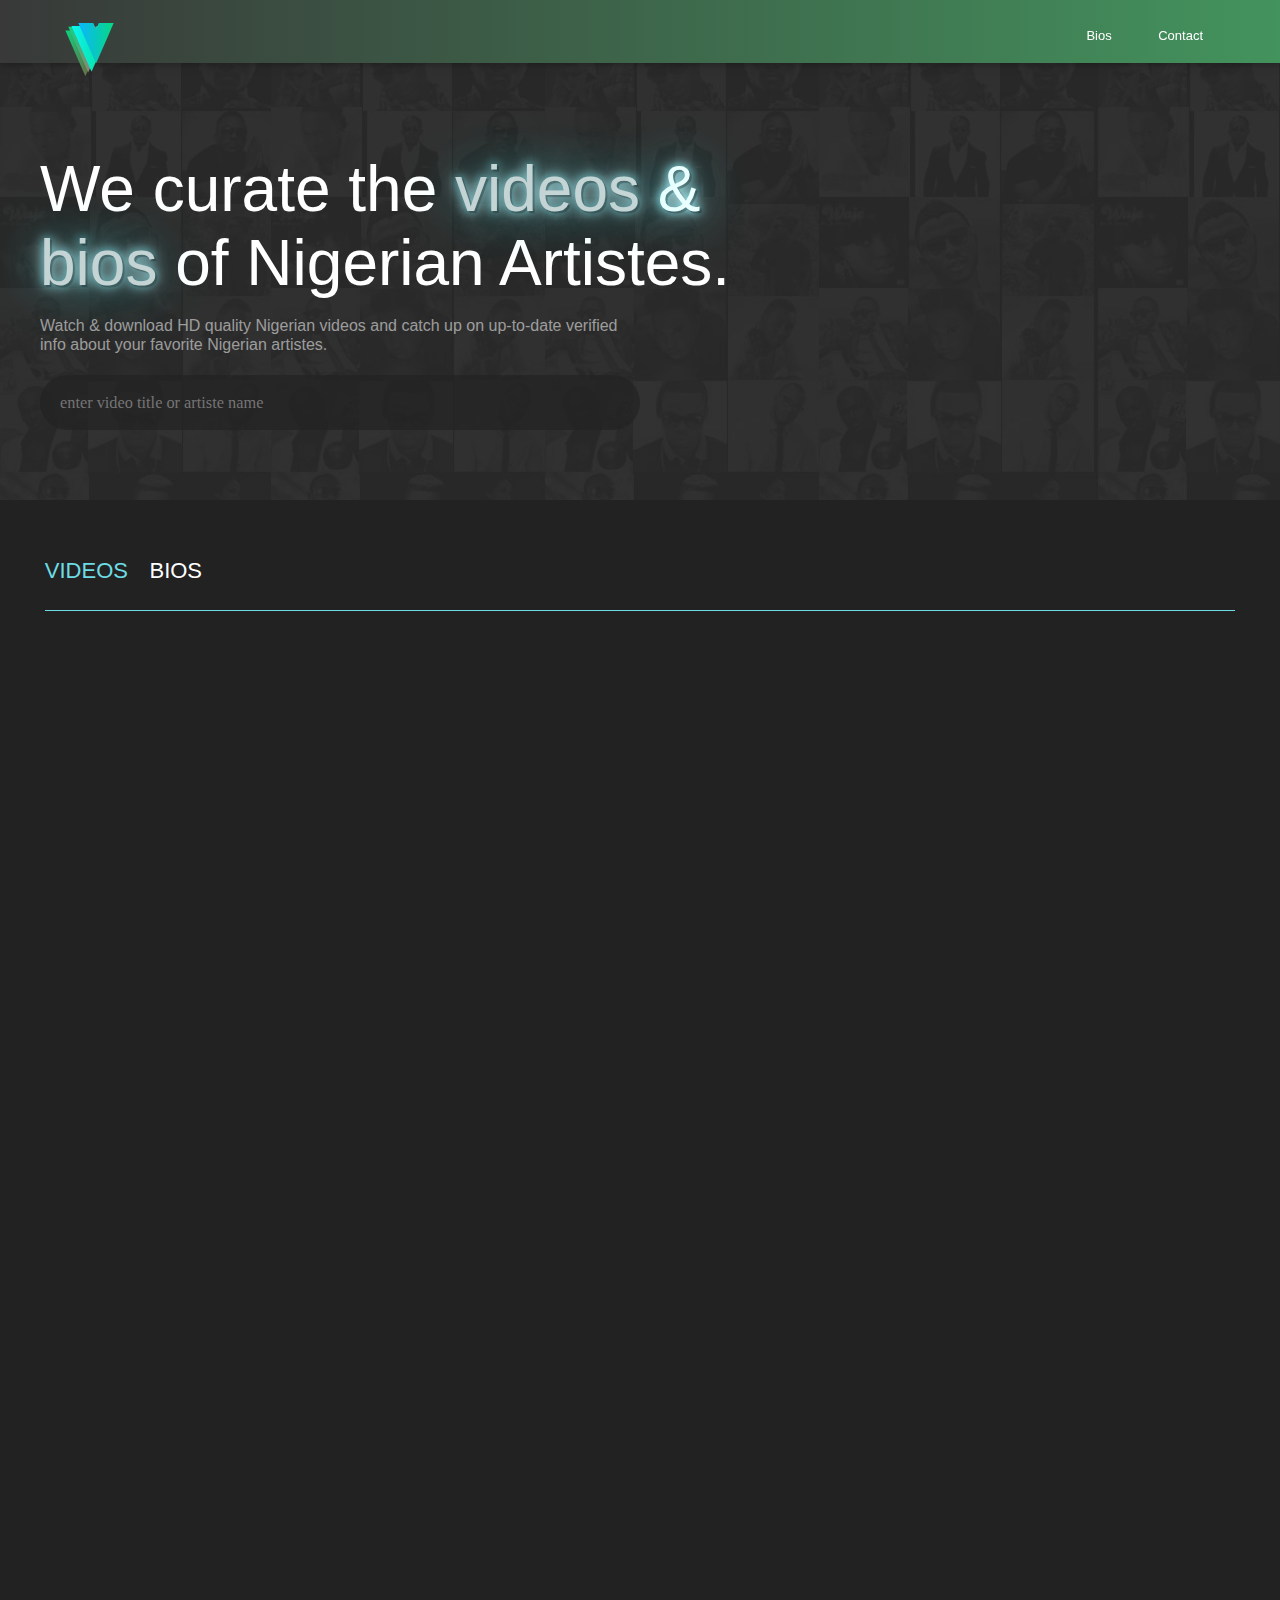
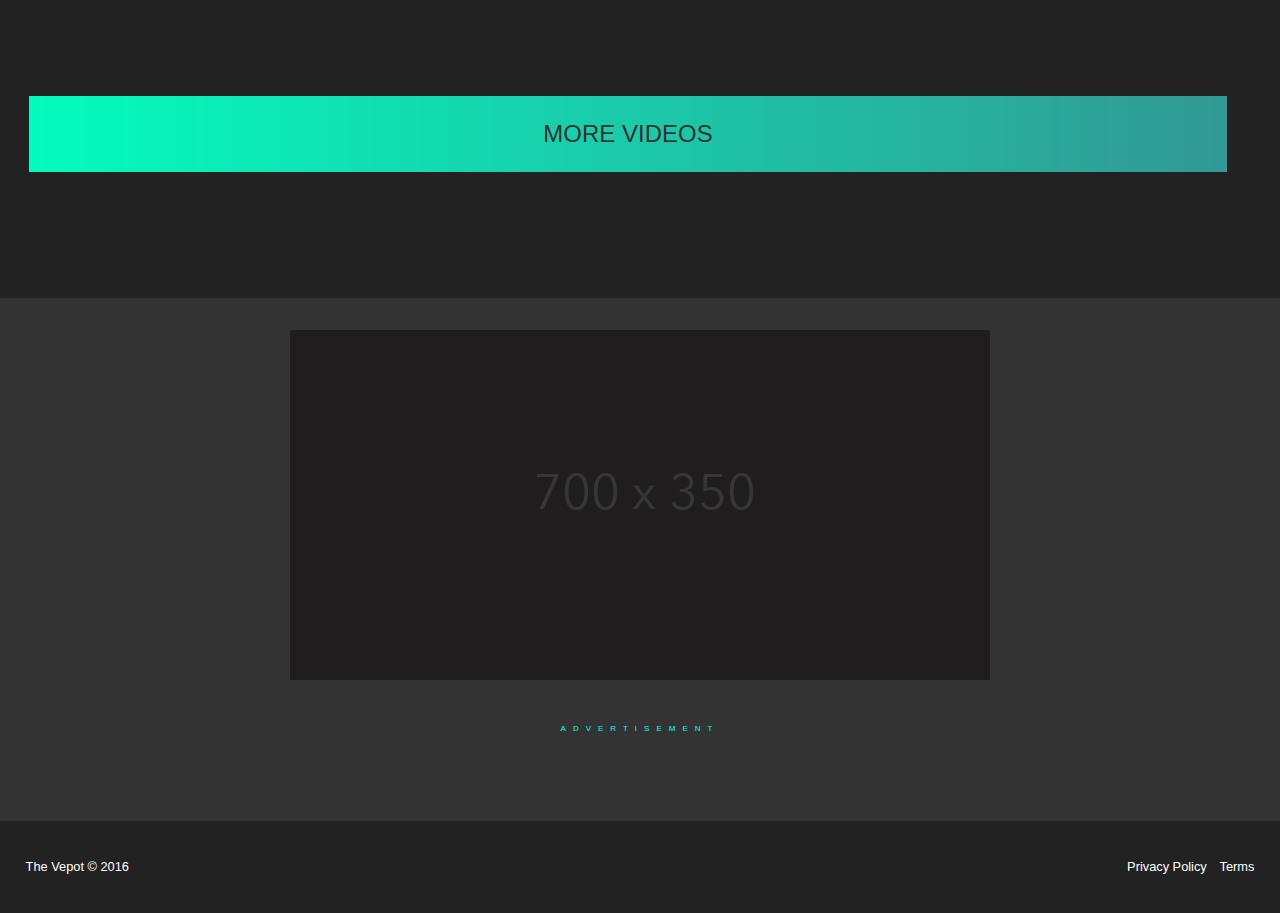
<file: index.html>
<!DOCTYPE html>
<html lang="en" class="no-js">
	<head>
		<meta charset="UTF-8" />
		<meta http-equiv="X-UA-Compatible" content="IE=edge,chrome=1"> 
		<meta name="viewport" content="width=device-width, initial-scale=1.0"> 
		<title> The Vepot | Watch & download dope Nigerian videos and connect with your favorite artistes .  </title>
	
        <link  rel="shortcut icon" href="img/favicon.png">
        
		<link rel="stylesheet" type="text/css" href="css/style.css" />
        
		<link rel="stylesheet" type="text/css" href="css/vepot-animate.css" />

<link rel="stylesheet" type="text/css" href="fonts/MaterialDesign-Webfont-master/css/materialdesignicons.css" />
        <link rel="stylesheet" type="text/css" href="fonts/ionicons-2.0.1/ionicons-2.0.1/css/ionicons.css" />
        
        
            
        		<script src="js/modernizr.custom.js"></script>
                	<script src="js/modernizr.min.js"></script>
     

                    	
	
	
    </head>

	<body>

         <header class="cd-header">
		<div class=" animated slideInDown" id="cd-logo"><a href="#0"><img  width="57"  src="img/logo.svg" alt="Logo"></a></div>

		<nav class="cd-main-nav">
			<ul>
				<!-- inser more links here -->
                
                <li><a  href="#0">Bios </a></li>
                <li><a  href="#0">Contact</a></li>
			</ul>
		</nav> <!-- cd-main-nav -->
	</header>
    
  	


            	
            	
            

   	  
  </ul>
  <!-- /Main Menu Ends -->
  
</header>
  <br>
<section style="background:url(img/masthead.jpg);   box-shadow:inset 0 0 0 1000px rgba(34,34,34,.6); 
 background-size:cover;

"  class="masthead"> 
<div class="vepot-hed"> <div class="sign">
     <div data-scroll="toggle(.fromRightIn, .fromRightOut) addHeight" id="search" class="search"><p class="vepot-head" id="vepot-head">We curate the <span class="neon-blue" id="fade">videos </span><span class="neon-blue"> & </span><span class="neon-blue" id="fade"> bios</span> of Nigerian Artistes. </p> <p id="vepot-small" class="vepot-small">Watch & download HD quality Nigerian videos and catch up on up-to-date verified info about your favorite Nigerian
 artistes.
  </p>

<input class="search"  id="search" spellcheck="false" placeholder="enter video title or artiste name
" name="" type="text"> </div></div></div></div></section>


			<br><br><div id="grid-gallery" class="grid-gallery">
          <div><p data-scroll="toggle(.fromBottomIn, .fromBottomOut) addHeight " class="headertext"> <a  class="vepot-tab-current" href="#">Videos</a> 
         <a class="vepot-tab"href="#">Bios </a></p><div class="vepot-divider"></div></div>     
 <br><br>
				<section  class="grid-wrap">
					<ul  class="grid">
						<li  class="grid-sizer"></li><!-- for Masonry column width --> 
                        
                        
						 <!--Video grid Starts-->
                       <li data-scroll="toggle(.fromLeftIn, .fromLeftOut) addHeight once">
							<figure >
								<figcaption id="rece" >    <div>
			
                <p class="rec"> <span href="#"> RECOMMENDED </span> </p>		
				</div></figcaption>
                
                                <!--Grid Image Starts-->  <a href="#"><img src="img/7d58d55d_original.jpg"></a>   <!--Grid Image ends--> 
								<figcaption >  <!--Artiste name Starts--><p class="loc"> <span id="outline" class="feed"><a  href="#">  Victoria Kimani ft</a></span>  <span id="outline" class="feed"><a  href="#">  VECTOR</a></span>  </p> <!--Artiste name ends--><br> <h3><!--Grid Title Starts--><a href="#">LOOKU LOOKU </a> <!--Grid Title ends--></h3> <div>
				<br>
                <p class="views"> <span style="margin-right:1em;"  class="ion-ios-flame-outline" href="#"> 50</span> 
                <span style="margin-right:1em;"  class="ion-ios-download-outline" href="#"> 50</span>  </p>		
				</div></figcaption>
                
             			  </figure>
		
						</li>
                        <!--Video Grid ends-->
  
						 <!--Video grid Starts-->
                       <li data-scroll="toggle(.fromLeftIn, .fromLeftOut) addHeight once">
							<figure >
								<figcaption id="rece" >    <div>
			
                <p class="rec"> <span href="#"> RECOMMENDED </span> </p>		
				</div></figcaption>
                
                                <!--Grid Image Starts-->  <a href="#"><img src="img/7d58d55d_original.jpg"></a>   <!--Grid Image ends--> 
								<figcaption >  <!--Artiste name Starts--><p class="loc"> <span id="outline" class="feed"><a  href="#">  Victoria Kimani</a></span>  </p> <!--Artiste name ends--><br> <h3><!--Grid Title Starts--><a href="#">LOOKU LOOKU </a>,</h3> <!--Grid Title ends--> <div>
				<br>
                <p class="views"> <span style="margin-right:1em;"  class="ion-ios-flame-outline" href="#"> 50</span> 
                <span style="margin-right:1em;"  class="ion-ios-download-outline" href="#"> 50</span>  </p>		
				</div></figcaption>
                
             			  </figure>
		
						</li>
                        <!--Video Grid ends-->  
						 <!--Video grid Starts-->
                       <li data-scroll="toggle(.fromLeftIn, .fromLeftOut) addHeight once">
							<figure >
								<figcaption >    <div>
			
                <p class="spons">  <span class="ion-arrow-up-a" href="#"> OGA AT THE TOP </span>
                 </p>		
				</div></figcaption>
                
                                <!--Grid Image Starts-->  <a href="#"><img src="img/7d58d55d_original.jpg"></a>   <!--Grid Image ends--> 
								<figcaption >  <!--Artiste name Starts--><p class="loc"> <span id="outline" class="feed"><a  href="#">  Victoria Kimani</a></span>  </p> <!--Artiste name ends--><br> <h3><!--Grid Title Starts--><a href="#">LOOKU LOOKU </a></h3> <!--Grid Title ends--> <div>
				<br>
                <p class="views"> <span style="margin-right:1em;"  class="ion-ios-flame-outline" href="#"> 50</span> 
                <span style="margin-right:1em;"  class="ion-ios-download-outline" href="#"> 50</span>  </p>		
				</div></figcaption>
                
             			  </figure>
		
						</li>
                        <!--Video Grid ends-->  
						 <!--Video grid Starts-->
                       <li data-scroll="toggle(.fromLeftIn, .fromLeftOut) addHeight once">
							<figure >
								<figcaption >    <div>
			
                <p class="spons"> <span href="#"> PROMOTED <span class="mdi-open-in-new"></span></span> </p>		
				</div></figcaption>
                
                                <!--Grid Image Starts-->  <a href="#"><img src="img/7d58d55d_original.jpg"></a>   <!--Grid Image ends--> 
								<figcaption >  <!--Artiste name Starts--><p class="loc"> <span id="outline" class="feed"><a  href="#">  Victoria Kimani</a></span>  </p> <!--Artiste name ends--><br> <h3><!--Grid Title Starts--><a href="#">LOOKU LOOKU </a> </h3><!--Grid Title ends--> <div>
				<br>
                <p class="views"> <span style="margin-right:1em;"  class="ion-ios-flame-outline" href="#"> 50</span> 
                <span style="margin-right:1em;"  class="ion-ios-download-outline" href="#"> 50</span>  </p>		
				</div></figcaption>
                
             			  </figure>
		
						</li>
                        <!--Video Grid ends-->
                                                
                        
					
                         <!--Video grid Starts-->
                       <li data-scroll="toggle(.fromLeftIn, .fromLeftOut) addHeight once">
							<figure >
								<!--Grid Image Starts-->  <a href="#"><img src="img/7d58d55d_original.jpg"></a>   <!--Grid Image ends--> 
								<figcaption >  <!--Artiste name Starts--><p class="loc"> <span id="outline" class="feed"><a  href="#">  Victoria Kimani</a></span>  </p> <!--Artiste name ends--><br> <h3><!--Grid Title Starts--><a href="#">LOOKU LOOKU </a></h3> <!--Grid Title ends--> <div>
				<br>
                <p class="views"> <span style="margin-right:1em;"  class="ion-ios-flame-outline" href="#"> 50</span> 
                <span style="margin-right:1em;"  class="ion-ios-download-outline" href="#"> 50</span>  </p>		
				</div></figcaption>
                
             			  </figure>
		
						</li>
                        <!--Video Grid ends-->
                        
                         <!--Video grid Starts-->
                       <li data-scroll="toggle(.fromLeftIn, .fromLeftOut) addHeight once">
							<figure >
								<!--Grid Image Starts-->  <a href="#"><img src="img/7d58d55d_original.jpg"></a>   <!--Grid Image ends--> 
								<figcaption >  <!--Artiste name Starts--><p class="loc"> <span id="outline" class="feed"><a  href="#">  Victoria Kimani</a></span>  </p> <!--Artiste name ends--><br> <h3><!--Grid Title Starts--><a href="#">LOOKU LOOKU </a></h3> <!--Grid Title ends--> <div>
				<br>
                <p class="views"> <span style="margin-right:1em;"  class="ion-ios-flame-outline" href="#"> 50</span> 
                <span style="margin-right:1em;"  class="ion-ios-download-outline" href="#"> 50</span>  </p>		
				</div></figcaption>
                
             			  </figure>
		
						</li>
                        <!--Video Grid ends-->
                         <!--Video grid Starts-->
                       <li data-scroll="toggle(.fromLeftIn, .fromLeftOut) addHeight once">
							<figure >
								<!--Grid Image Starts-->  <a href="#"><img src="img/7d58d55d_original.jpg"></a>   <!--Grid Image ends--> 
								<figcaption >  <!--Artiste name Starts--><p class="loc"> <span id="outline" class="feed"><a  href="#">  Victoria Kimani</a></span>  </p> <!--Artiste name ends--><br> <h3><!--Grid Title Starts--><a href="#">LOOKU LOOKU </a> <!--Grid Title ends--> </h3><div>
				<br>
                <p class="views"> <span style="margin-right:1em;"  class="ion-ios-flame-outline" href="#"> 50</span> 
                <span style="margin-right:1em;"  class="ion-ios-download-outline" href="#"> 50</span>  </p>		
				</div></figcaption>
                
             			  </figure>
		
						</li>
                        <!--Video Grid ends-->  <!--Video grid Starts-->
                       <li data-scroll="toggle(.fromLeftIn, .fromLeftOut) addHeight once">
							<figure >
								<!--Grid Image Starts-->  <a href="#"><img src="img/7d58d55d_original.jpg"></a>   <!--Grid Image ends--> 
								<figcaption >  <!--Artiste name Starts--><p class="loc"> <span id="outline" class="feed"><a  href="#">  Victoria Kimani</a></span>  </p> <!--Artiste name ends--><br> <h3><!--Grid Title Starts--><a href="#">LOOKU LOOKU </a></h3> <!--Grid Title ends--> <div>
				<br>
                <p class="views"> <span style="margin-right:1em;"  class="ion-ios-flame-outline" href="#"> 50</span> 
                <span style="margin-right:1em;"  class="ion-ios-download-outline" href="#"> 50</span>  </p>		
				</div></figcaption>
                
             			  </figure>
		
						</li>
                        <!--Video Grid ends-->  <!--Video grid Starts-->
                       <li data-scroll="toggle(.fromLeftIn, .fromLeftOut) addHeight once">
							<figure >
								<!--Grid Image Starts-->  <a href="#"><img src="img/7d58d55d_original.jpg"></a>   <!--Grid Image ends--> 
								<figcaption >  <!--Artiste name Starts--><p class="loc"> <span id="outline" class="feed"><a  href="#">  Victoria Kimani</a></span>  </p> <!--Artiste name ends--><br> <h3><!--Grid Title Starts--><a href="#">LOOKU LOOKU </a></h3> <!--Grid Title ends--> <div>
				<br>
                <p class="views"> <span style="margin-right:1em;"  class="ion-ios-flame-outline" href="#"> 50</span> 
                <span style="margin-right:1em;"  class="ion-ios-download-outline" href="#"> 50</span>  </p>		
				</div></figcaption>
                
             			  </figure>
		
						</li>
                        <!--Video Grid ends-->  <!--Video grid Starts-->
                       <li data-scroll="toggle(.fromLeftIn, .fromLeftOut) addHeight once">
							<figure >
								<!--Grid Image Starts-->  <a href="#"><img src="img/7d58d55d_original.jpg"></a>   <!--Grid Image ends--> 
								<figcaption >  <!--Artiste name Starts--><p class="loc"> <span id="outline" class="feed"><a  href="#">  Victoria Kimani</a></span>  </p> <!--Artiste name ends--><br> <h3><!--Grid Title Starts--><a href="#">LOOKU LOOKU </a> </h3><!--Grid Title ends--> <div>
				<br>
                <p class="views"> <span style="margin-right:1em;"  class="ion-ios-flame-outline" href="#"> 50</span> 
                <span style="margin-right:1em;"  class="ion-ios-download-outline" href="#"> 50</span>  </p>		
				</div></figcaption>
                
             			  </figure>
		
						</li>
                        <!--Video Grid ends-->  <!--Video grid Starts-->
                       <li data-scroll="toggle(.fromLeftIn, .fromLeftOut) addHeight once">
							<figure >
								<!--Grid Image Starts-->  <a href="#"><img src="img/7d58d55d_original.jpg"></a>   <!--Grid Image ends--> 
								<figcaption >  <!--Artiste name Starts--><p class="loc"> <span id="outline" class="feed"><a  href="#">  Victoria Kimani</a></span>  </p> <!--Artiste name ends--><br> <h3><!--Grid Title Starts--><a href="#">LOOKU LOOKU </a> </h3><!--Grid Title ends--> <div>
				<br>
                <p class="views"> <span style="margin-right:1em;"  class="ion-ios-flame-outline" href="#"> 50</span> 
                <span style="margin-right:1em;"  class="ion-ios-download-outline" href="#"> 50</span>  </p>		
				</div></figcaption>
                
             			  </figure>
		
						</li>
                        <!--Video Grid ends-->
                         <!--Video grid Starts-->
                       <li data-scroll="toggle(.fromLeftIn, .fromLeftOut) addHeight once">
							<figure >
								<!--Grid Image Starts-->  <a href="#"><img src="img/7d58d55d_original.jpg"></a>   <!--Grid Image ends--> 
								<figcaption >  <!--Artiste name Starts--><p class="loc"> <span id="outline" class="feed"><a  href="#">  Victoria Kimani</a></span>  </p> <!--Artiste name ends--><br> <h3><!--Grid Title Starts--><a href="#">LOOKU LOOKU </a> </h3><div>
				<br>
                <p class="views"> <span style="margin-right:1em;"  class="ion-ios-flame-outline" href="#"> 50</span> 
                <span style="margin-right:1em;"  class="ion-ios-download-outline" href="#"> 50</span>  </p>		
				</div></figcaption>
                
             			  </figure>
		
						</li>
                        <!--Video Grid ends-->
                      
                        					</ul>
				
                 <p class="vepot-pagination"><button id="vepot-pagination-left" >  MORE VIDEOS</button> </p></section>
                
                 
                <!-- // grid-wrap -->
				<section class="slideshow">
					<ul>
					</ul>
					
					
				</section><!-- // slideshow -->
			</div><!-- // grid-gallery -->


		</section>

           <div id="cbp-so-scroller" class="cbp-so-scroller">
				
                
                
				<section style="background:#333" class="cbp-so-section">
					
             <div class="ad" id="text-center"><a  href="#"><img  src="img/banner.jpg"></a></div><p id="ad-txt">ADVERTISEMENT</p>
             
             </section>
              
					</figure>
				</section>
                
				  </figure>
				</section>
                
                <div></div>
                
	</div>
		</div>      <!-- /The End-->
               <div class="vepot-footer"><p><span class="vepot-left"> <a  style="margin-right:1EM" href="#"> The Vepot &copy; 2016   </a>
         <a style="margin-left:1EM; float:right" href="#"> Terms   </a><a style="margin-left:1EM; float:right" href="#"> Privacy Policy </a></span>
         </div> 
         
            
             
                  
              <!-- // controls main menu -->
  <script src="http://ajax.googleapis.com/ajax/libs/jquery/1.11.0/jquery.min.js"></script>
	<script src="js/main.js"></script> <!-- Resource jQuery -->
        <!-- // controls main menu -->           
             
        
        <script src="js/imagesloaded.pkgd.min.js"></script>
		<script src="js/masonry.pkgd.min.js"></script>
		<script src="js/classie.js"></script>
		<script src="js/cbpGridGallery.js"></script>
		<script>
			new CBPGridGallery( document.getElementById( 'grid-gallery' ) );
		</script>
        	
        <script src="js/cbpScroller.js"></script>
		<script>
			new cbpScroller( document.getElementById( 'cbp-so-scroller' ) );
		</script>


       <script src="js/ScrollTrigger.min.js"></script>
<script>
window.counter = function() {
	// this refers to the html element with the data-scroll-showCallback tag
	var span = this.querySelector('span');
	var current = parseInt(span.textContent);
	
	span.textContent = current + 1;
};

document.addEventListener('DOMContentLoaded', function(){
  ScrollTrigger.init();
});
</script>

            
		  </body>
</html>
</file>
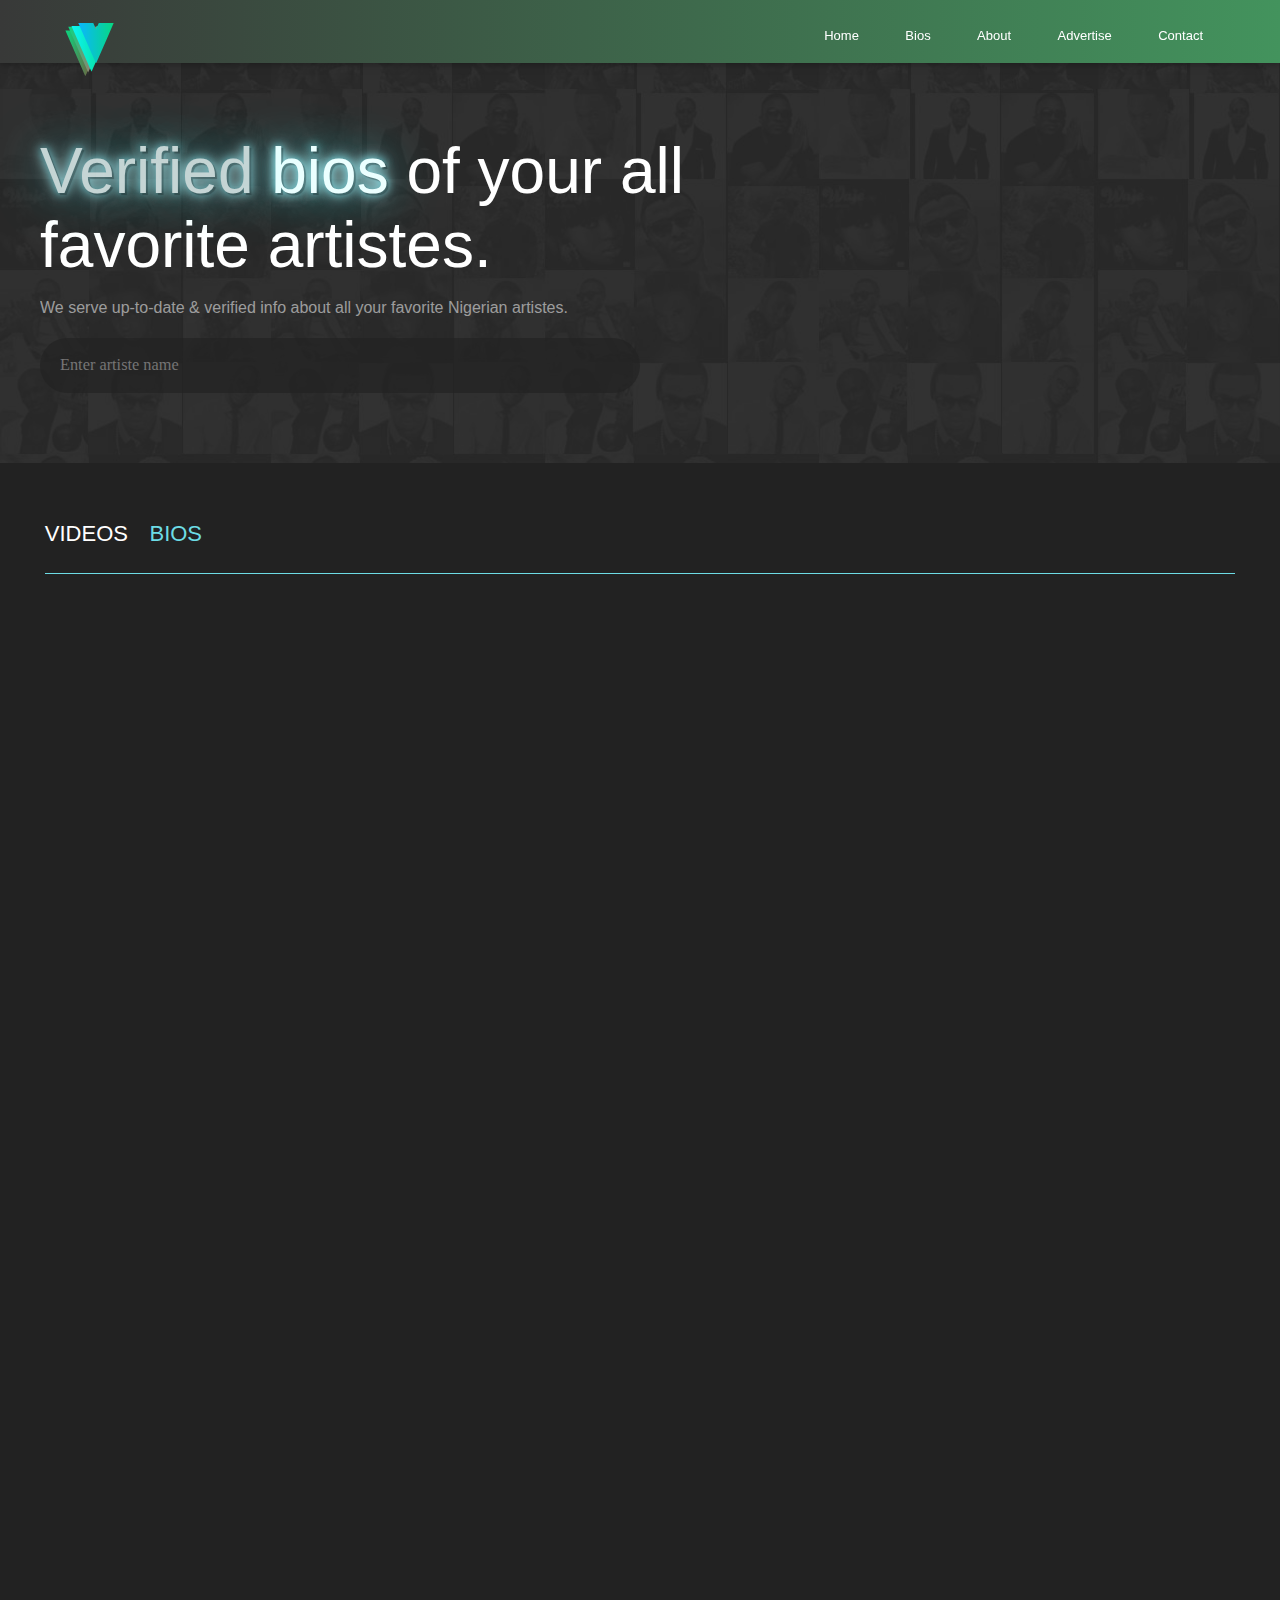
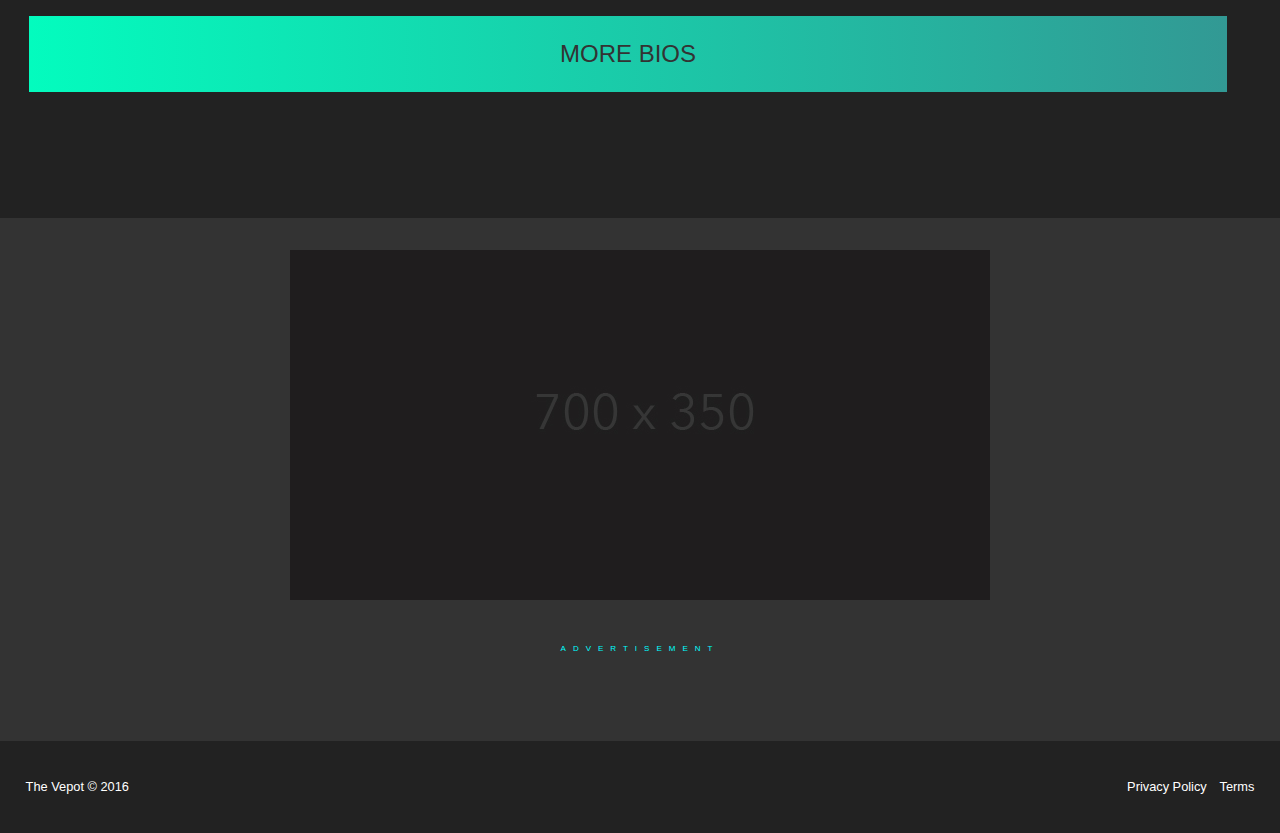
<file: bios.html>
<!DOCTYPE html>
<html lang="en" class="no-js">
	<head>
		<meta charset="UTF-8" />
		<meta http-equiv="X-UA-Compatible" content="IE=edge,chrome=1"> 
		<meta name="viewport" content="width=device-width, initial-scale=1.0"> 
		<title> Bios | Download your favourite Nigerian music videos.  </title>
	
        <link  rel="shortcut icon" href="img/favicon.png">
        
		<link rel="stylesheet" type="text/css" href="css/style.css" />

<link rel="stylesheet" type="text/css" href="fonts/MaterialDesign-Webfont-master/css/materialdesignicons.css" />
        <link rel="stylesheet" type="text/css" href="fonts/ionicons-2.0.1/ionicons-2.0.1/css/ionicons.css" />
        
        
        	<link rel="stylesheet" type="text/css" href="css/vepot-animate.css" />
       
        
     
       
    	
        		<script src="js/modernizr.custom.js"></script>
                	<script src="js/modernizr.min.js"></script>
                    
                    	
	
	
    </head>

	<body>

         <header class="cd-header">
		<div class=" animated slideInDown" id="cd-logo"><a href="#0"><img  width="57"  src="img/logo.svg" alt="Logo"></a></div>

		<nav class="cd-main-nav">
			<ul>
				<!-- inser more links here -->
				<li><a  href="#0">Home </a></li>
                <li><a  href="#0">Bios </a></li>
                <li><a  href="#0">About </a></li>
				<li><a  href="#0">Advertise</a></li>
                <li><a  href="#0">Contact</a></li>
			</ul>
		</nav> <!-- cd-main-nav -->
	</header>
    
  	


            	
            	
            

   	  
  </ul>
  <!-- /Main Menu Ends -->
  
</header>
 <section style="background:url(img/masthead.jpg);   box-shadow:inset 0 0 0 1000px rgba(34,34,34,.6); 
 background-size:cover;

"  class="masthead"> 
<div class="vepot-hed"><div id="search" class="search"><p class="vepot-head" id="vepot-head"><span id="fade"  >Verified</span><span class="neon-blue"> bios</span> of your all 
favorite artistes. </p> <p id="vepot-small" class="vepot-small">We serve up-to-date & verified info about all your favorite Nigerian

 artistes.
  </p>

<input class="search"  id="search" spellcheck="false" placeholder="Enter artiste name
" name="" type="text"> </div></div></section>


			<br><br><div id="grid-gallery" class="grid-gallery">
          <div><p class="headertext"> <a class="vepot-tab">Videos</a> 
           <a class="vepot-tab-current
           " href="#">Bios </a></p><div class="vepot-divider"></div></div>     
 <br><br>
				<section class="grid-wrap">
					<ul class="grid">
						<li class="grid-sizer"></li><!-- for Masonry column width --> 
                        
                        
						 <!--Video grid Starts-->
                       <li data-scroll="toggle(.fromLeftIn, .fromLeftOut) addHeight once">
							<figure >
								<figcaption id="rece" >    <div>
			
                <p class="rec"> <span href="#"> POPULAR </span> </p>		
				</div></figcaption>
                
                                <!--Grid Image Starts-->  <a href="#"><img src="img/7d58d55d_original.jpg"></a>   <!--Grid Image ends--> 
								<figcaption >  <br> <h3><!--Grid Title Starts--><a href="#">BURNA BOY </a> <!--Grid Title ends--> </h3><div>
				<br>
                <p class="views"> <span style="margin-right:1em;"  class="ion-ios-flame-outline" href="#"> 50</span> 
                <span style="margin-right:1em;"  class="ion-ios-download-outline" href="#"> 50</span>  </p>		
				</div></figcaption>
                
             			  </figure>
		
						</li>
                        <!--Video Grid ends-->
  
						 <!--Video grid Starts-->
                       <li data-scroll="toggle(.fromLeftIn, .fromLeftOut) addHeight once">
							<figure >
								<figcaption id="rece" >    <div>
			
                <p class="rec"> <span href="#"> POPULAR </span> </p>		
				</div></figcaption>
                
                                <!--Grid Image Starts-->  <a href="#"><img src="img/7d58d55d_original.jpg"></a>   <!--Grid Image ends--> 
								<figcaption >  <br> <h3><!--Grid Title Starts--><a href="#">BURNA BOY </a> <!--Grid Title ends--> </h3><div>
				<br>
                <p class="views"> <span style="margin-right:1em;"  class="ion-ios-flame-outline" href="#"> 50</span> 
                <span style="margin-right:1em;"  class="ion-ios-download-outline" href="#"> 50</span>  </p>		
				</div></figcaption>
                
             			  </figure>
		
						</li>
                        <!--Video Grid ends-->  
						 <!--Video grid Starts-->
                       <li data-scroll="toggle(.fromLeftIn, .fromLeftOut) addHeight once">
							<figure >
								<figcaption >    <div>
			
                <p class="spons">  <span class="ion-arrow-graph-up-right" href="#"> TRENDING </span>
                 </p>		
				</div></figcaption>
                
                                <!--Grid Image Starts-->  <a href="#"><img src="img/7d58d55d_original.jpg"></a>   <!--Grid Image ends--> 
								<figcaption >  <br> <h3><!--Grid Title Starts--><a href="#">BURNA BOY </a> <!--Grid Title ends--></h3> <div>
				<br>
                <p class="views"> <span style="margin-right:1em;"  class="ion-ios-flame-outline" href="#"> 50</span> 
                <span style="margin-right:1em;"  class="ion-ios-download-outline" href="#"> 50</span>  </p>		
				</div></figcaption>
                
             			  </figure>
		
						</li>
                        <!--Video Grid ends-->  
						 <!--Video grid Starts-->
                       <li data-scroll="toggle(.fromLeftIn, .fromLeftOut) addHeight once">
							<figure >
								<figcaption >    <div>
			
                <p class="spons"> <span href="#"> PROMOTED <span class="mdi-open-in-new"></span></span> </p>		
				</div></figcaption>
                
                                <!--Grid Image Starts-->  <a href="#"><img src="img/7d58d55d_original.jpg"></a>   <!--Grid Image ends--> 
								<figcaption >  <br> <h3><!--Grid Title Starts--><a href="#">BURNA BOY </a> <!--Grid Title ends--></h3> <div>
				<br>
                <p class="views"> <span style="margin-right:1em;"  class="ion-ios-flame-outline" href="#"> 50</span> 
                <span style="margin-right:1em;"  class="ion-ios-download-outline" href="#"> 50</span>  </p>		
				</div></figcaption>
                
             			  </figure>
		
						</li>
                        <!--Video Grid ends-->
                                                
                   
                         <!--Video grid Starts-->
                       <li data-scroll="toggle(.fromLeftIn, .fromLeftOut) addHeight once">
							<figure >
								<!--Grid Image Starts-->  <a href="#"><img src="img/7d58d55d_original.jpg"></a>   <!--Grid Image ends--> 
								<figcaption >  <br> <h3><!--Grid Title Starts--><a href="#">BURNA BOY </a> <!--Grid Title ends--></h3> <div>
				<br>
                <p class="views"> <span style="margin-right:1em;"  class="ion-ios-flame-outline" href="#"> 50</span> 
                <span style="margin-right:1em;"  class="ion-ios-download-outline" href="#"> 50</span>  </p>		
				</div></figcaption>
                
             			  </figure>
		
						</li>
                        <!--Video Grid ends-->
                         <!--Video grid Starts-->
                       <li data-scroll="toggle(.fromLeftIn, .fromLeftOut) addHeight once">
							<figure >
								<!--Grid Image Starts-->  <a href="#"><img src="img/7d58d55d_original.jpg"></a>   <!--Grid Image ends--> 
								<figcaption >  <br> <h3><!--Grid Title Starts--><a href="#">BURNA BOY </a> <!--Grid Title ends--></h3> <div>
				<br>
                <p class="views"> <span style="margin-right:1em;"  class="ion-ios-flame-outline" href="#"> 50</span> 
                <span style="margin-right:1em;"  class="ion-ios-download-outline" href="#"> 50</span>  </p>		
				</div></figcaption>
                
             			  </figure>
		
						</li>
                        <!--Video Grid ends-->  <!--Video grid Starts-->
                       <li data-scroll="toggle(.fromLeftIn, .fromLeftOut) addHeight once">
							<figure >
								<!--Grid Image Starts-->  <a href="#"><img src="img/7d58d55d_original.jpg"></a>   <!--Grid Image ends--> 
								<figcaption >  <br> <h3><!--Grid Title Starts--><a href="#">BURNA BOY </a> <!--Grid Title ends--></h3> <div>
				<br>
                <p class="views"> <span style="margin-right:1em;"  class="ion-ios-flame-outline" href="#"> 50</span> 
                <span style="margin-right:1em;"  class="ion-ios-download-outline" href="#"> 50</span>  </p>		
				</div></figcaption>
                
             			  </figure>
		
						</li>
                        <!--Video Grid ends-->  <!--Video grid Starts-->
                       <li data-scroll="toggle(.fromLeftIn, .fromLeftOut) addHeight once">
							<figure >
								<!--Grid Image Starts-->  <a href="#"><img src="img/7d58d55d_original.jpg"></a>   <!--Grid Image ends--> 
								<figcaption >  <br> <h3><!--Grid Title Starts--><a href="#">BURNA BOY </a> <!--Grid Title ends--></h3> <div>
				<br>
                <p class="views"> <span style="margin-right:1em;"  class="ion-ios-flame-outline" href="#"> 50</span> 
                <span style="margin-right:1em;"  class="ion-ios-download-outline" href="#"> 50</span>  </p>		
				</div></figcaption>
                
             			  </figure>
		
						</li>
                        <!--Video Grid ends-->  <!--Video grid Starts-->
                       <li data-scroll="toggle(.fromLeftIn, .fromLeftOut) addHeight once">
							<figure >
								<!--Grid Image Starts-->  <a href="#"><img src="img/7d58d55d_original.jpg"></a>   <!--Grid Image ends--> 
								<figcaption >  <br> <h3><!--Grid Title Starts--><a href="#">BURNA BOY </a> <!--Grid Title ends--></h3><div>
				<br>
                <p class="views"> <span style="margin-right:1em;"  class="ion-ios-flame-outline" href="#"> 50</span> 
                <span style="margin-right:1em;"  class="ion-ios-download-outline" href="#"> 50</span>  </p>		
				</div></figcaption>
                
             			  </figure>
		
						</li>
                        <!--Video Grid ends-->  <!--Video grid Starts-->
                       <li data-scroll="toggle(.fromLeftIn, .fromLeftOut) addHeight once">
							<figure >
								<!--Grid Image Starts-->  <a href="#"><img src="img/7d58d55d_original.jpg"></a>   <!--Grid Image ends--> 
								<figcaption >  <br> <h3><!--Grid Title Starts--><a href="#">BURNA BOY </a> <!--Grid Title ends--> </h3><div>
				<br>
                <p class="views"> <span style="margin-right:1em;"  class="ion-ios-flame-outline" href="#"> 50</span> 
                <span style="margin-right:1em;"  class="ion-ios-download-outline" href="#"> 50</span>  </p>		
				</div></figcaption>
                
             			  </figure>
		
						</li>
                        <!--Video Grid ends-->
                         <!--Video grid Starts-->
                       <li data-scroll="toggle(.fromLeftIn, .fromLeftOut) addHeight once">
							<figure >
								<!--Grid Image Starts-->  <a href="#"><img src="img/7d58d55d_original.jpg"></a>   <!--Grid Image ends--> 
								<figcaption >  <br> <h3><!--Grid Title Starts--><a href="#"> BURNA BOY </a> <!--Grid Title ends--> </h3><div>
				<br>
                <p class="views"> <span style="margin-right:1em;"  class="ion-ios-flame-outline" href="#"> 50</span> 
                <span style="margin-right:1em;"  class="ion-ios-download-outline" href="#"> 50</span>  </p>		
				</div></figcaption>
                
             			  </figure>
		
						</li>
                        <!--Video Grid ends-->
                      
                
                  	</ul>
				 <p class="vepot-pagination"><button id="vepot-pagination-left">MORE BIOS</button> </p>        				
                   </section>
                
                <!-- // grid-wrap -->
				<section class="slideshow">
					<ul>
					</ul>
					
					
				</section><!-- // slideshow -->
			</div><!-- // grid-gallery -->


		</section>

           <div id="cbp-so-scroller" class="cbp-so-scroller">
				                
                
				<section style="background:#333" class="cbp-so-section">
					
             <div class="ad" id="text-center"><a href="#"><img src="img/banner.jpg"></a></div><P id="ad-txt">ADVERTISEMENT</P>
             
             </section>
              
					</figure>
				</section>
                
            
                <div></div>
                
	</div>
		</div>      <!-- /The End-->
       <div class="vepot-footer"><p><span class="vepot-left"> <a  style="margin-right:1EM" href="#"> The Vepot &copy; 2016   </a>
         <a style="margin-left:1EM; float:right" href="#"> Terms   </a><a style="margin-left:1EM; float:right" href="#"> Privacy Policy </a></span>
         </div> 
             
            
             
              <!-- // controls main menu -->
  <script src="http://ajax.googleapis.com/ajax/libs/jquery/1.11.0/jquery.min.js"></script>
	<script src="js/main.js"></script> <!-- Resource jQuery -->
        <!-- // controls main menu -->           
        
        <script src="js/imagesloaded.pkgd.min.js"></script>
		<script src="js/masonry.pkgd.min.js"></script>
		<script src="js/classie.js"></script>
		<script src="js/cbpGridGallery.js"></script>
		<script>
			new CBPGridGallery( document.getElementById( 'grid-gallery' ) );
		</script>
        	
        <script src="js/cbpScroller.js"></script>
		<script>
			new cbpScroller( document.getElementById( 'cbp-so-scroller' ) );
		</script>


       <script src="js/ScrollTrigger.min.js"></script>
<script>
window.counter = function() {
	// this refers to the html element with the data-scroll-showCallback tag
	var span = this.querySelector('span');
	var current = parseInt(span.textContent);
	
	span.textContent = current + 1;
};

document.addEventListener('DOMContentLoaded', function(){
  ScrollTrigger.init();
});
</script>

            
		  </body>
</html>
</file>
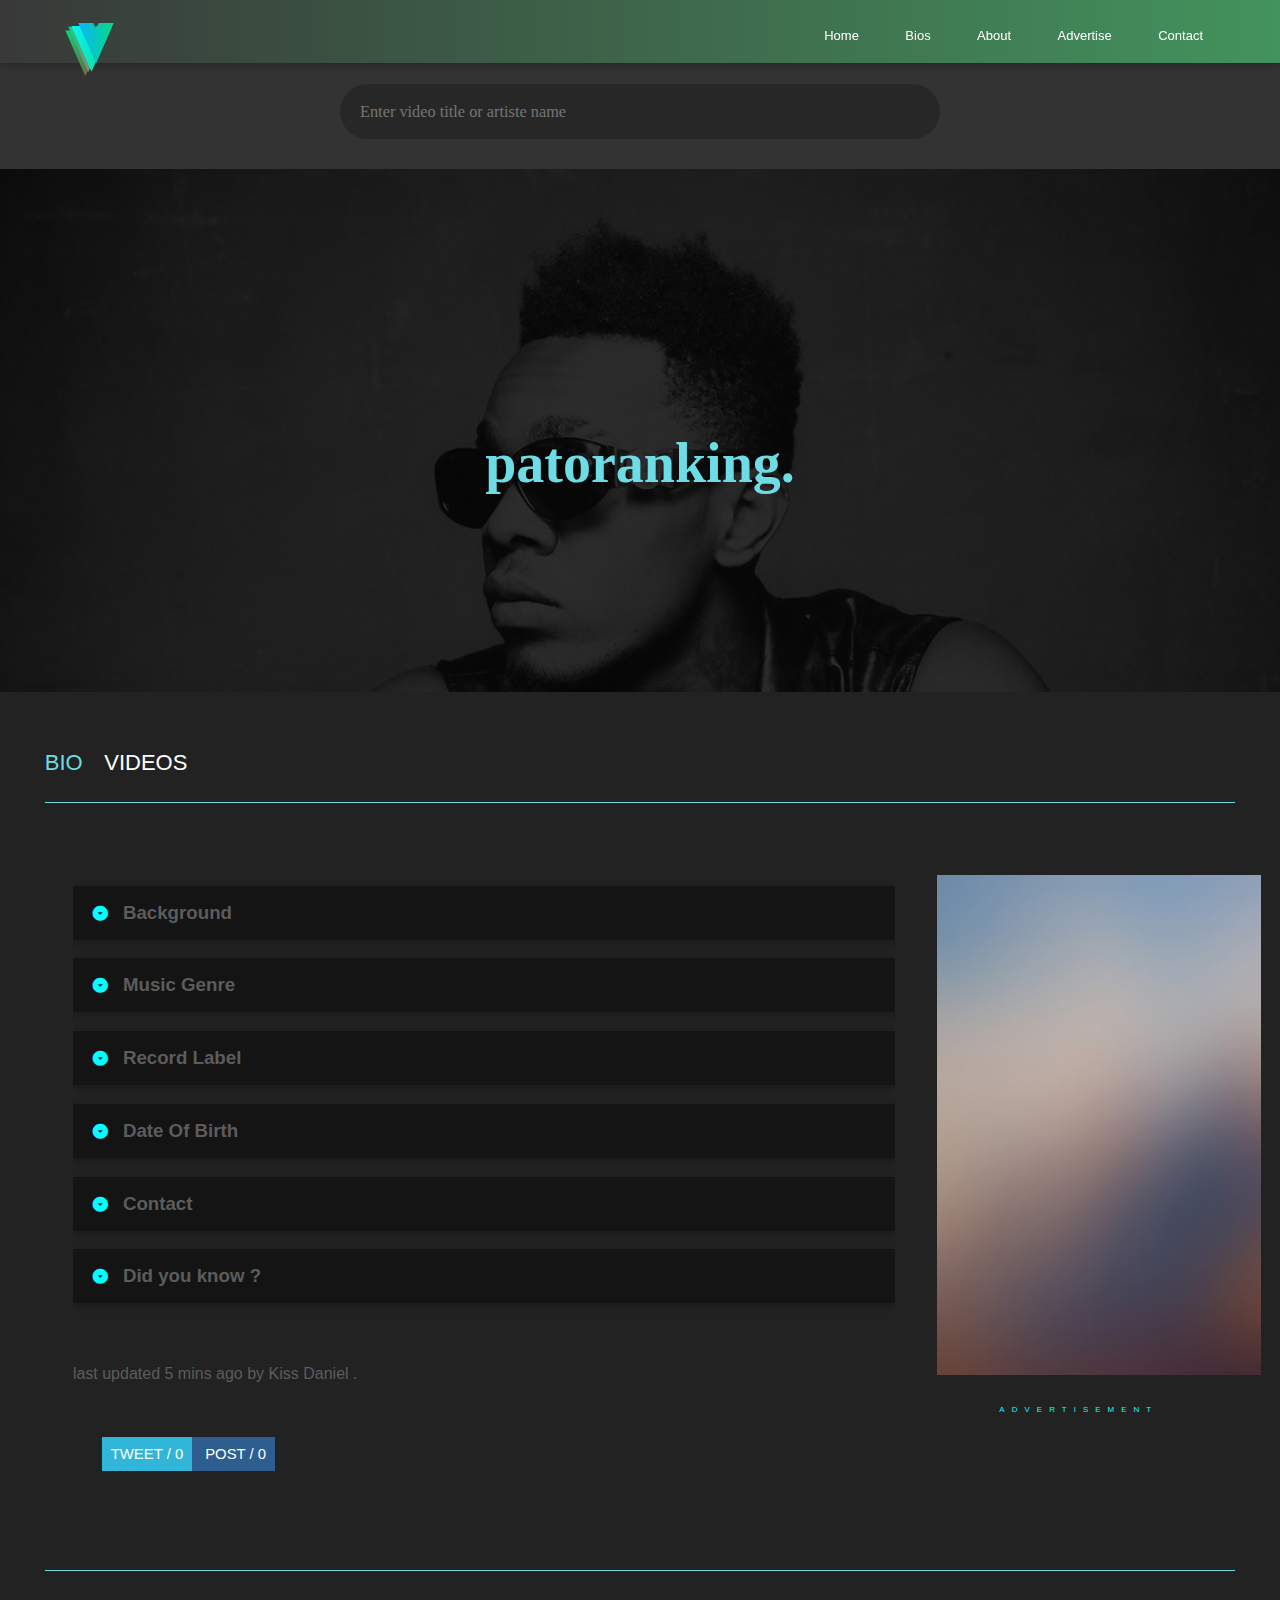
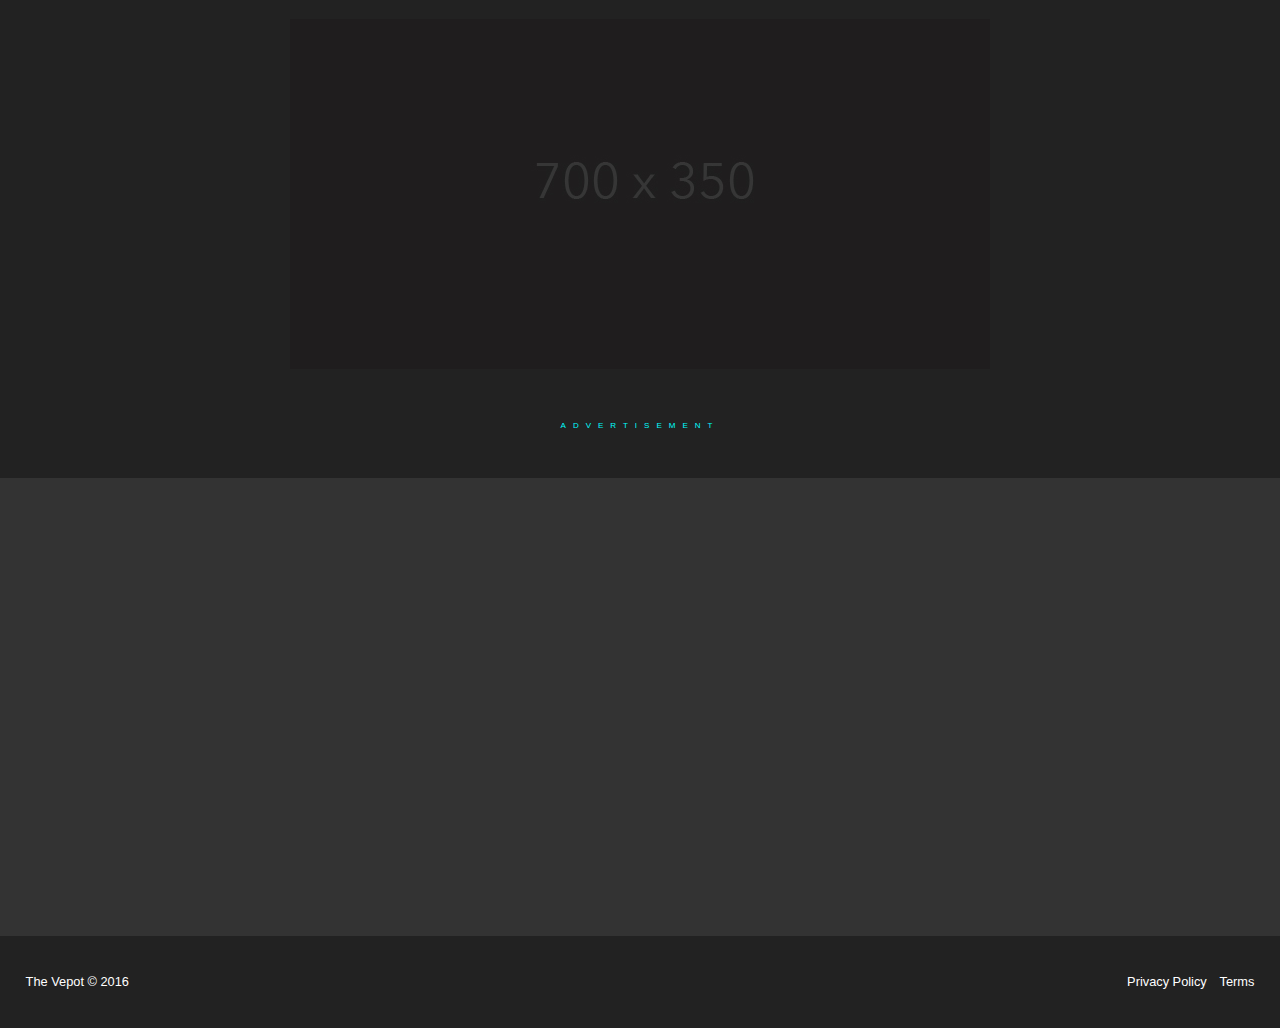
<file: profile.html>
<!DOCTYPE html>
<html lang="en" class="no-js">
	<head>
		<meta charset="UTF-8" />
		<meta http-equiv="X-UA-Compatible" content="IE=edge,chrome=1"> 
		<meta name="viewport" content="width=device-width, initial-scale=1.0"> 
		<title>  Artiste name | Read the bios of your favourite african artistes/musicians.  </title>
	
        <link  rel="shortcut icon" href="img/favicon.png">
        
		<link rel="stylesheet" type="text/css" href="css/style.css" />

<link rel="stylesheet" type="text/css" href="fonts/MaterialDesign-Webfont-master/css/materialdesignicons.css" />
        <link rel="stylesheet" type="text/css" href="fonts/ionicons-2.0.1/ionicons-2.0.1/css/ionicons.css" />
        
        
            
        	<link rel="stylesheet" type="text/css" href="css/vepot-animate.css" />
       
        
     
        		<script src="js/modernizr.custom.js"></script>
                
                    	
	
	
    </head>

	<body>

         <header class="cd-header">
		<div class=" animated slideInDown" id="cd-logo"><a href="#0"><img  width="57"  src="img/logo.svg" alt="Logo"></a></div>

		<nav class="cd-main-nav">
			<ul>
				<!-- inser more links here -->
                <li><a  href="#0">Home </a></li>
                <li><a  href="#0">Bios </a></li>
				<li><a  href="#0">About </a></li>
				<li><a  href="#0">Advertise</a></li>
                <li><a  href="#0">Contact</a></li>
			</ul>
		</nav> <!-- cd-main-nav -->
	</header>
    
  	


            	
            	
            

   	  
  </ul>
  <!-- /Main Menu Ends -->
  
</header>
  
<section class="masthead">
<br><br><br><div class="hed"><div id="search" class="search"><input id="search" class="search" placeholder="Enter video title or artiste name" name="" type="text"> </div></div></section>

<section><div style="height:auto; background: url(img/p.jpg); padding-top:10em; padding-bottom:10em; background-size: cover;  box-shadow:inset 0 0 0 1000px rgba(0,0,0,.8);"><h1 data-scroll="toggle(.fromBottomIn, .fromBottomOut) addHeight" class="vepot-artiste-name"><br>
patoranking.
</h1></section>

	<br><br>
            
          <div><p data-scroll="toggle(.fromBottomIn, .fromBottomOut) addHeight" class="headertext"> <a class="vepot-tab-current" href="#">Bio</a> 
          <a class="vepot-tab" href="#"> Videos </a> </p><div class="vepot-divider"></div></div>     


 <section class="components">
   
         <br>
          
  
  <div class="columnsContainer">

	  	<div class="leftColumn">
 <div class="component"> <h3 id="vepot-tab" class="vepot">Background</h3>
    <div  class="respuesta">
      <p>Lorem ipsum dolor sit amet, consectetur adipisicing elit. Cum eius deleniti quia harum tempora expedita adipisci iure consequuntur quasi dicta nostrum laboriosam tempore quas rerum quos iusto maxime nobis, facere doloribus amet impedit, corporis,
        eveniet cupiditate repudiandae at! Vero aut asperiores fuga consectetur, totam cum quos dicta repellendus non nostrum amet sapiente mollitia eveniet labore excepturi modi, molestias quam nisi error eligendi! Quam optio earum animi nesciunt est
        porro totam ipsa, mollitia alias amet dignissimos at facilis molestiae similique ex consequuntur, nostrum minima consequatur! Enim quia quibusdam maiores aliquam beatae.</p>
    </div>
    <h3 id="vepot-tab" class="vepot">Music Genre</h3>
    <div  class="respuesta">
      <p>Lorem ipsum dolor sit amet, consectetur adipisicing elit.</p>
    </div>
    <h3 id="vepot-tab" class="vepot">Record Label</h3>
    <div class="respuesta">
      <p>Lorem ipsum dolor sit amet, consectetur adipisicing elit. Sit quaerat nostrum asperiores, ab odit similique. Deserunt magnam necessitatibus, error impedit iste aliquam incidunt fuga. Dolores temporibus non doloremque maiores repellat harum facere
        nam expedita hic eaque, provident quia ipsa excepturi explicabo. Est consequatur mollitia unde quo eius velit voluptate ea a ipsa error blanditiis tempora doloribus reprehenderit maiores non suscipit nam amet corrupti dolor qui dignissimos, excepturi
        aliquam quos optio porro? Nihil, earum soluta ratione accusantium iste illo veniam officia hic laboriosam. Rerum, officia quisquam vitae quod cupiditate doloribus itaque.</p>
    </div>
    <h3 id="vepot-tab" class="vepot">Date Of Birth</h3>
    <div class="respuesta">
      <p>28-01-1990 / 28 years old</p>
    </div>
    
    <h3 id="vepot-tab" class="vepot">Contact</h3>
    <div class="respuesta">
      <p>Phone : <a href="#">+234 80 6629 4120</a></p>
      <p>Phone : <a href="#">+234 80 6629 4120</a></p>
      <p>Twitter : <a href="#">@patorankingfire</a>
      </p>
    </div>
    <h3 id="vepot-tab" class="vepot">Did you know ?</h3>
    <div class="respuesta">
      <p>Lorem ipsum dolor sit amet, consectetur adipisicing elit. Tenetur eius, quod est porro hic nulla iure consectetur culpa, officia suscipit blanditiis dolor numquam impedit quisquam obcaecati. Autem dolore id ea quas omnis, aliquid voluptatibus harum,
        quis illum eligendi qui quia labore nobis adipisci voluptates! Porro vero earum repellat officiis dolor eaque impedit, consequuntur accusantium sit deleniti, accusamus vitae quos fuga ea iure consequatur asperiores sint atque cupiditate magnam
        animi! Expedita consequuntur nemo aperiam, illum, quo beatae vel nisi, enim veniam dolore in suscipit provident quas necessitatibus natus, dolores? Provident, nostrum.</p>
    </div>

   
    
   <br>
    
 <p> 	last updated 5 mins ago by Kiss Daniel
 .
  </p>
  <br>
  
<div class="components"><div class=" vepot-soc-section"><a style="background:#31B5D8; " id="soc-soc" href=""> TWEET / 0</a><a style="background:#2D5E8F;" id="soc-soc"  href=""> POST / 0</a></div>
<br><br><br> 
  
 
  <div class="rightColumn">
	  		
<br>
	  		<p  style="text-align:center"><img src="img/wiley-fox.gif" width="500" height="500"></p><p id="ad-txt">Advertisement</p>
            
	  		
            
	  	</div> 
</div>
  </div>
</div></div></section><div class="vepot-divider"></div>
<p class="ad"  id="text-center"><img src="img/banner.jpg" ></p><p id="ad-txt">Advertisement</p>


  
  
  
  
         
    
             
 
				

           <div id="cbp-so-scroller" class="cbp-so-scroller">
				<section style="background:#333" class="cbp-so-section">
					<article class="cbp-so-side cbp-so-side-left">
						<p style="color:#FFF;"  id="telefon"><span class="ion-ios-arrow-thin-left"></span> PREVIOUS 
                        
                        </p>
                        
                        <h2 id="telefon"> 
<a href="#">OLAMIDE</a>                        </h2>
                     
						
					</article>
				<article class="cbp-so-side cbp-so-side-right">
						<p style="color:#FFF;"  id="telefon"> NEXT <span class="ion-ios-arrow-thin-right"></span>
                        
                        </p>
                        
                        
                      <h2  id="telefon" style="color:#f97242"> <a href="#">BURNA BOY</a>                        </h2>
                     
						
					</article></section>
              
					</figure>
				</section>
				
                
               
                
                <div></div>
                
	</div>
		</div>      <!-- /The End-->
         <div class="vepot-footer"><p><span class="vepot-left"> <a  style="margin-right:1EM" href="#"> The Vepot &copy; 2016   </a>
         <a style="margin-left:1EM; float:right" href="#"> Terms   </a><a style="margin-left:1EM; float:right" href="#"> Privacy Policy </a></span>
         </div> 
             
            
             
      <!-- // controls main menu -->
  <script src="http://ajax.googleapis.com/ajax/libs/jquery/1.11.0/jquery.min.js"></script>
	<script src="js/main.js"></script> <!-- Resource jQuery -->
        <!-- // controls main menu -->                   
        
        <script src="js/imagesloaded.pkgd.min.js"></script>
		<script src="js/masonry.pkgd.min.js"></script>
		<script src="js/classie.js"></script>
		<script src="js/cbpGridGallery.js"></script>
		<script>
			new CBPGridGallery( document.getElementById( 'grid-gallery' ) );
		</script>
        
        <script src="js/cbpScroller.js"></script>
		<script>
			new cbpScroller( document.getElementById( 'cbp-so-scroller' ) );
		</script>

             <script src="js/vepot-accordion.js"></script>
       <script src="js/ScrollTrigger.min.js"></script>
<script>
window.counter = function() {
	// this refers to the html element with the data-scroll-showCallback tag
	var span = this.querySelector('span');
	var current = parseInt(span.textContent);
	
	span.textContent = current + 1;
};

document.addEventListener('DOMContentLoaded', function(){
  ScrollTrigger.init();
});
</script>

            
		  </body>
</html>
</file>
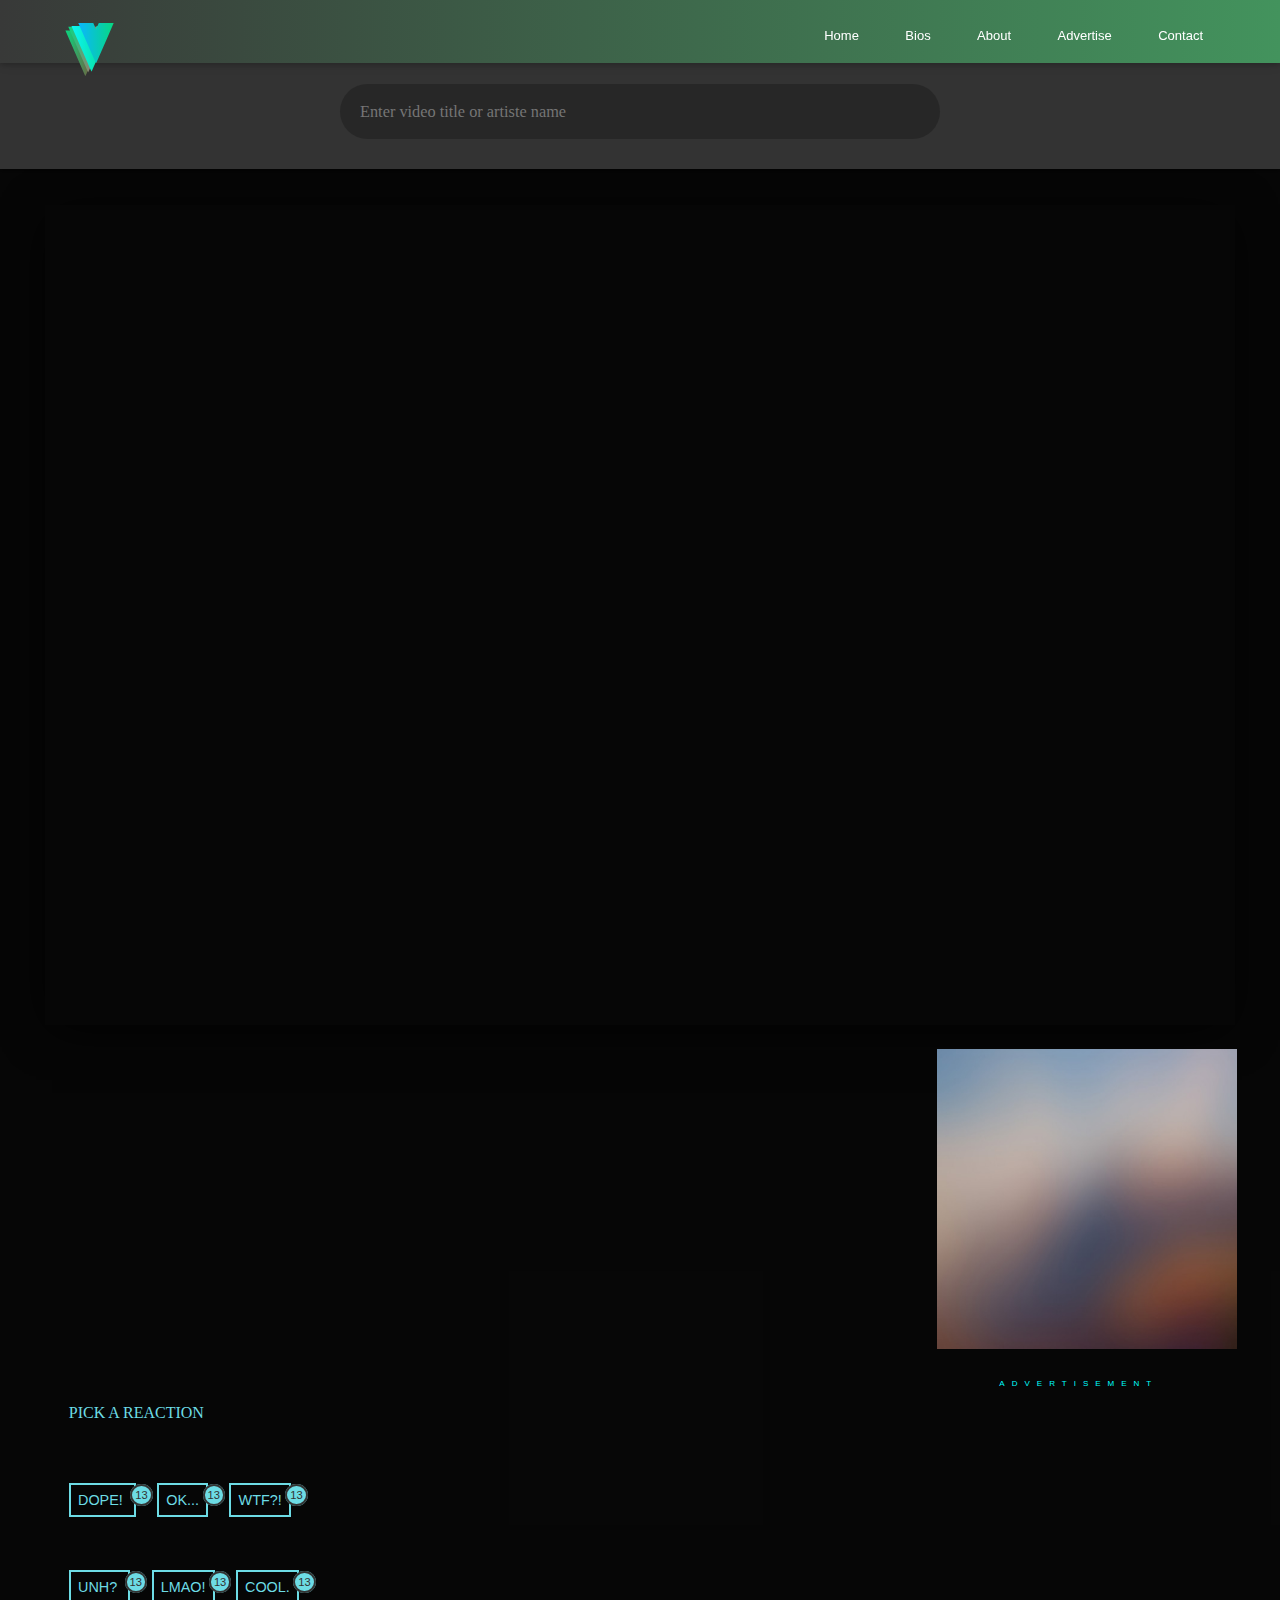
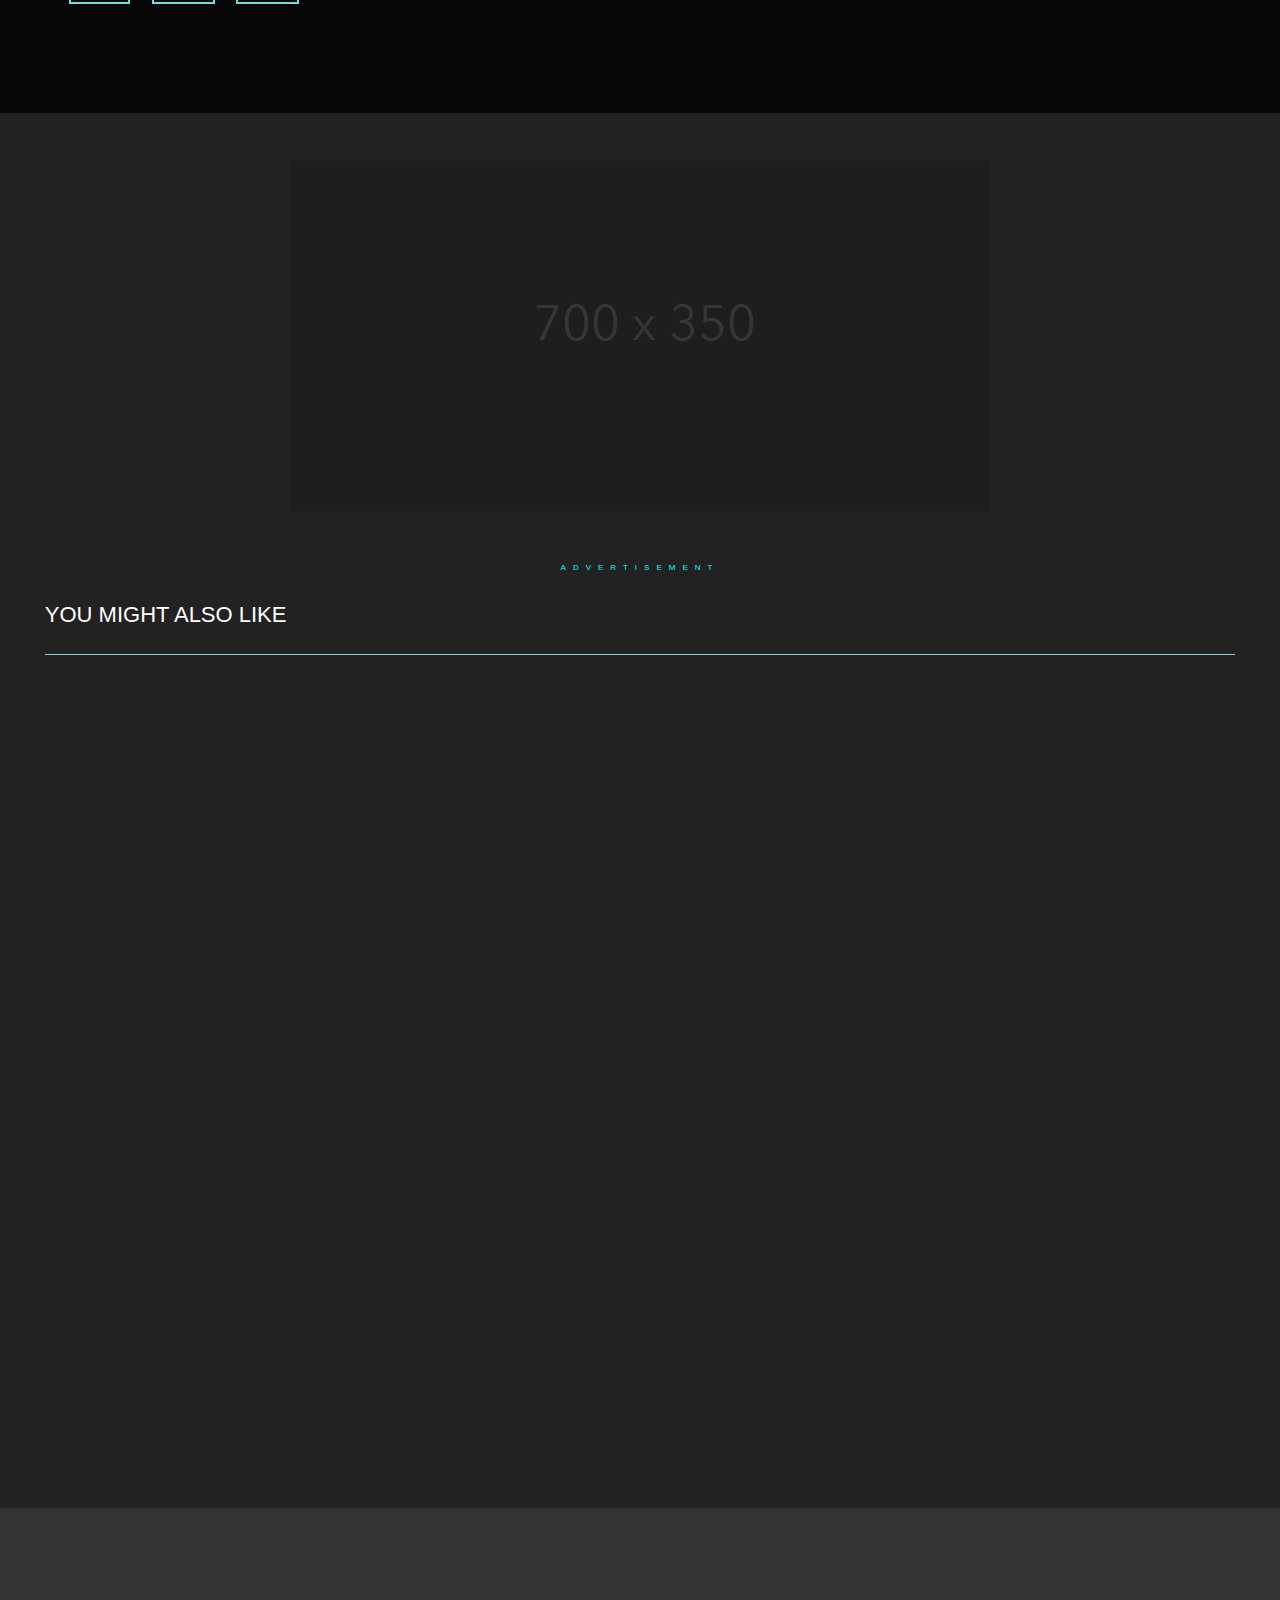
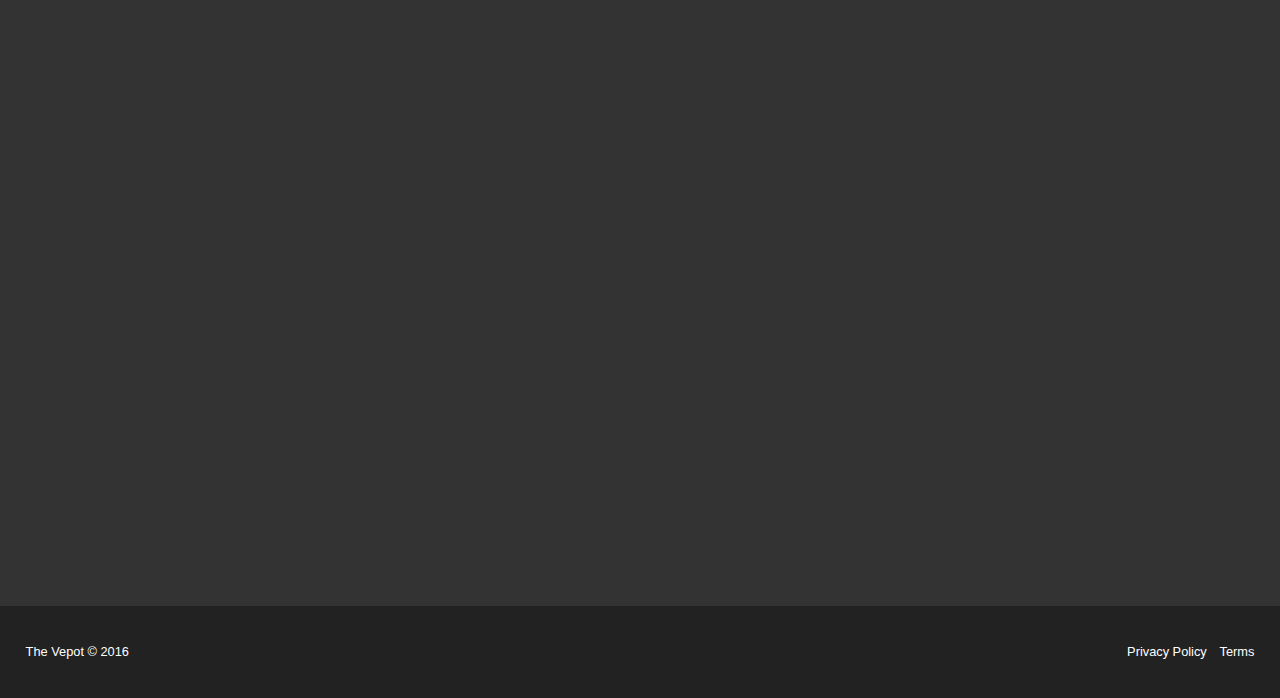
<file: video.html>
<!DOCTYPE html>
<html lang="en" class="no-js">
	<head>
		<meta charset="UTF-8" />
		<meta http-equiv="X-UA-Compatible" content="IE=edge,chrome=1"> 
		<meta name="viewport" content="width=device-width, initial-scale=1.0"> 
		<title>  Video Title | Download your favourite Nigerian music videos. </title>
	
        <link  rel="shortcut icon" href="img/favicon.png">
        
		<link rel="stylesheet" type="text/css" href="css/style.css" />
        
		<link rel="stylesheet" type="text/css" href="css/vepot-animate.css" />

<link rel="stylesheet" type="text/css" href="fonts/MaterialDesign-Webfont-master/css/materialdesignicons.css" />
        <link rel="stylesheet" type="text/css" href="fonts/ionicons-2.0.1/ionicons-2.0.1/css/ionicons.css" />
        
        
       
	
     
       
    	
        		<script src="js/modernizr.custom.js"></script>
                	<script src="js/modernizr.min.js"></script>
                    
                    	
	
	
    </head>

	<body>

         <header class="cd-header">
		<div class=" animated slideInDown" id="cd-logo"><a href="#0"><img  width="57"  src="img/logo.svg" alt="Logo"></a></div>

		<nav class="cd-main-nav">
			<ul>
				<!-- inser more links here -->
				<li><a  href="#0">Home </a></li>
                <li><a href="#0">Bios </a></li>
                <li><a  href="#0">About </a></li>
				<li><a  href="#0">Advertise</a></li>
                <li><a  href="#0">Contact</a></li>
			</ul>
		</nav> <!-- cd-main-nav -->
	</header>
    
  	


            	
            	
            

   	  
  </ul>
  <!-- /Main Menu Ends -->
  
</header>
  
<section class="masthead">
<br><br><br><div class="hed"><div id="search" class="search"><input id="search" class="search" placeholder="Enter video title or artiste name" name="" type="text">  </div></div></section>


<section  style="background:url(http://freemedigital.com/freemeblog/wp-content/uploads/2015/04/patoranking_daniellaWhine_blog.jpg); box-shadow:inset 0 0 0 1000px rgba(0,0,0,.8); background-size:cover;  background-repeat:no-repeat">
<br><br> <div  class="video-container"> <iframe width="100%" height="300" src="https://www.youtube.com/embed/ljkLsq887rA" frameborder="0" allowfullscreen></iframe>
 
 
</div>



            
              
 
<div class="components">
   
        
          
  
  <div class="columnsContainer">

	  	<div class="leftColumn">
         <p data-scroll="toggle(.fromBottomIn, .fromBottomOut) addHeight once"  style="color:#6ddce5"" class="headertext">
          Ibadi by <a href="#">Niniola</a> ft <a href="#">Ice Prince</a>.</a> 
           </p>
 <p data-scroll="toggle(.fromBottomIn, .fromBottomOut) addHeight once"  class="vepot-about">Lorem ipsum dolor sit amet. Con minimim venami quis nostrud laboris nisi ut aliquip ex ea com dolor in reprehenderit in voluptate nonumi. Mimimum veniami ex ea con dolor nisi ut aliquip. Consequat Duis autem vel eum iruire dolor in endrerit, voluptate velit est. Sit amet, consectetuer adipiscing elit, sed diam nonummi. Euismod tincidunt ut laroeet dolore magna aliquam erat voluptat. Lorem ipsum dolor sit amet. .</p>
<div class="components"><div data-scroll="toggle(.fromBottomIn, .fromBottomOut) addHeight once"  class=" vepot-soc-section"><a style="background:#31B5D8; " id="soc-soc" href=""> TWEET / 0</a><a style="background:#2D5E8F;" id="soc-soc"  href=""> POST / 0</a><a style="background:#f6000a;  " id="soc-soc" href=""> DOWNLOAD / 0</a></div>
<br><br><br>   </div>

 <div class="rightColumn">
	  		

	  		<p  style="text-align:center"><img src="img/wiley-fox.gif" width="300" height="300"></p><p id="ad-txt">Advertisement</p>       
            
	  		
            
	  	</div> 
</div>
 
<br>

 <P id="telefon" class="vepot-reaction-sec"> PICK A REACTION</p>
 <p style="padding:2.6em; padding-top:0"> <!-- Reaction button starts--><a class="vepot-reaction-sm" href=""  > DOPE! </a><span class="notcount">13</span><!-- Reaction button ends-->  <!-- Reaction button starts--><a class="vepot-reaction-sm" href="">OK...</a><span class="notcount">13</span><!-- Reaction button ends--> <!-- Reaction button starts--><a class="vepot-reaction-sm" href=""  id=> WTF?!</a><span class="notcount">13</span><!-- Reaction button ends--> </p> 
 
 <p class="vepot-reaction-sec"> <!-- Reaction button starts--><a class="vepot-reaction-sm" href=""  > UNH? </a><span class="notcount"> 13</span><!-- Reaction button ends--> <!-- Reaction button starts--><a class="vepot-reaction-sm" href="" >LMAO!</a><span class="notcount">13</span><!-- Reaction button ends--> <!-- Reaction button ends--><a class="vepot-reaction-sm" href=""  > COOL.</a><span class="notcount">13</span><!-- Reaction button ends--> </p> 
  
 
 <BR>
  <BR>

 

           
           
 </div></div></div>
 </section>
  
  <p class="ad" id="text-center"><img src="img/banner.jpg" ></p><p id="ad-txt">Advertisement</p>         
  
  
  </div>
   
             <div id="grid-gallery" class="grid-gallery">
          <div><p class="headertext"> YOU MIGHT ALSO LIKE</p><div class="vepot-divider"></div></div>     
 <br><br>
				<section class="grid-wrap">
					<ul class="grid">
						<li class="grid-sizer"></li><!-- for Masonry column width --> 
                        
                        
					     <li  class="grid-sizer"></li><!-- for Masonry column width --> 
                        
                        
						 <!--Video grid Starts-->
                       <li data-scroll="toggle(.fromLeftIn, .fromLeftOut) addHeight once">
							<figure >
								<figcaption id="rece" >    <div>
			
                <p class="rec"> <span href="#"> RECOMMENDED </span> </p>		
				</div></figcaption>
                
                                <!--Grid Image Starts-->  <a href="#"><img src="img/7d58d55d_original.jpg"></a>   <!--Grid Image ends--> 
								<figcaption >  <!--Artiste name Starts--><p class="loc"> <span id="outline" class="feed"><a  href="#">  Victoria Kimani ft</a></span>  <span id="outline" class="feed"><a  href="#">  VECTOR</a></span>  </p> <!--Artiste name ends--><br> <h3><!--Grid Title Starts--><a href="#">LOOKU LOOKU </a> <!--Grid Title ends--></h3> <div>
				<br>
                <p class="views"> <span style="margin-right:1em;"  class="ion-ios-flame-outline" href="#"> 50</span> 
                <span style="margin-right:1em;"  class="ion-ios-download-outline" href="#"> 50</span>  </p>		
				</div></figcaption>
                
             			  </figure>
		
						</li>
                        <!--Video Grid ends-->
  
						 <!--Video grid Starts-->
                       <li data-scroll="toggle(.fromLeftIn, .fromLeftOut) addHeight once">
							<figure >
								<figcaption id="rece" >    <div>
			
                <p class="rec"> <span href="#"> RECOMMENDED </span> </p>		
				</div></figcaption>
                
                                <!--Grid Image Starts-->  <a href="#"><img src="img/7d58d55d_original.jpg"></a>   <!--Grid Image ends--> 
								<figcaption >  <!--Artiste name Starts--><p class="loc"> <span id="outline" class="feed"><a  href="#">  Victoria Kimani</a></span>  </p> <!--Artiste name ends--><br> <h3><!--Grid Title Starts--><a href="#">LOOKU LOOKU </a>,</h3> <!--Grid Title ends--> <div>
				<br>
                <p class="views"> <span style="margin-right:1em;"  class="ion-ios-flame-outline" href="#"> 50</span> 
                <span style="margin-right:1em;"  class="ion-ios-download-outline" href="#"> 50</span>  </p>		
				</div></figcaption>
                
             			  </figure>
		
						</li>
                        <!--Video Grid ends-->  
						 <!--Video grid Starts-->
                       <li data-scroll="toggle(.fromLeftIn, .fromLeftOut) addHeight once">
							<figure >
								<figcaption >    <div>
			
                <p class="spons">  <span class="ion-arrow-up-a" href="#"> OGA AT THE TOP </span>
                 </p>		
				</div></figcaption>
                
                                <!--Grid Image Starts-->  <a href="#"><img src="img/7d58d55d_original.jpg"></a>   <!--Grid Image ends--> 
								<figcaption >  <!--Artiste name Starts--><p class="loc"> <span id="outline" class="feed"><a  href="#">  Victoria Kimani</a></span>  </p> <!--Artiste name ends--><br> <h3><!--Grid Title Starts--><a href="#">LOOKU LOOKU </a></h3> <!--Grid Title ends--> <div>
				<br>
                <p class="views"> <span style="margin-right:1em;"  class="ion-ios-flame-outline" href="#"> 50</span> 
                <span style="margin-right:1em;"  class="ion-ios-download-outline" href="#"> 50</span>  </p>		
				</div></figcaption>
                
             			  </figure>
		
						</li>
                        <!--Video Grid ends-->  
						 <!--Video grid Starts-->
                       <li data-scroll="toggle(.fromLeftIn, .fromLeftOut) addHeight once">
							<figure >
								<figcaption >    <div>
			
                <p class="spons"> <span href="#"> PROMOTED <span class="mdi-open-in-new"></span></span> </p>		
				</div></figcaption>
                
                                <!--Grid Image Starts-->  <a href="#"><img src="img/7d58d55d_original.jpg"></a>   <!--Grid Image ends--> 
								<figcaption >  <!--Artiste name Starts--><p class="loc"> <span id="outline" class="feed"><a  href="#">  Victoria Kimani</a></span>  </p> <!--Artiste name ends--><br> <h3><!--Grid Title Starts--><a href="#">LOOKU LOOKU </a> </h3><!--Grid Title ends--> <div>
				<br>
                <p class="views"> <span style="margin-right:1em;"  class="ion-ios-flame-outline" href="#"> 50</span> 
                <span style="margin-right:1em;"  class="ion-ios-download-outline" href="#"> 50</span>  </p>		
				</div></figcaption>
                
             			  </figure>
		
						</li>
                        <!--Video Grid ends-->
                                                
                        
					
                         <!--Video grid Starts-->
                       <li data-scroll="toggle(.fromLeftIn, .fromLeftOut) addHeight once">
							<figure >
								<!--Grid Image Starts-->  <a href="#"><img src="img/7d58d55d_original.jpg"></a>   <!--Grid Image ends--> 
								<figcaption >  <!--Artiste name Starts--><p class="loc"> <span id="outline" class="feed"><a  href="#">  Victoria Kimani</a></span>  </p> <!--Artiste name ends--><br> <h3><!--Grid Title Starts--><a href="#">LOOKU LOOKU </a></h3> <!--Grid Title ends--> <div>
				<br>
                <p class="views"> <span style="margin-right:1em;"  class="ion-ios-flame-outline" href="#"> 50</span> 
                <span style="margin-right:1em;"  class="ion-ios-download-outline" href="#"> 50</span>  </p>		
				</div></figcaption>
                
             			  </figure>
		
						</li>
                        <!--Video Grid ends-->
                        
                         <!--Video grid Starts-->
                       <li data-scroll="toggle(.fromLeftIn, .fromLeftOut) addHeight once">
							<figure >
								<!--Grid Image Starts-->  <a href="#"><img src="img/7d58d55d_original.jpg"></a>   <!--Grid Image ends--> 
								<figcaption >  <!--Artiste name Starts--><p class="loc"> <span id="outline" class="feed"><a  href="#">  Victoria Kimani</a></span>  </p> <!--Artiste name ends--><br> <h3><!--Grid Title Starts--><a href="#">LOOKU LOOKU </a></h3> <!--Grid Title ends--> <div>
				<br>
                <p class="views"> <span style="margin-right:1em;"  class="ion-ios-flame-outline" href="#"> 50</span> 
                <span style="margin-right:1em;"  class="ion-ios-download-outline" href="#"> 50</span>  </p>		
				</div></figcaption>
                
             			  </figure>
		
						</li>
                        <!--Video Grid ends-->
                         <!--Video grid Starts-->
                       <li data-scroll="toggle(.fromLeftIn, .fromLeftOut) addHeight once">
							<figure >
								<!--Grid Image Starts-->  <a href="#"><img src="img/7d58d55d_original.jpg"></a>   <!--Grid Image ends--> 
								<figcaption >  <!--Artiste name Starts--><p class="loc"> <span id="outline" class="feed"><a  href="#">  Victoria Kimani</a></span>  </p> <!--Artiste name ends--><br> <h3><!--Grid Title Starts--><a href="#">LOOKU LOOKU </a> <!--Grid Title ends--> </h3><div>
				<br>
                <p class="views"> <span style="margin-right:1em;"  class="ion-ios-flame-outline" href="#"> 50</span> 
                <span style="margin-right:1em;"  class="ion-ios-download-outline" href="#"> 50</span>  </p>		
				</div></figcaption>
                
             			  </figure>
		
						</li>
                        <!--Video Grid ends-->  <!--Video grid Starts-->
                       <li data-scroll="toggle(.fromLeftIn, .fromLeftOut) addHeight once">
							<figure >
								<!--Grid Image Starts-->  <a href="#"><img src="img/7d58d55d_original.jpg"></a>   <!--Grid Image ends--> 
								<figcaption >  <!--Artiste name Starts--><p class="loc"> <span id="outline" class="feed"><a  href="#">  Victoria Kimani</a></span>  </p> <!--Artiste name ends--><br> <h3><!--Grid Title Starts--><a href="#">LOOKU LOOKU </a></h3> <!--Grid Title ends--> <div>
				<br>
                <p class="views"> <span style="margin-right:1em;"  class="ion-ios-flame-outline" href="#"> 50</span> 
                <span style="margin-right:1em;"  class="ion-ios-download-outline" href="#"> 50</span>  </p>		
				</div></figcaption>
                
             			  </figure>
		
						</li>
                        <!--Video Grid ends--> </ul></section></div>
 
				

           <div id="cbp-so-scroller" class="cbp-so-scroller">
				<section style="background:#333" class="cbp-so-section">
					<article class="cbp-so-side cbp-so-side-left">
						<p style="color:#FFF;"  id="telefon"><span class="ion-ios-arrow-thin-left"></span> PREVIOUS 
                        
                        </p>
                        
                        <h2 class="ion-videocamera" id="telefon"> <a style="opacity:0.5" href="#">CAUSE TROUBLE</a> BY <a href="#">LIL KESH</a> X
<a href="#">OLAMIDE</a>                        </h2>
                     
						
					</article>
				<article class="cbp-so-side cbp-so-side-right">
						<p style="color:#FFF;"  id="telefon"> NEXT <span class="ion-ios-arrow-thin-right"></span>
                        
                        </p>
                        
                        
                      <h2 class="ion-videocamera" id="telefon" style="color:#f97242"> <a style="opacity:0.5" href="#">SPECIAL SOMEONE </a> BY <a href="#">BURNA BOY</a>                        </h2>
                     
						
					</article></section>
				
                
           
					</figure>
				</section>
                
               
				</section>
                
                <div></div>
                
	</div>
		</div>      <!-- /The End-->
              <div class="vepot-footer"><p><span class="vepot-left"> <a  style="margin-right:1EM" href="#"> The Vepot &copy; 2016   </a>
         <a style="margin-left:1EM; float:right" href="#"> Terms   </a><a style="margin-left:1EM; float:right" href="#"> Privacy Policy </a></span>
         </div> 
             
            
             
             <!-- // controls main menu -->
  <script src="http://ajax.googleapis.com/ajax/libs/jquery/1.11.0/jquery.min.js"></script>
	<script src="js/main.js"></script> <!-- Resource jQuery -->
        <!-- // controls main menu -->          
        
        <script src="js/imagesloaded.pkgd.min.js"></script>
		<script src="js/masonry.pkgd.min.js"></script>
		<script src="js/classie.js"></script>
		<script src="js/cbpGridGallery.js"></script>
		<script>
			new CBPGridGallery( document.getElementById( 'grid-gallery' ) );
		</script>
        	
      
        <script src="js/cbpScroller.js"></script>
		<script>
			new cbpScroller( document.getElementById( 'cbp-so-scroller' ) );
		</script>

            
       <script src="js/ScrollTrigger.min.js"></script>
<script>
window.counter = function() {
	// this refers to the html element with the data-scroll-showCallback tag
	var span = this.querySelector('span');
	var current = parseInt(span.textContent);
	
	span.textContent = current + 1;
};

document.addEventListener('DOMContentLoaded', function(){
  ScrollTrigger.init();
});
</script>

		  </body>
</html>
</file>
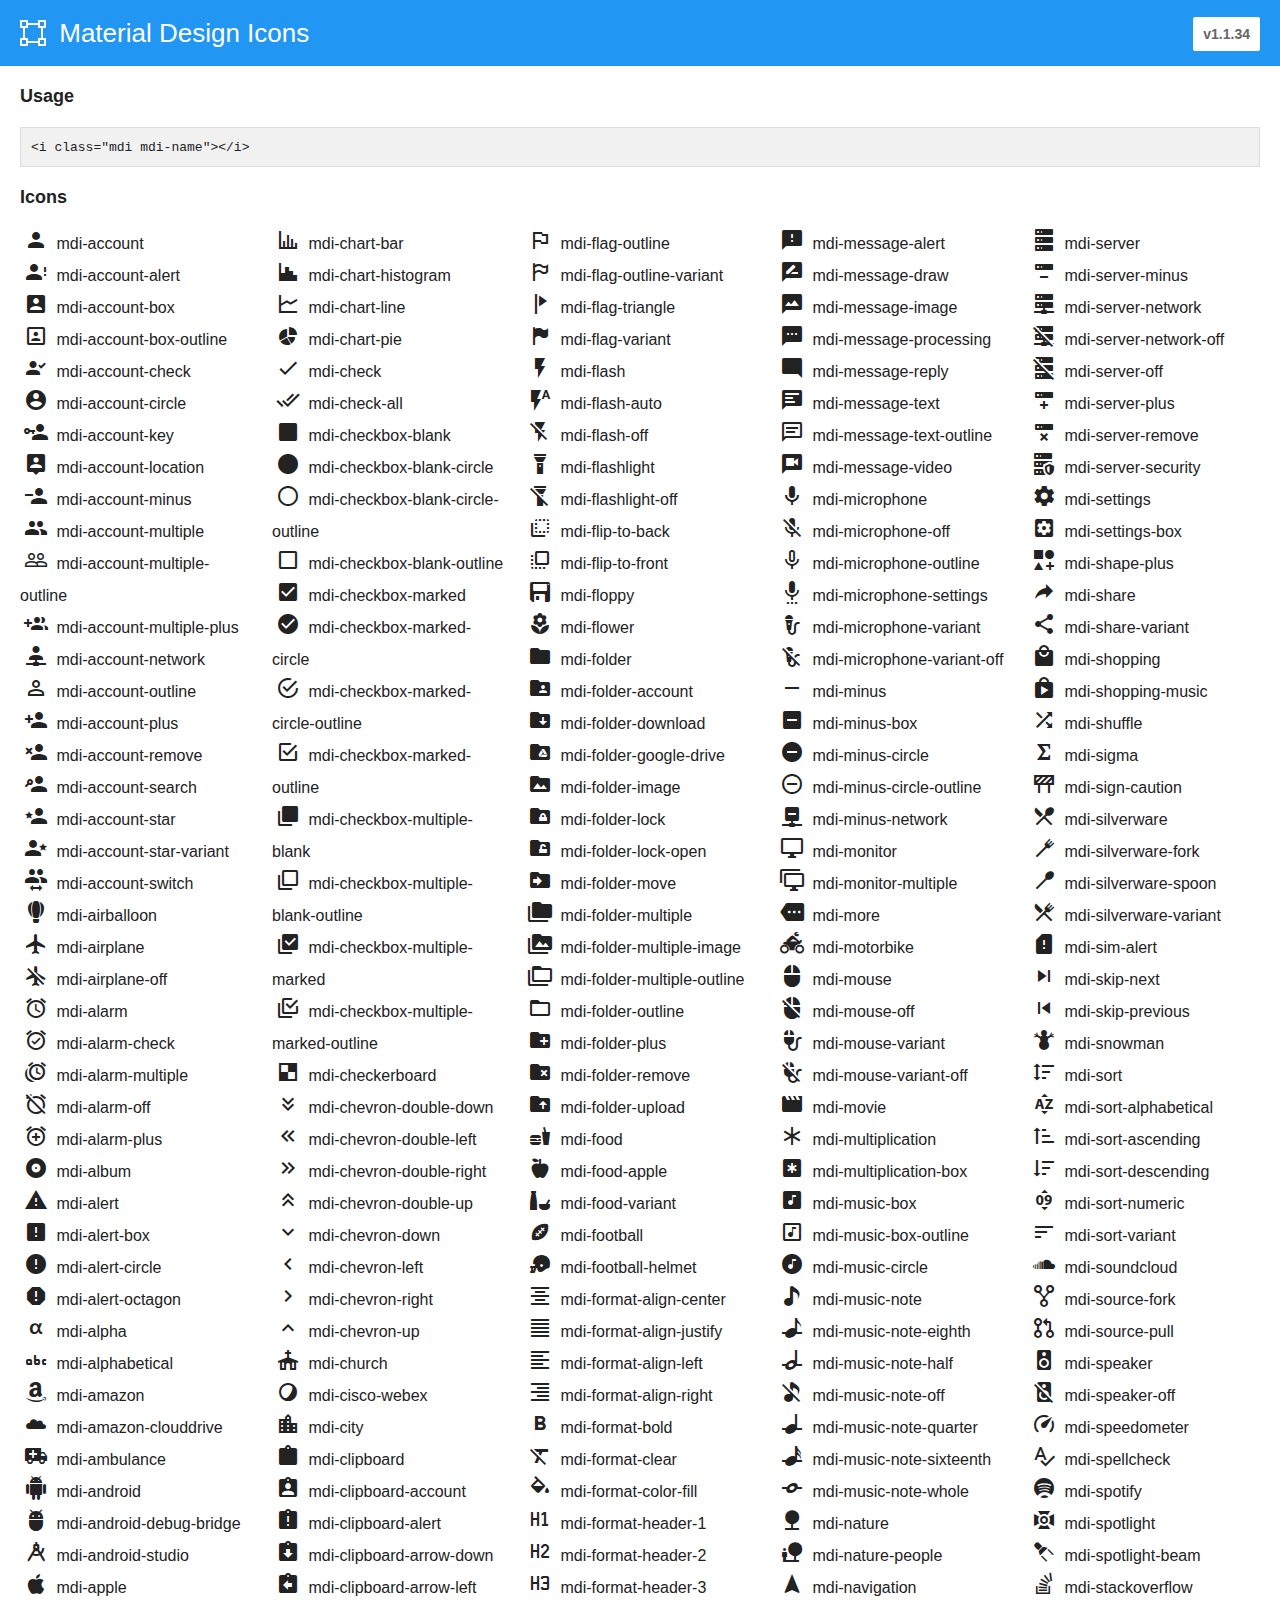
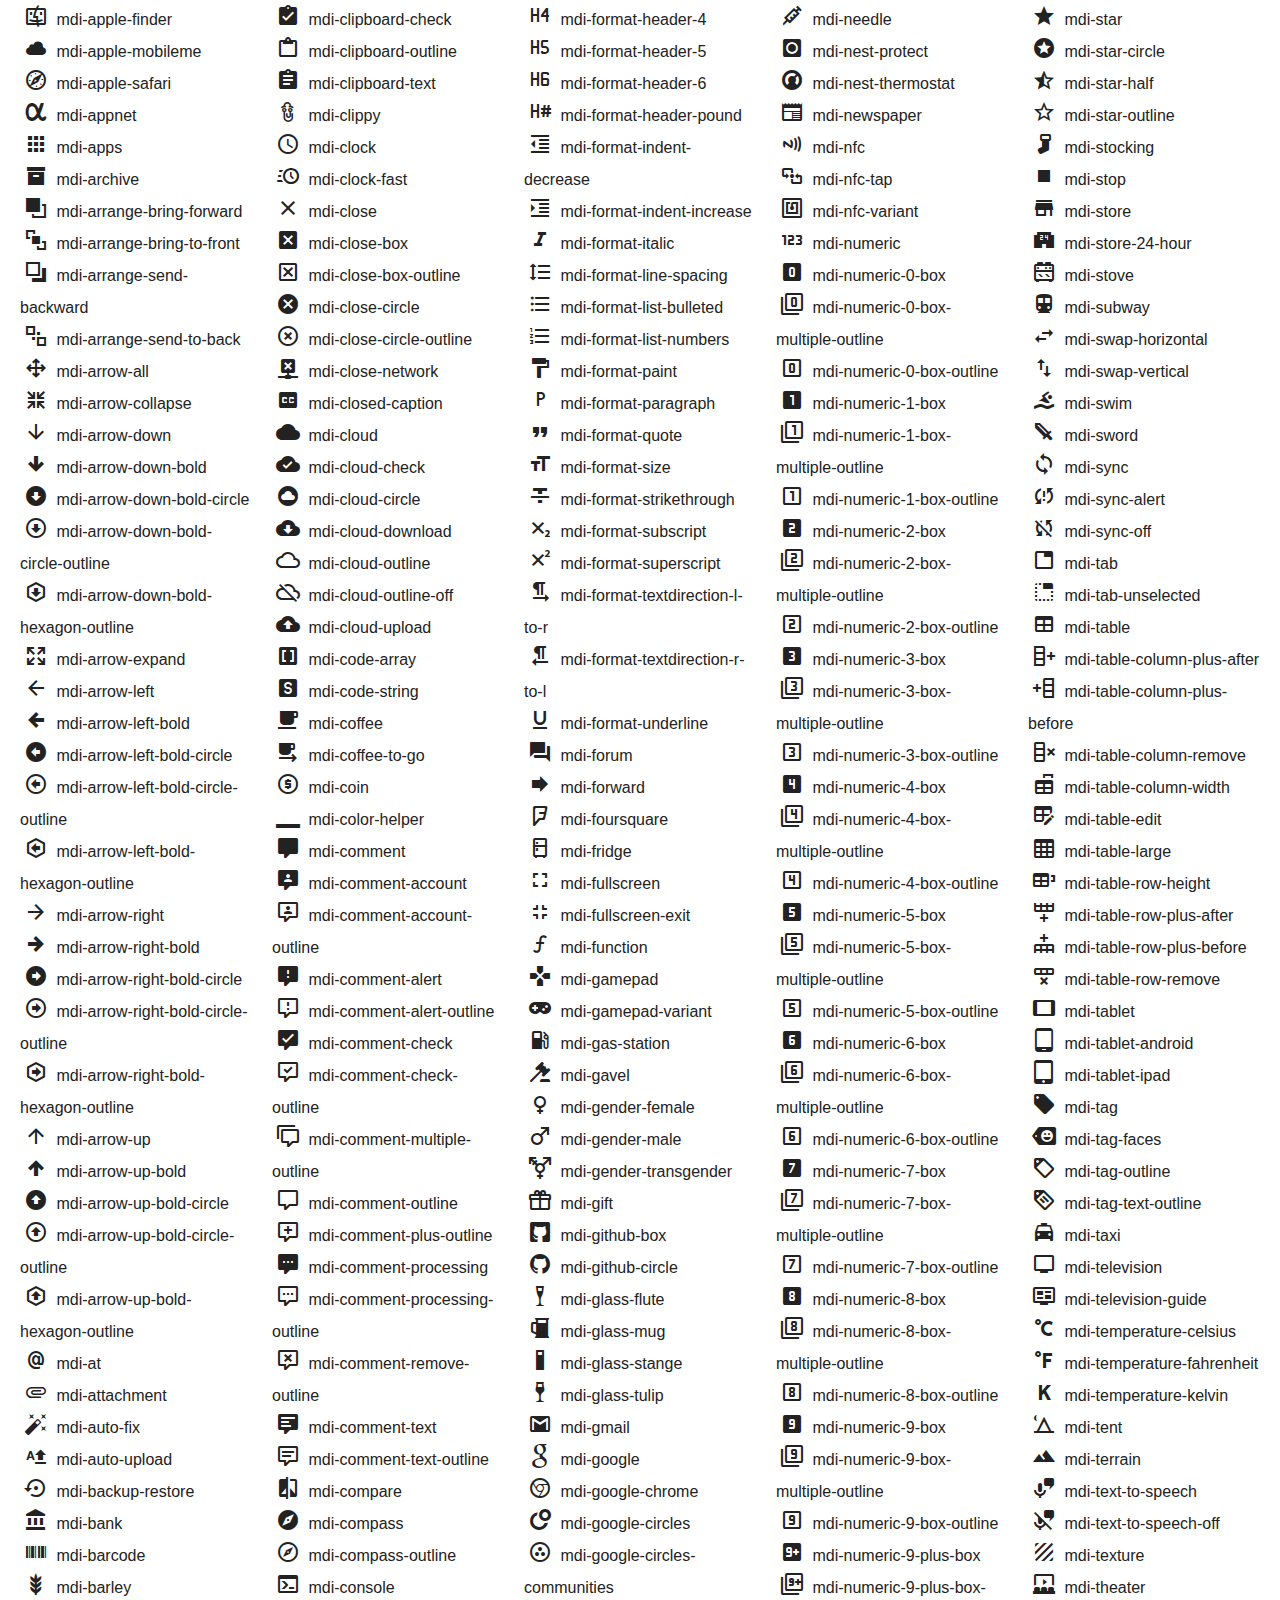
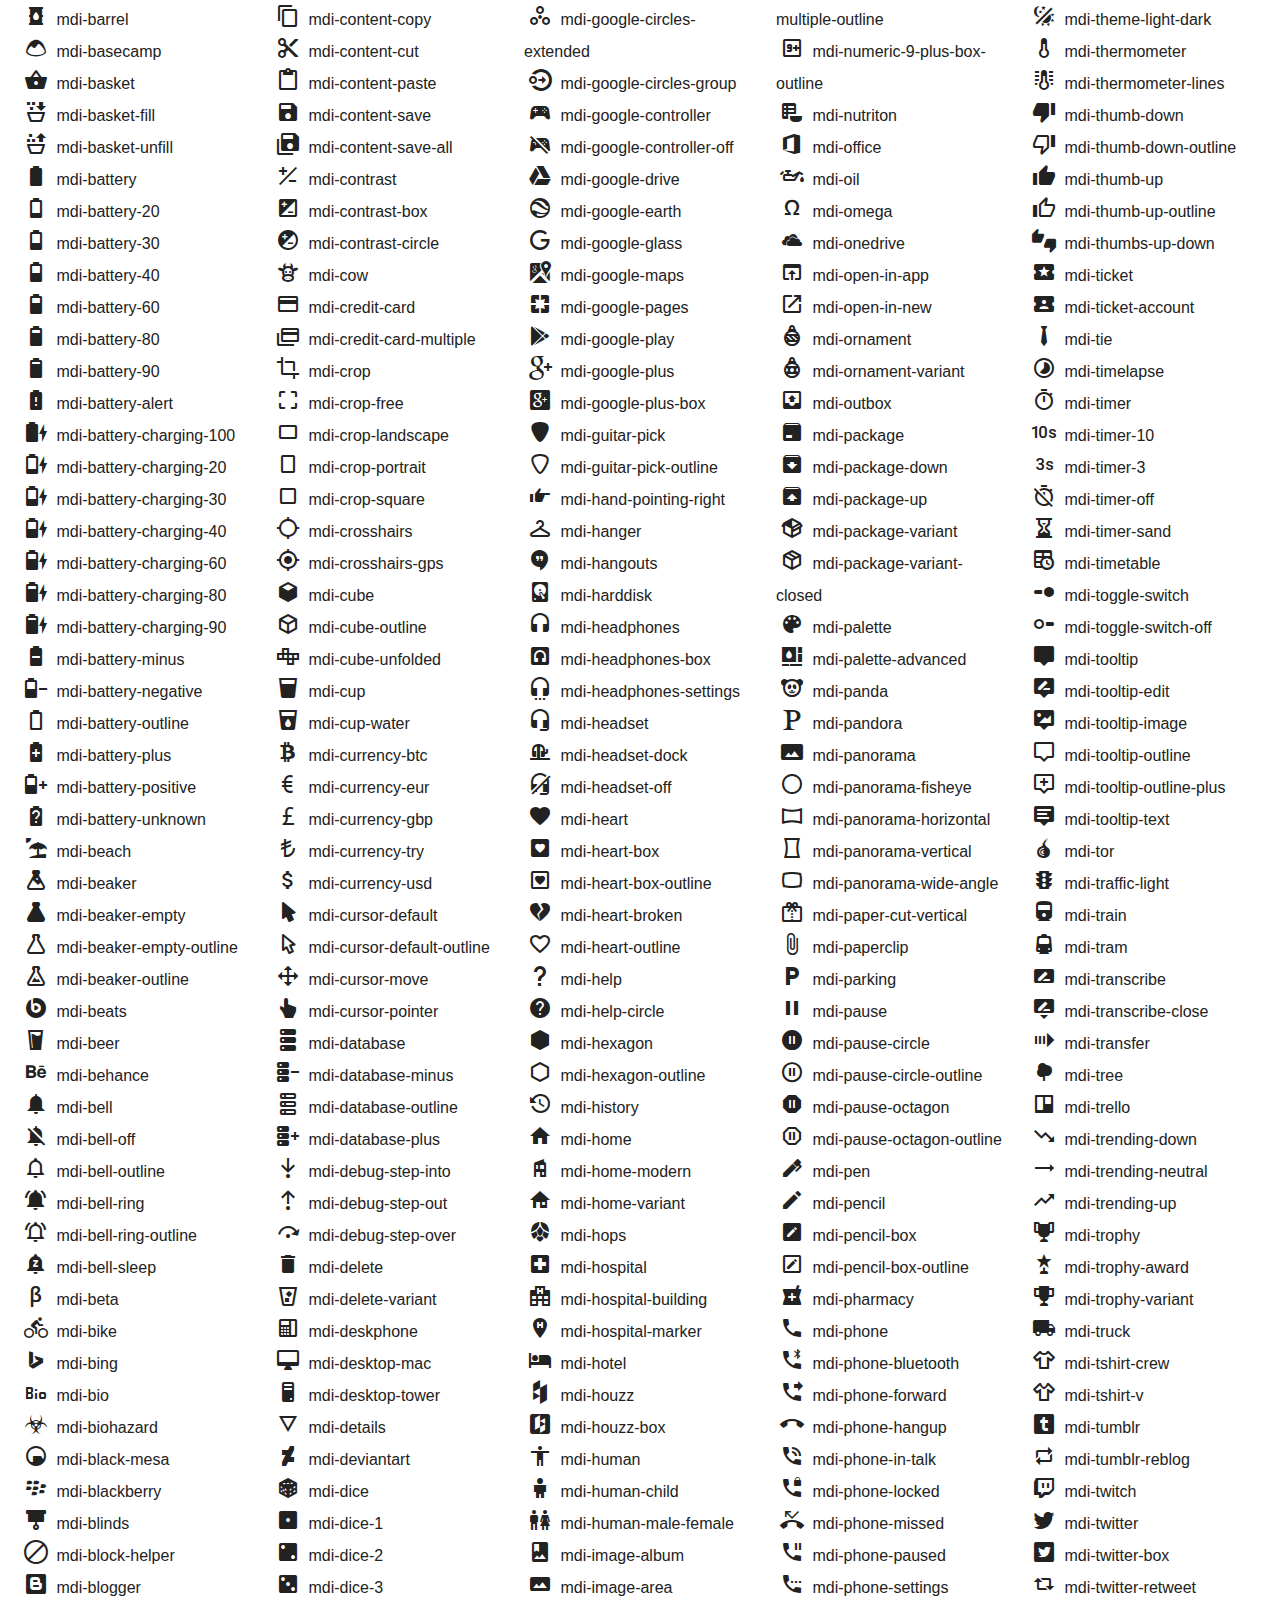
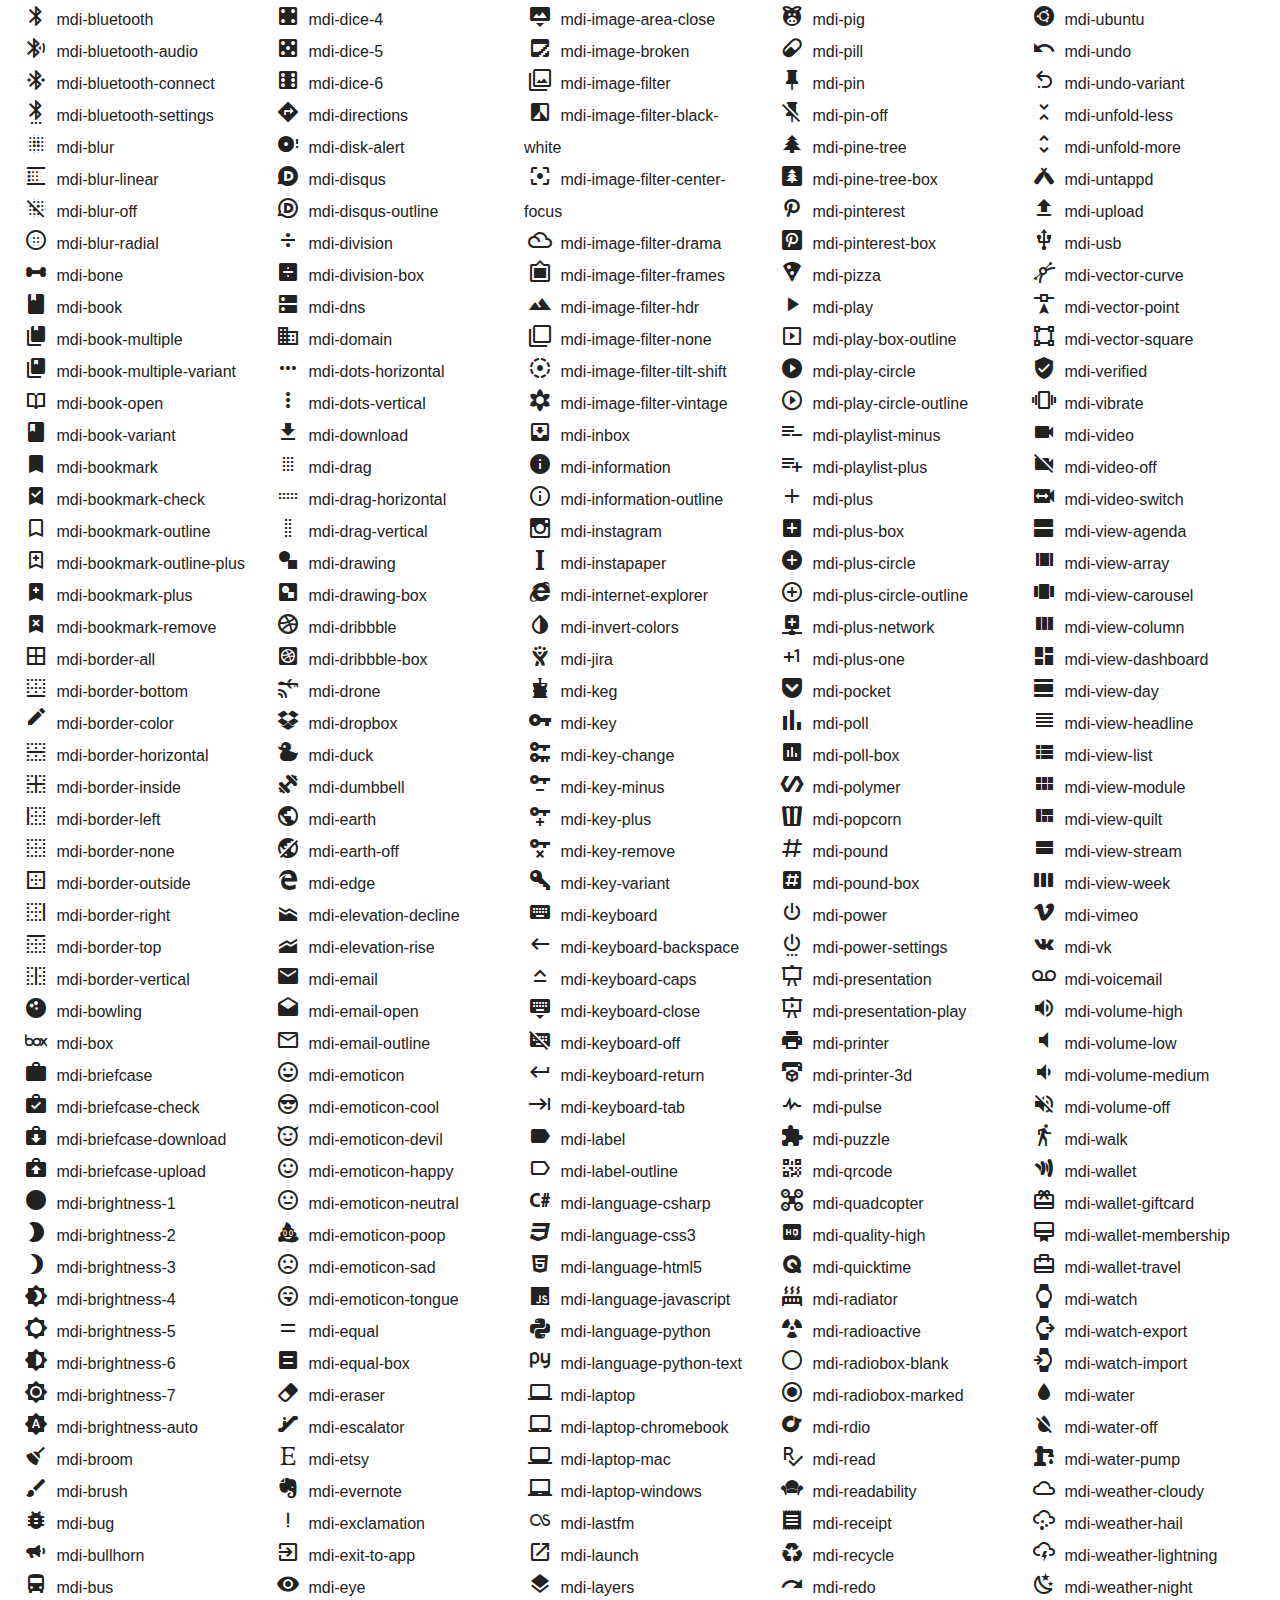
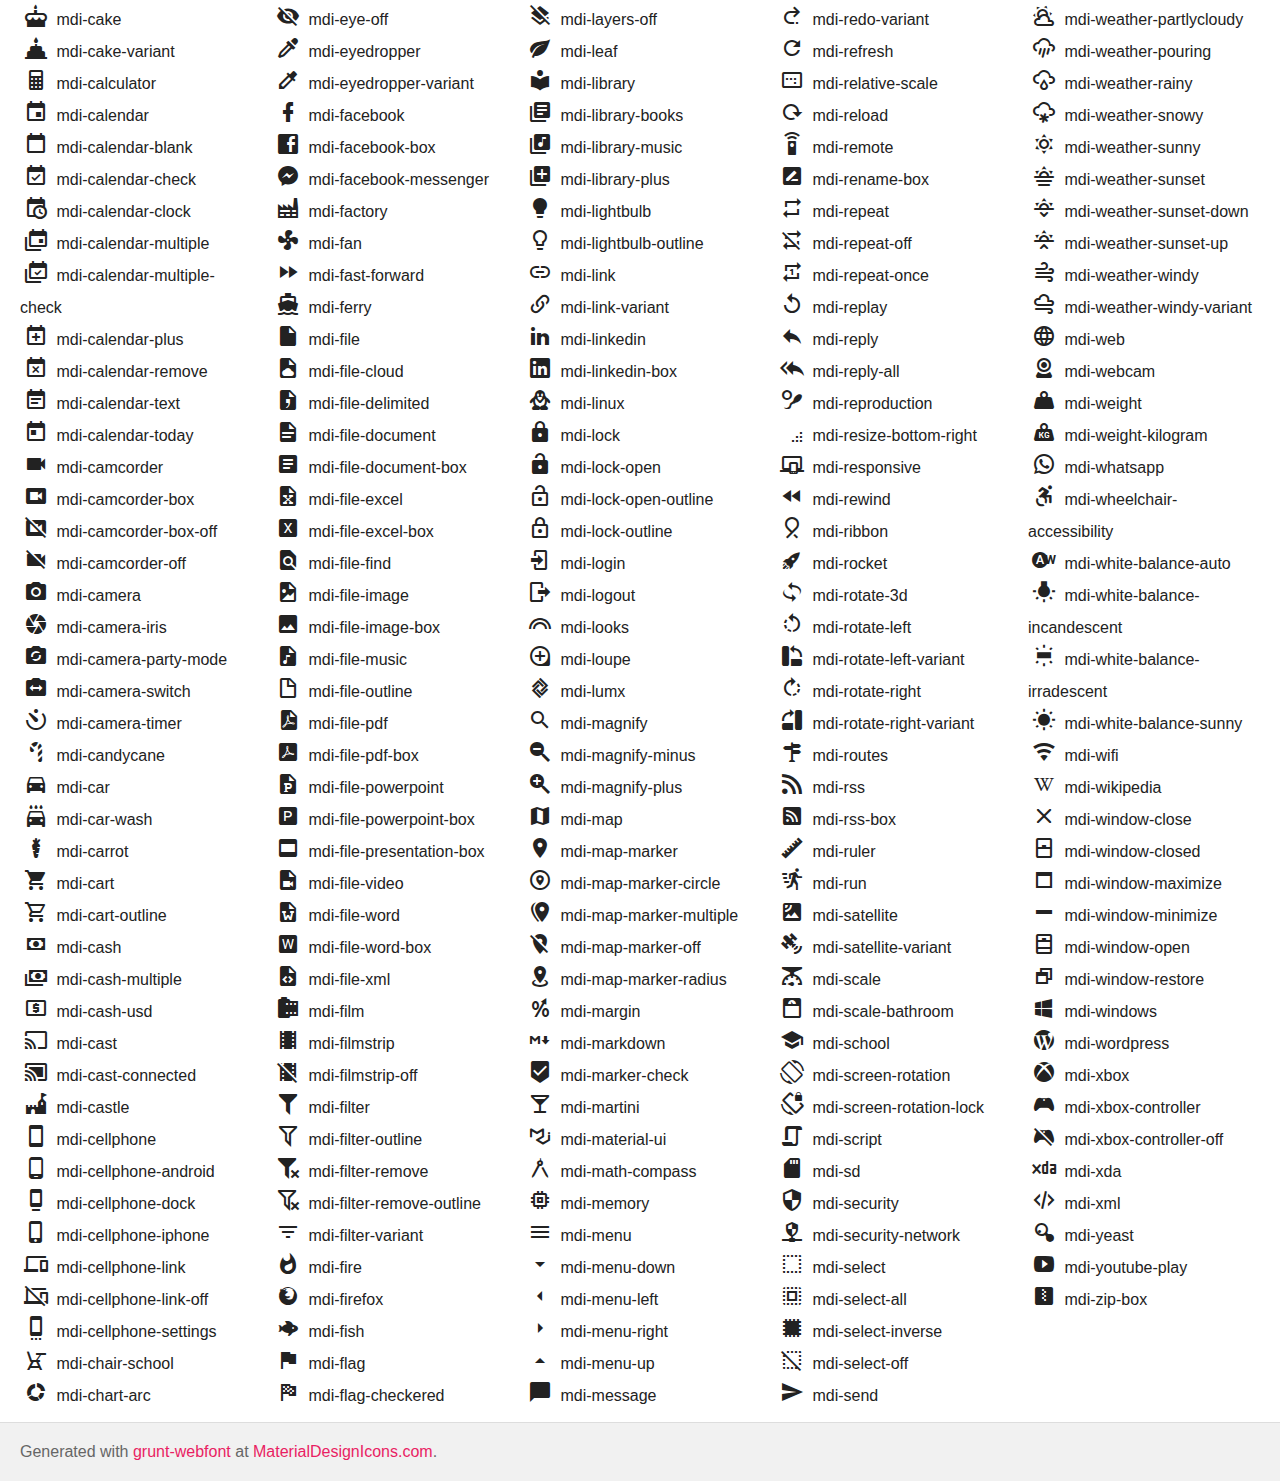
<file: fonts/MaterialDesign-Webfont-master/preview.html>
﻿<!doctype html>
<html>
<head>
    <meta charset="utf-8" />
    <title>Material Design Icons</title>
    <style>
        * {
            margin: 0;
            padding: 0;
        }

        body {
            margin: 0;
            padding: 0;
            background: #fff;
            color: #222;
        }

        h1, h2, div, footer {
            font-family: "Helvetica Neue", Arial, sans-serif;
        }

        h1 {
            padding: 20px 20px 16px 20px;
            font-size: 26px;
            line-height: 26px;
            font-weight: normal;
            color: #FFF;
            background-color: #2196F3;
        }

        h1 svg {
            vertical-align: middle;
            width: 26px;
            height: 26px;
            margin: 0 6px 4px 0;
        }

        h1 svg path {
            fill: #FFF;
        }

        h1 .version {
            font-size: 14px;
            background: #FFF;
            padding: 4px 10px;
            float: right;
            border-radius: 2px;
            margin: -3px 0 0 0;
            color: #666;
            font-weight: bold;
        }

        h1 .version::before {
            content: 'v';
        }

        h2 {
            font-size: 18px;
            padding: 20px;
        }

        .icons {
            padding: 0 20px 10px 20px;
            -webkit-column-count: 5;
            -moz-column-count: 5;
            column-count: 5;
            -webkit-column-gap: 20px;
            -moz-column-gap: 20px;
            column-gap: 20px;
        }

        .icons div {
            line-height: 2em;
            cursor: pointer;
        }

        .icons div:hover {
            color: #3c90be;
        }

        .icons div i {
            display: inline-block;
            width: 32px;
            text-align: center;
        }

        .mdi::before {
            font-size: 24px;
        }

        pre {
            margin: 0 20px;
            font-family: Consolas, monospace;
            padding: 10px;
            border: 1px solid #DDD;
            background: #F1F1F1;
        }

        footer {
            padding: 20px;
            color: #666;
            border-top: 1px solid #DDD;
            background: #F1F1F1;
        }

        footer a {
            color: #e91e63;
            text-decoration: none;
        }
    </style>
    <link href="css/materialdesignicons.min.css" media="all" rel="stylesheet" type="text/css" />
</head>
<body>
    <h1>
        <svg>
            <path d="M0,0H8V3H18V0H26V8H23V18H26V26H18V23H8V21H18V18H21V8H18V5H8V8H5V18H8V26H0V18H3V8H0V0M2,2V6H6V2H2M2,20V24H6V20H2M20,2V6H24V2H20M20,20V24H24V20H20Z"></path>
        </svg>
        Material Design Icons
        <span class="version">1.1.34</span>
    </h1>

    <h2>Usage</h2>
    <pre><code>&lt;i class=&quot;mdi mdi-<span id="name">name</span>&quot;&gt;&lt;/i&gt;</code></pre>

    <h2>Icons</h2>
    <div class="icons" id="icons"></div>

    <footer>Generated with <a href="https://github.com/sapegin/grunt-webfont">grunt-webfont</a> at <a href="http://materialdesignicons.com/">MaterialDesignIcons.com</a>.</footer>

    <script type="text/javascript">
        (function () {
            var icons = ['account', 'account-alert', 'account-box', 'account-box-outline', 'account-check', 'account-circle', 'account-key', 'account-location', 'account-minus', 'account-multiple', 'account-multiple-outline', 'account-multiple-plus', 'account-network', 'account-outline', 'account-plus', 'account-remove', 'account-search', 'account-star', 'account-star-variant', 'account-switch', 'airballoon', 'airplane', 'airplane-off', 'alarm', 'alarm-check', 'alarm-multiple', 'alarm-off', 'alarm-plus', 'album', 'alert', 'alert-box', 'alert-circle', 'alert-octagon', 'alpha', 'alphabetical', 'amazon', 'amazon-clouddrive', 'ambulance', 'android', 'android-debug-bridge', 'android-studio', 'apple', 'apple-finder', 'apple-mobileme', 'apple-safari', 'appnet', 'apps', 'archive', 'arrange-bring-forward', 'arrange-bring-to-front', 'arrange-send-backward', 'arrange-send-to-back', 'arrow-all', 'arrow-collapse', 'arrow-down', 'arrow-down-bold', 'arrow-down-bold-circle', 'arrow-down-bold-circle-outline', 'arrow-down-bold-hexagon-outline', 'arrow-expand', 'arrow-left', 'arrow-left-bold', 'arrow-left-bold-circle', 'arrow-left-bold-circle-outline', 'arrow-left-bold-hexagon-outline', 'arrow-right', 'arrow-right-bold', 'arrow-right-bold-circle', 'arrow-right-bold-circle-outline', 'arrow-right-bold-hexagon-outline', 'arrow-up', 'arrow-up-bold', 'arrow-up-bold-circle', 'arrow-up-bold-circle-outline', 'arrow-up-bold-hexagon-outline', 'at', 'attachment', 'auto-fix', 'auto-upload', 'backup-restore', 'bank', 'barcode', 'barley', 'barrel', 'basecamp', 'basket', 'basket-fill', 'basket-unfill', 'battery', 'battery-20', 'battery-30', 'battery-40', 'battery-60', 'battery-80', 'battery-90', 'battery-alert', 'battery-charging-100', 'battery-charging-20', 'battery-charging-30', 'battery-charging-40', 'battery-charging-60', 'battery-charging-80', 'battery-charging-90', 'battery-minus', 'battery-negative', 'battery-outline', 'battery-plus', 'battery-positive', 'battery-unknown', 'beach', 'beaker', 'beaker-empty', 'beaker-empty-outline', 'beaker-outline', 'beats', 'beer', 'behance', 'bell', 'bell-off', 'bell-outline', 'bell-ring', 'bell-ring-outline', 'bell-sleep', 'beta', 'bike', 'bing', 'bio', 'biohazard', 'black-mesa', 'blackberry', 'blinds', 'block-helper', 'blogger', 'bluetooth', 'bluetooth-audio', 'bluetooth-connect', 'bluetooth-settings', 'blur', 'blur-linear', 'blur-off', 'blur-radial', 'bone', 'book', 'book-multiple', 'book-multiple-variant', 'book-open', 'book-variant', 'bookmark', 'bookmark-check', 'bookmark-outline', 'bookmark-outline-plus', 'bookmark-plus', 'bookmark-remove', 'border-all', 'border-bottom', 'border-color', 'border-horizontal', 'border-inside', 'border-left', 'border-none', 'border-outside', 'border-right', 'border-top', 'border-vertical', 'bowling', 'box', 'briefcase', 'briefcase-check', 'briefcase-download', 'briefcase-upload', 'brightness-1', 'brightness-2', 'brightness-3', 'brightness-4', 'brightness-5', 'brightness-6', 'brightness-7', 'brightness-auto', 'broom', 'brush', 'bug', 'bullhorn', 'bus', 'cake', 'cake-variant', 'calculator', 'calendar', 'calendar-blank', 'calendar-check', 'calendar-clock', 'calendar-multiple', 'calendar-multiple-check', 'calendar-plus', 'calendar-remove', 'calendar-text', 'calendar-today', 'camcorder', 'camcorder-box', 'camcorder-box-off', 'camcorder-off', 'camera', 'camera-iris', 'camera-party-mode', 'camera-switch', 'camera-timer', 'candycane', 'car', 'car-wash', 'carrot', 'cart', 'cart-outline', 'cash', 'cash-multiple', 'cash-usd', 'cast', 'cast-connected', 'castle', 'cellphone', 'cellphone-android', 'cellphone-dock', 'cellphone-iphone', 'cellphone-link', 'cellphone-link-off', 'cellphone-settings', 'chair-school', 'chart-arc', 'chart-bar', 'chart-histogram', 'chart-line', 'chart-pie', 'check', 'check-all', 'checkbox-blank', 'checkbox-blank-circle', 'checkbox-blank-circle-outline', 'checkbox-blank-outline', 'checkbox-marked', 'checkbox-marked-circle', 'checkbox-marked-circle-outline', 'checkbox-marked-outline', 'checkbox-multiple-blank', 'checkbox-multiple-blank-outline', 'checkbox-multiple-marked', 'checkbox-multiple-marked-outline', 'checkerboard', 'chevron-double-down', 'chevron-double-left', 'chevron-double-right', 'chevron-double-up', 'chevron-down', 'chevron-left', 'chevron-right', 'chevron-up', 'church', 'cisco-webex', 'city', 'clipboard', 'clipboard-account', 'clipboard-alert', 'clipboard-arrow-down', 'clipboard-arrow-left', 'clipboard-check', 'clipboard-outline', 'clipboard-text', 'clippy', 'clock', 'clock-fast', 'close', 'close-box', 'close-box-outline', 'close-circle', 'close-circle-outline', 'close-network', 'closed-caption', 'cloud', 'cloud-check', 'cloud-circle', 'cloud-download', 'cloud-outline', 'cloud-outline-off', 'cloud-upload', 'code-array', 'code-string', 'coffee', 'coffee-to-go', 'coin', 'color-helper', 'comment', 'comment-account', 'comment-account-outline', 'comment-alert', 'comment-alert-outline', 'comment-check', 'comment-check-outline', 'comment-multiple-outline', 'comment-outline', 'comment-plus-outline', 'comment-processing', 'comment-processing-outline', 'comment-remove-outline', 'comment-text', 'comment-text-outline', 'compare', 'compass', 'compass-outline', 'console', 'content-copy', 'content-cut', 'content-paste', 'content-save', 'content-save-all', 'contrast', 'contrast-box', 'contrast-circle', 'cow', 'credit-card', 'credit-card-multiple', 'crop', 'crop-free', 'crop-landscape', 'crop-portrait', 'crop-square', 'crosshairs', 'crosshairs-gps', 'cube', 'cube-outline', 'cube-unfolded', 'cup', 'cup-water', 'currency-btc', 'currency-eur', 'currency-gbp', 'currency-try', 'currency-usd', 'cursor-default', 'cursor-default-outline', 'cursor-move', 'cursor-pointer', 'database', 'database-minus', 'database-outline', 'database-plus', 'debug-step-into', 'debug-step-out', 'debug-step-over', 'delete', 'delete-variant', 'deskphone', 'desktop-mac', 'desktop-tower', 'details', 'deviantart', 'dice', 'dice-1', 'dice-2', 'dice-3', 'dice-4', 'dice-5', 'dice-6', 'directions', 'disk-alert', 'disqus', 'disqus-outline', 'division', 'division-box', 'dns', 'domain', 'dots-horizontal', 'dots-vertical', 'download', 'drag', 'drag-horizontal', 'drag-vertical', 'drawing', 'drawing-box', 'dribbble', 'dribbble-box', 'drone', 'dropbox', 'duck', 'dumbbell', 'earth', 'earth-off', 'edge', 'elevation-decline', 'elevation-rise', 'email', 'email-open', 'email-outline', 'emoticon', 'emoticon-cool', 'emoticon-devil', 'emoticon-happy', 'emoticon-neutral', 'emoticon-poop', 'emoticon-sad', 'emoticon-tongue', 'equal', 'equal-box', 'eraser', 'escalator', 'etsy', 'evernote', 'exclamation', 'exit-to-app', 'eye', 'eye-off', 'eyedropper', 'eyedropper-variant', 'facebook', 'facebook-box', 'facebook-messenger', 'factory', 'fan', 'fast-forward', 'ferry', 'file', 'file-cloud', 'file-delimited', 'file-document', 'file-document-box', 'file-excel', 'file-excel-box', 'file-find', 'file-image', 'file-image-box', 'file-music', 'file-outline', 'file-pdf', 'file-pdf-box', 'file-powerpoint', 'file-powerpoint-box', 'file-presentation-box', 'file-video', 'file-word', 'file-word-box', 'file-xml', 'film', 'filmstrip', 'filmstrip-off', 'filter', 'filter-outline', 'filter-remove', 'filter-remove-outline', 'filter-variant', 'fire', 'firefox', 'fish', 'flag', 'flag-checkered', 'flag-outline', 'flag-outline-variant', 'flag-triangle', 'flag-variant', 'flash', 'flash-auto', 'flash-off', 'flashlight', 'flashlight-off', 'flip-to-back', 'flip-to-front', 'floppy', 'flower', 'folder', 'folder-account', 'folder-download', 'folder-google-drive', 'folder-image', 'folder-lock', 'folder-lock-open', 'folder-move', 'folder-multiple', 'folder-multiple-image', 'folder-multiple-outline', 'folder-outline', 'folder-plus', 'folder-remove', 'folder-upload', 'food', 'food-apple', 'food-variant', 'football', 'football-helmet', 'format-align-center', 'format-align-justify', 'format-align-left', 'format-align-right', 'format-bold', 'format-clear', 'format-color-fill', 'format-header-1', 'format-header-2', 'format-header-3', 'format-header-4', 'format-header-5', 'format-header-6', 'format-header-pound', 'format-indent-decrease', 'format-indent-increase', 'format-italic', 'format-line-spacing', 'format-list-bulleted', 'format-list-numbers', 'format-paint', 'format-paragraph', 'format-quote', 'format-size', 'format-strikethrough', 'format-subscript', 'format-superscript', 'format-textdirection-l-to-r', 'format-textdirection-r-to-l', 'format-underline', 'forum', 'forward', 'foursquare', 'fridge', 'fullscreen', 'fullscreen-exit', 'function', 'gamepad', 'gamepad-variant', 'gas-station', 'gavel', 'gender-female', 'gender-male', 'gender-transgender', 'gift', 'github-box', 'github-circle', 'glass-flute', 'glass-mug', 'glass-stange', 'glass-tulip', 'gmail', 'google', 'google-chrome', 'google-circles', 'google-circles-communities', 'google-circles-extended', 'google-circles-group', 'google-controller', 'google-controller-off', 'google-drive', 'google-earth', 'google-glass', 'google-maps', 'google-pages', 'google-play', 'google-plus', 'google-plus-box', 'guitar-pick', 'guitar-pick-outline', 'hand-pointing-right', 'hanger', 'hangouts', 'harddisk', 'headphones', 'headphones-box', 'headphones-settings', 'headset', 'headset-dock', 'headset-off', 'heart', 'heart-box', 'heart-box-outline', 'heart-broken', 'heart-outline', 'help', 'help-circle', 'hexagon', 'hexagon-outline', 'history', 'home', 'home-modern', 'home-variant', 'hops', 'hospital', 'hospital-building', 'hospital-marker', 'hotel', 'houzz', 'houzz-box', 'human', 'human-child', 'human-male-female', 'image-album', 'image-area', 'image-area-close', 'image-broken', 'image-filter', 'image-filter-black-white', 'image-filter-center-focus', 'image-filter-drama', 'image-filter-frames', 'image-filter-hdr', 'image-filter-none', 'image-filter-tilt-shift', 'image-filter-vintage', 'inbox', 'information', 'information-outline', 'instagram', 'instapaper', 'internet-explorer', 'invert-colors', 'jira', 'keg', 'key', 'key-change', 'key-minus', 'key-plus', 'key-remove', 'key-variant', 'keyboard', 'keyboard-backspace', 'keyboard-caps', 'keyboard-close', 'keyboard-off', 'keyboard-return', 'keyboard-tab', 'label', 'label-outline', 'language-csharp', 'language-css3', 'language-html5', 'language-javascript', 'language-python', 'language-python-text', 'laptop', 'laptop-chromebook', 'laptop-mac', 'laptop-windows', 'lastfm', 'launch', 'layers', 'layers-off', 'leaf', 'library', 'library-books', 'library-music', 'library-plus', 'lightbulb', 'lightbulb-outline', 'link', 'link-variant', 'linkedin', 'linkedin-box', 'linux', 'lock', 'lock-open', 'lock-open-outline', 'lock-outline', 'login', 'logout', 'looks', 'loupe', 'lumx', 'magnify', 'magnify-minus', 'magnify-plus', 'map', 'map-marker', 'map-marker-circle', 'map-marker-multiple', 'map-marker-off', 'map-marker-radius', 'margin', 'markdown', 'marker-check', 'martini', 'material-ui', 'math-compass', 'memory', 'menu', 'menu-down', 'menu-left', 'menu-right', 'menu-up', 'message', 'message-alert', 'message-draw', 'message-image', 'message-processing', 'message-reply', 'message-text', 'message-text-outline', 'message-video', 'microphone', 'microphone-off', 'microphone-outline', 'microphone-settings', 'microphone-variant', 'microphone-variant-off', 'minus', 'minus-box', 'minus-circle', 'minus-circle-outline', 'minus-network', 'monitor', 'monitor-multiple', 'more', 'motorbike', 'mouse', 'mouse-off', 'mouse-variant', 'mouse-variant-off', 'movie', 'multiplication', 'multiplication-box', 'music-box', 'music-box-outline', 'music-circle', 'music-note', 'music-note-eighth', 'music-note-half', 'music-note-off', 'music-note-quarter', 'music-note-sixteenth', 'music-note-whole', 'nature', 'nature-people', 'navigation', 'needle', 'nest-protect', 'nest-thermostat', 'newspaper', 'nfc', 'nfc-tap', 'nfc-variant', 'numeric', 'numeric-0-box', 'numeric-0-box-multiple-outline', 'numeric-0-box-outline', 'numeric-1-box', 'numeric-1-box-multiple-outline', 'numeric-1-box-outline', 'numeric-2-box', 'numeric-2-box-multiple-outline', 'numeric-2-box-outline', 'numeric-3-box', 'numeric-3-box-multiple-outline', 'numeric-3-box-outline', 'numeric-4-box', 'numeric-4-box-multiple-outline', 'numeric-4-box-outline', 'numeric-5-box', 'numeric-5-box-multiple-outline', 'numeric-5-box-outline', 'numeric-6-box', 'numeric-6-box-multiple-outline', 'numeric-6-box-outline', 'numeric-7-box', 'numeric-7-box-multiple-outline', 'numeric-7-box-outline', 'numeric-8-box', 'numeric-8-box-multiple-outline', 'numeric-8-box-outline', 'numeric-9-box', 'numeric-9-box-multiple-outline', 'numeric-9-box-outline', 'numeric-9-plus-box', 'numeric-9-plus-box-multiple-outline', 'numeric-9-plus-box-outline', 'nutriton', 'office', 'oil', 'omega', 'onedrive', 'open-in-app', 'open-in-new', 'ornament', 'ornament-variant', 'outbox', 'package', 'package-down', 'package-up', 'package-variant', 'package-variant-closed', 'palette', 'palette-advanced', 'panda', 'pandora', 'panorama', 'panorama-fisheye', 'panorama-horizontal', 'panorama-vertical', 'panorama-wide-angle', 'paper-cut-vertical', 'paperclip', 'parking', 'pause', 'pause-circle', 'pause-circle-outline', 'pause-octagon', 'pause-octagon-outline', 'pen', 'pencil', 'pencil-box', 'pencil-box-outline', 'pharmacy', 'phone', 'phone-bluetooth', 'phone-forward', 'phone-hangup', 'phone-in-talk', 'phone-locked', 'phone-missed', 'phone-paused', 'phone-settings', 'pig', 'pill', 'pin', 'pin-off', 'pine-tree', 'pine-tree-box', 'pinterest', 'pinterest-box', 'pizza', 'play', 'play-box-outline', 'play-circle', 'play-circle-outline', 'playlist-minus', 'playlist-plus', 'plus', 'plus-box', 'plus-circle', 'plus-circle-outline', 'plus-network', 'plus-one', 'pocket', 'poll', 'poll-box', 'polymer', 'popcorn', 'pound', 'pound-box', 'power', 'power-settings', 'presentation', 'presentation-play', 'printer', 'printer-3d', 'pulse', 'puzzle', 'qrcode', 'quadcopter', 'quality-high', 'quicktime', 'radiator', 'radioactive', 'radiobox-blank', 'radiobox-marked', 'rdio', 'read', 'readability', 'receipt', 'recycle', 'redo', 'redo-variant', 'refresh', 'relative-scale', 'reload', 'remote', 'rename-box', 'repeat', 'repeat-off', 'repeat-once', 'replay', 'reply', 'reply-all', 'reproduction', 'resize-bottom-right', 'responsive', 'rewind', 'ribbon', 'rocket', 'rotate-3d', 'rotate-left', 'rotate-left-variant', 'rotate-right', 'rotate-right-variant', 'routes', 'rss', 'rss-box', 'ruler', 'run', 'satellite', 'satellite-variant', 'scale', 'scale-bathroom', 'school', 'screen-rotation', 'screen-rotation-lock', 'script', 'sd', 'security', 'security-network', 'select', 'select-all', 'select-inverse', 'select-off', 'send', 'server', 'server-minus', 'server-network', 'server-network-off', 'server-off', 'server-plus', 'server-remove', 'server-security', 'settings', 'settings-box', 'shape-plus', 'share', 'share-variant', 'shopping', 'shopping-music', 'shuffle', 'sigma', 'sign-caution', 'silverware', 'silverware-fork', 'silverware-spoon', 'silverware-variant', 'sim-alert', 'skip-next', 'skip-previous', 'snowman', 'sort', 'sort-alphabetical', 'sort-ascending', 'sort-descending', 'sort-numeric', 'sort-variant', 'soundcloud', 'source-fork', 'source-pull', 'speaker', 'speaker-off', 'speedometer', 'spellcheck', 'spotify', 'spotlight', 'spotlight-beam', 'stackoverflow', 'star', 'star-circle', 'star-half', 'star-outline', 'stocking', 'stop', 'store', 'store-24-hour', 'stove', 'subway', 'swap-horizontal', 'swap-vertical', 'swim', 'sword', 'sync', 'sync-alert', 'sync-off', 'tab', 'tab-unselected', 'table', 'table-column-plus-after', 'table-column-plus-before', 'table-column-remove', 'table-column-width', 'table-edit', 'table-large', 'table-row-height', 'table-row-plus-after', 'table-row-plus-before', 'table-row-remove', 'tablet', 'tablet-android', 'tablet-ipad', 'tag', 'tag-faces', 'tag-outline', 'tag-text-outline', 'taxi', 'television', 'television-guide', 'temperature-celsius', 'temperature-fahrenheit', 'temperature-kelvin', 'tent', 'terrain', 'text-to-speech', 'text-to-speech-off', 'texture', 'theater', 'theme-light-dark', 'thermometer', 'thermometer-lines', 'thumb-down', 'thumb-down-outline', 'thumb-up', 'thumb-up-outline', 'thumbs-up-down', 'ticket', 'ticket-account', 'tie', 'timelapse', 'timer', 'timer-10', 'timer-3', 'timer-off', 'timer-sand', 'timetable', 'toggle-switch', 'toggle-switch-off', 'tooltip', 'tooltip-edit', 'tooltip-image', 'tooltip-outline', 'tooltip-outline-plus', 'tooltip-text', 'tor', 'traffic-light', 'train', 'tram', 'transcribe', 'transcribe-close', 'transfer', 'tree', 'trello', 'trending-down', 'trending-neutral', 'trending-up', 'trophy', 'trophy-award', 'trophy-variant', 'truck', 'tshirt-crew', 'tshirt-v', 'tumblr', 'tumblr-reblog', 'twitch', 'twitter', 'twitter-box', 'twitter-retweet', 'ubuntu', 'undo', 'undo-variant', 'unfold-less', 'unfold-more', 'untappd', 'upload', 'usb', 'vector-curve', 'vector-point', 'vector-square', 'verified', 'vibrate', 'video', 'video-off', 'video-switch', 'view-agenda', 'view-array', 'view-carousel', 'view-column', 'view-dashboard', 'view-day', 'view-headline', 'view-list', 'view-module', 'view-quilt', 'view-stream', 'view-week', 'vimeo', 'vk', 'voicemail', 'volume-high', 'volume-low', 'volume-medium', 'volume-off', 'walk', 'wallet', 'wallet-giftcard', 'wallet-membership', 'wallet-travel', 'watch', 'watch-export', 'watch-import', 'water', 'water-off', 'water-pump', 'weather-cloudy', 'weather-hail', 'weather-lightning', 'weather-night', 'weather-partlycloudy', 'weather-pouring', 'weather-rainy', 'weather-snowy', 'weather-sunny', 'weather-sunset', 'weather-sunset-down', 'weather-sunset-up', 'weather-windy', 'weather-windy-variant', 'web', 'webcam', 'weight', 'weight-kilogram', 'whatsapp', 'wheelchair-accessibility', 'white-balance-auto', 'white-balance-incandescent', 'white-balance-irradescent', 'white-balance-sunny', 'wifi', 'wikipedia', 'window-close', 'window-closed', 'window-maximize', 'window-minimize', 'window-open', 'window-restore', 'windows', 'wordpress', 'xbox', 'xbox-controller', 'xbox-controller-off', 'xda', 'xml', 'yeast', 'youtube-play', 'zip-box'];
            for (var j = 0; j < icons.length; j++) {
                var div = document.createElement('div'),
                    i = document.createElement('i');
                i.className = 'mdi mdi-' + icons[j];
                i.dataset.name = 'mdi-' + icons[j];
                div.appendChild(i);
                div.appendChild(document.createTextNode(' mdi-' + icons[j]));
                div.onclick = (function (name) {
                    return function () {
                        document.getElementById('name').innerHTML = name;
                    };
                })(icons[j]);
                document.getElementById('icons').appendChild(div);
            }
        })();
    </script>

</body>
</html>
</file>
<file: css/style.css>
*, *:after, *:before { -webkit-box-sizing: border-box; -moz-box-sizing: border-box; box-sizing: border-box; }
body, html { font-size: 100%; padding: 0; margin: 0; overflow-x: hidden}

/* Clearfix hack by Nicolas Gallagher: http://nicolasgallagher.com/micro-clearfix-hack/ */
.clearfix:before, .clearfix:after { content: " "; display: table; }
.clearfix:after { clear: both; }

body { font-family: Futura , Calibri, Arial, sans-serif;
    color: #5C5C5C;background: rgb(34, 34, 34);
 font-size: inherit; overflow-x: hidden;
}

a {
	color: inherit ;
	text-decoration: none;
	outline: none;   font-family: inherit
}



.light{  font-family:Futura, Helvetica, sans-serif
}
.blue a{  font-size:0.8em;  
}

.grey{ padding:6px 6px; background: #ddd; border-radius:10px; color: #003; font-size:0.6em;  font-family:'GothamRoundedBold', Helvetica, sans-serif; font-weight:400;
}

.grey a{  font-size:0.7em; font-weight:700;  font-family:Futura, Helvetica, sans-serif
}

.logitem { font-size:1.3em; color:#003; font-family:'ProximaNovaBlRegular', Helvetica, sans-serif }
#norm a{  color:#fff; letter-spacing:-1px;  padding:5px 5px; font-weight:500; font-family:'proxima_nova_thbold', Helvetica, sans-serif;
 
}




a:hover {
	color: inherit;
}

section {
	
	position: relative;
	background-color:inherit;
	float: center;
	width: 100%; overflow-x: hidden;
}


bridge {
	
	position: relative;
	background-color: #CFFAD7;
	float: center;
	width: 100%;
}
.container {
	width: 960px;
	margin: 0 auto;
	padding: 50px 0 50px;
	overflow: hidden; 
}

.fix{
	width: 960px;
	margin: 0 auto; margin-left:2em;
	padding: 300px 0 300px; padding-top:1em;
	overflow: hidden; 
}



/* columns */

.column-container{
	overflow: hidden;
	margin: 40px 0 -40px;
}
.column-container:first-child {
	margin-top: 0;
}
.column-container:last-child {
	margin-bottom: 0;
}
.column {
	float: left;
	margin: 0 40px 40px 0;
}
.column.last {
	margin-right: 0;
}
.column.one-half {
	width: 460px;
}
.column.one-third {
	width: 293px; 
}
.column.two-thirds {
	width: 630px;
}
.column.one-fourth {
	width: 210px;
}
.column.three-fourths {
	width: 710px;
}
.column.full-width {
	width: 100%;
	margin-right: 0;
}
.column h3 {
	margin-bottom: 20px;
}

/* section cover */

#cover {
	  background-repeat:repeat;
	font-size: 1.3em;
}
#cover .container {
	padding: 240px 0 200px 0;
}
#cover p {
	padding-right: 560px;
}
#cover   {
	font-size: 78px;
	line-height: 60px;
	margin: 20px 0; letter-spacing:-2px;
}
#cover h3 {
	margin: 0;
}
#map  { background:url(../img/map.jpg ) 50% 50%;  background-position: bottom; background-color: none; padding: 10em 10em;}

/* section features */

#info { background: #201B17; 

	color: #AAF4AF;
}

#header { background:#000; background-image: url(../img/design-tools.jpg); 
color: #000;
}
#features { background:#A0E0AF; 

	color: #000;
}


#features h4,
#features p {
	margin-left: 70px;
}





/* -------------------------------- 

Modules

-------------------------------- */
.cd-container {
  /* this class is used to give a max-width to the element it is applied to, and center it horizontally when it reaches that max-width */
  width: 90%;
  max-width: 768px;
  margin: 0 auto;
}
.cd-container::after {
  /* clearfix */
  content: '';
  display: table;
  clear: both;
}

/* -------------------------------- 

Main components 

-------------------------------- */
.cd-header {
  position: fixed;
  top: 0;
  left: 0;
  width: 100%;
  height: 50px; box-shadow:0 2px 5px 0 rgba(0,0,0,0.16),0 2px 10px 0 rgba(0,0,0,0.12);
background: rgba(56,57,56,1);
background: -moz-linear-gradient(left, rgba(56,57,56,1) 0%, rgba(67,147,93,1) 100%);
background: -webkit-gradient(left top, right top, color-stop(0%, rgba(56,57,56,1)), color-stop(100%, rgba(67,147,93,1)));
background: -webkit-linear-gradient(left, rgba(56,57,56,1) 0%, rgba(67,147,93,1) 100%);
background: -o-linear-gradient(left, rgba(56,57,56,1) 0%, rgba(67,147,93,1) 100%);
background: -ms-linear-gradient(left, rgba(56,57,56,1) 0%, rgba(67,147,93,1) 100%);
background: linear-gradient(to right, rgba(56,57,56,1) 0%, rgba(67,147,93,1) 100%);
filter: progid:DXImageTransform.Microsoft.gradient( startColorstr='#383938', endColorstr='#43935d', GradientType=1 );
  
  z-index: 10; 
}
.cd-header:after {
  content: "";
  display: table;
  clear: both;
}
.cd-header #cd-logo {
  float: left;
  margin: 13px 0 0 5%; 
}
.cd-header #cd-logo img {
  display: block;
}
@media only screen and (min-width: 768px) {
  .cd-header {
    height: 63px;
  }
  .cd-header #cd-logo {
    margin: 23px 0 0 5%;
  }
}

.cd-main-nav {
  float: right;
  margin-right: 5%;
  width: 44px;
  height: 100%;
  background: url("../img/cd-icon-menu.svg") no-repeat center center;
  background-size: 44px 44px;
  cursor: pointer;
}
.cd-main-nav ul {
  position: absolute;
  top: 0;
  left: 0;
  width: 100%;
  -webkit-transform: translateY(-100%);
  -moz-transform: translateY(-100%);
  -ms-transform: translateY(-100%);
  -o-transform: translateY(-100%);
  transform: translateY(-100%);
}
.cd-main-nav ul.is-visible {
  -webkit-transform: translateY(50px);
  -moz-transform: translateY(50px);
  -ms-transform: translateY(50px);
  -o-transform: translateY(50px);
  transform: translateY(50px);
}
.cd-main-nav a {
  display: block;
  height: 50px;
  line-height: 50px;
  padding-left: 5%;
  background: #333;
  color: #6ddce5; z-index: 1000;
  
}


@media only screen and (min-width: 768px) {
  .cd-main-nav {
    width: auto;
    height: auto;
    background: none;
    cursor: auto;
  }
  .cd-main-nav ul {
    position: static;
    width: auto;
    -webkit-transform: translateY(0);
    -moz-transform: translateY(0);
    -ms-transform: translateY(0);
    -o-transform: translateY(0);
    transform: translateY(0);
    line-height: 70px;
  }
  .cd-main-nav ul.is-visible {
    -webkit-transform: translateY(0);
    -moz-transform: translateY(0);
    -ms-transform: translateY(0);
    -o-transform: translateY(0);
    transform: translateY(0);
  }
  .cd-main-nav li {
    display: inline-block;
    margin-left: 1em;
  }
  .cd-main-nav a {
    display: inline-block;
    height: auto;
    line-height: 1;
    background: transparent;
    padding: .6em 1em;
    border-top: none;
    font-size: 15px; 
    font-size: 0.8125rem; font-family:Futura, Helvetica, sans-serif;
 color:#fff
  }
  
  .cd-main-nav a:hover { color:#8C0505}
  
  

}


html, body, div, span, applet, object, 
dl, dt, dd, ol, ul, li,
fieldset, form, label, legend,
table, caption, tbody, tfoot, thead, tr, th, td,
article, aside, canvas, details, embed, 
figure, figcaption, footer, header, hgroup, 
menu, nav, output, ruby, section, summary,
time, mark, audio, video {
	margin: 0;
	padding: 0;
	border: 0;

	vertical-align: baseline;
}



ul.circles li {
	list-style-image: url(../img/ul_circles.png);
	list-style-position: inside;
	margin-bottom: 10px;
	padding-left: 20px;
	text-indent: -20px;
}
ul.circles li a {
	color: #fff; font-family:'calibre-bold',Helvetica, sans-serif; font-size:0.84em
}
ul.circles li a:hover {
	color: #f00;
}


ul.cart li {
	list-style-image: url(../img/ul_circles.png);
	list-style-position: inside;
	padding-left: 20px;
	text-indent: -20px;
}


#contact { background: #1A1A1A; border-top: 1px solid #f00; overflow-x: hidden }





















.send a{color:#666;font-size:0.8em; float:left;padding-top:2em; border: 1px solid #666; padding:9px 8px; border-radius:4px;} .send a:hover {color:#000;  font-size:0.8em;  float:left;}
a:hover { opacity:0.8}

@media screen and (max-width: 23.5625em) {
#copyright { visibility:visible;  } ul.circles li a { font-size:80%}
}

@media screen and (max-width: 23.5625em) { .loc a{ font-size:80%;}
}

@media screen and (max-width: 23.5625em) { .add { font-size:80%;}
}


.loc { text-transform:uppercase}
#outline { color: #919191;}
.photocomm { border-radius:50%; border: 1px solid #82888a }
.photocomm:hover { opacity:.7 }
.profile { color: #fff}
.loglinkcen{ font-size:1em; text-align:center; color: #888; font-family:'ProximaNovaBlRegular', Helvetica, sans-serif }
.loglinkcen a{ font-size:1em; text-align:center; border: 1px solid #888; color: #888; padding: 5px 5px; font-family:'ProximaNovaBlRegular', Helvetica, sans-serif }
.profilelg { color: #003; font-size:1.4em; text-align:center; margin-top:4em;   }


*, *:after, *:before { -webkit-box-sizing: border-box; -moz-box-sizing: border-box; box-sizing: border-box; }
body, html { font-size: 100%; padding: 0; margin: 0;}

/* Clearfix hack by Nicolas Gallagher: http://nicolasgallagher.com/micro-clearfix-hack/ */
.clearfix:before, .clearfix:after { content: " "; display: table; }
.clearfix:after { clear: both; }



/* Header Style */
.main,
.container > header {
	margin: 0 auto;
	padding: 2em;
}

.container > header {
	text-align: center;
	background: rgba(0,0,0,0.01);
}

.container > header h1 {
	font-size: 2.625em;
	line-height: 1.3;
	margin: 0;
	font-weight: 300;
}

.container > header span {
	display: block;
	font-size: 60%;
	color: #09f;
	padding: 0 0 0.6em 0.1em;
}



.component {
	line-height: 1.5em;
	margin: 0 auto;
	padding: 2em 0 3em;
	width: 90%;
	max-width: 1000px;
	overflow: hidden;
}
.vepot-about{ padding:2.2em; font-size:1em; text-transform:uppercase;  line-height:1.5; margin:0 auto; font-family:Futura  , Helvetica, sans-serif; color:#fff}
.vepot-divider{border-bottom:1px solid #6ddce5; padding-top:1em;  width: 93%;
	margin: 0 auto;
 text-align:center;}
table {
    border-collapse: collapse;
    margin-bottom: 3em;
    width: 100%;
    background: #fff;
}
td, th {
    padding: 2em;
    text-align: left; border-bottom:1px dashed #ddd; 
}
	td.err {
	
		color: #fff;
		font-size: 0.75em;
		text-align: center;
		line-height: 1;
	}
th {
    font-weight: bold;
    color: #fff;
    white-space: nowrap;
}

#removeitem { padding:4px 4px; margin-left:0.7em; 
 font-size:0.8em; border-radius:60px; color:#000 ; background:#ddd; font-weight:100 }
tbody th {
	}
tbody tr:nth-child(2n-1) {
    transition: all .125s ease-in-out;
}
tbody tr:hover {
    }







/* Various buttons */
.see a{color:#000; font-size:0.9em; font-weight:100; float:left; font-family: inherit  } .see a:hover {color:#999; font-size:0.9em;  }
.inactive a{font-weight:100; float:left; font-family: inherit ;padding: 11px 14px; font-size:0.7EM; background: #999; color:#FFF}
.upload a{font-weight:700;  font-family: Helvetica, sans-serif ;padding: 13px 13px; font-size:0.7EM; background: #999; color:#fff}
.chatupload a{font-weight:700;  font-family: Helvetica, sans-serif ;padding: 14px 13px; font-size:0.7EM; background:#BEE4F9; color:#fff}

.post {font-weight:700; float:left; font-family: "Helvetica Neue" ;padding: 6px 6px; margin-left:1.38em; font-size:0.67EM; background: rgba(73,155,234,1);
background: -moz-linear-gradient(-45deg, rgba(73,155,234,1) 0%, rgba(32,124,229,1) 100%);
background: -webkit-gradient(left top, right bottom, color-stop(0%, rgba(73,155,234,1)), color-stop(100%, rgba(32,124,229,1)));
background: -webkit-linear-gradient(-45deg, rgba(73,155,234,1) 0%, rgba(32,124,229,1) 100%);
background: -o-linear-gradient(-45deg, rgba(73,155,234,1) 0%, rgba(32,124,229,1) 100%);
background: -ms-linear-gradient(-45deg, rgba(73,155,234,1) 0%, rgba(32,124,229,1) 100%);
background: linear-gradient(135deg, rgba(73,155,234,1) 0%, rgba(32,124,229,1) 100%);
filter: progid:DXImageTransform.Microsoft.gradient( startColorstr='#499bea', endColorstr='#207ce5', GradientType=1 ); color:#FFF}


.postclose a {font-weight:700; float:left; font-family: "Helvetica Neue" ;padding: 6px 6px; margin-left:1.38em; font-size:0.67EM; background:#666;color:#FFF; }

.commentno{ color: #ddd; font-size:2em; font-family: "Helvetica Neue", sans-serif; font-weight:400;  float: right; opacity:0.4}
.leavecomment { float:left; border-radius:3px; border:1px solid #666; font-size:0.8em; margin-left: 3.9em; padding: 9px 11px; color:#000; }
.leavecomment a{  color:#000; }
.rss a{ color: #09f; font-size:0.6em; letter-spacing:1px;  font-weight:100; padding-top:1em;  float: right; }

.cmetcount {font-size:0.67em; color:#FFF; vertical-align:super; font-weight:400; font-family:Futura,"Helvetica Neue", sans-serif; background:#9D0004;  padding:3px 3px; border-radius: 20% 24%; margin-left:-2.3em;;  }
.view a{color:#999; font-size:0.9em; font-weight:100; float:right;  } .view a:hover {color:#5473DE; font-size:0.9em;  }
.location {padding-top: 1em; font-size:0.6em; color: #000; border-top: 1px solid #ddd; }
#comments { background: rgba(255,255,255,1);
/* Old Browsers */background: -moz-linear-gradient(left, rgba(255,255,255,1) 0%, rgba(237,243,247,1) 100%);
 /* FF3.6+ */background: -webkit-gradient(left top, right top, color-stop(0%, rgba(255,255,255,1)), color-stop(100%, rgba(237,243,247,1)));
/* Chrome, Safari4+ */background: -webkit-linear-gradient(left, rgba(255,255,255,1) 0%, rgba(237,243,247,1) 100%);
 /* Chrome10+,Safari5.1+ */background: -o-linear-gradient(left, rgba(255,255,255,1) 0%, rgba(237,243,247,1) 100%);
 /* Opera 11.10+ */background: -ms-linear-gradient(left, rgba(255,255,255,1) 0%, rgba(237,243,247,1) 100%);
 /* IE 10+ */background: linear-gradient(to right, rgba(255,255,255,1) 0%, rgba(237,243,247,1) 100%);
/* W3C */filter: progid:DXImageTransform.Microsoft.gradient( startColorstr='#ffffff', endColorstr='#edf3f7', GradientType=1 );
/* IE6-9 */}
.comment { padding:50px 50px; color:#fff; line-height:1.4;  border-bottom: 1px solid #DADADA ;  }
.pagenav { margin-left: 2.8em;}
.pnum { padding-top: 1em; font-family:Helvetica, sans-serif}
.pnum a { color:#FFF}
.portnum { background:#000; color: #fff;font-weight: bold;font-size: 1em; font-family:Helvetica, sans-serif;   display: block;  float: left;  width: 22px;  height: 22px;outline: none;  text-align: center;text-decoration: none; line-height: 22px; margin-left: 3px; } 
.portcurrent { background: #333; color: #fff;font-weight: bold;font-size: 1em;   display: block;  float: left;  width: 22px;  height: 22px;outline: none;  text-align: center;text-decoration: none; line-height: 22px; margin-left: 3px; } 

.remove { float:left;  color:#F30; font-family:'ProximaNova-Regular',Helvetica, sans-serif}
.remove span{ font-family:'ProximaNova-Regular',Helvetica, sans-serif}
.pagenum { background:#000; color: #fff;font-weight: bold;font-size: 1em; font-family:Helvetica, sans-serif;   display: block;  float: left;  width: 22px;  height: 22px;outline: none;  text-align: center;text-decoration: none; line-height: 22px; margin-left: 3px; } 
.pagenav a{ color:#FFF}
.pagecurrent { background: rgba(73,155,234,1);
background: -moz-linear-gradient(-45deg, rgba(73,155,234,1) 0%, rgba(32,124,229,1) 100%);
background: -webkit-gradient(left top, right bottom, color-stop(0%, rgba(73,155,234,1)), color-stop(100%, rgba(32,124,229,1)));
background: -webkit-linear-gradient(-45deg, rgba(73,155,234,1) 0%, rgba(32,124,229,1) 100%);
background: -o-linear-gradient(-45deg, rgba(73,155,234,1) 0%, rgba(32,124,229,1) 100%);
background: -ms-linear-gradient(-45deg, rgba(73,155,234,1) 0%, rgba(32,124,229,1) 100%);
background: linear-gradient(135deg, rgba(73,155,234,1) 0%, rgba(32,124,229,1) 100%);
filter: progid:DXImageTransform.Microsoft.gradient( startColorstr='#499bea', endColorstr='#207ce5', GradientType=1 ); color: #fff;font-weight: bold;font-size: 1em;   display: block;  float: left;  width: 22px;  height: 22px;outline: none;  text-align: center;text-decoration: none; line-height: 22px; margin-left: 3px; } 
.author a{ color: #000; font-size:0.6em; font-family:"Helvetica Neue", sans-serif ;letter-spacing:1px; text-transform:uppercase; font-weight:700; line-height:1.4;  }
.reply a{ color: #000; font-size:0.6em; font-family:"Helvetica Neue", sans-serif ;letter-spacing:1px; text-transform:uppercase; font-weight:700; line-height:1.4;  }
.userreply {  font-size:1em; letter-spacing:0px;  font-weight:100;  color:#09f }

.options a{  font-size:0.7em; color:#09f; letter-spacing:0px; float: left; font-weight:700; text-transform:uppercase; float:right;  line-height:1.4 }
.time a{ color: #666; font-size:0.6em; font-family:"Helvetica Neue", sans-serif ;letter-spacing:0.5px; text-transform:uppercase; font-weight:700; line-height:1.4;   }


/* 
Styles for the html/body for special modal where we want 3d effects
Note that we need a container wrapping all content on the page for the 
perspective effects (not including the modals and the overlay).
*/
.md-perspective,
.md-perspective body {
	height: 100%;
	overflow: hidden;
}

.md-perspective body  {
	background: #fff;
	-webkit-perspective: 600px;
	-moz-perspective: 600px;
	perspective: 600px;
}

.container {
	background: none;
	min-height: 100%;
}

.md-modal {
	position: fixed; 
	top: 50%;
	left: 50%;
	width: 50%;
	max-width: 630px;
	min-width: 320px;
	height: auto;
	z-index: 2000;
	visibility: hidden;
	-webkit-backface-visibility: hidden;
	-moz-backface-visibility: hidden;
	backface-visibility: hidden;
	-webkit-transform: translateX(-50%) translateY(-50%);
	-moz-transform: translateX(-50%) translateY(-50%);
	-ms-transform: translateX(-50%) translateY(-50%);
	transform: translateX(-50%) translateY(-50%);
}

.md-show {
	visibility: visible;
}

.md-overlay {
	position: fixed;
	width: 100%;
	height: 100%;
	visibility: hidden;
	top: 0;
	left: 0;
	z-index: 1000;
	opacity: 0;
	background: rgba(0,0,0,0.8);
	-webkit-transition: all 0.3s;
	-moz-transition: all 0.3s;
	transition: all 0.3s;
}

.md-show ~ .md-overlay {
	opacity: 1;
	visibility: visible;
}

/* Content styles */
.md-content {
	color: #fff; background:rgba(255,255,255,1) ; ; position: relative;
	border-radius: 3px;
	margin: 0 auto; font-size:0.9em;
}

.md-content h3 {
	margin: 0;
	padding: 0.4em;
	text-align: center;
	font-size: 2em;
	font-weight: 100;
	opacity: 0.8;
	background: none;
	border-radius: 3px 3px 0 0;
}

.md-content > div {
	padding: 15px 40px 30px;
	margin: 0;
	font-weight: 300;
	font-size: 1.15em;
}

.md-content > div p {
	margin: 0;
	padding: 10px 0;
}

.md-content > div ul {
	margin: 0;
	padding: 0 0 30px 20px;
}

.md-content > div ul li {
	padding: 5px 0;
}

.md-content button {
	display: block;
	margin: 0 auto;
	font-size: 0.8em; font-weight:100;
}

/* Individual modal styles with animations/transitions */

/* Effect 1: Fade in and scale up */
.md-effect-1 .md-content {
	-webkit-transform: scale(0.7);
	-moz-transform: scale(0.7);
	-ms-transform: scale(0.7);
	transform: scale(0.7);
	opacity: 0;
	-webkit-transition: all 0.3s;
	-moz-transition: all 0.3s;
	transition: all 0.3s;
}

.md-show.md-effect-1 .md-content {
	-webkit-transform: scale(1);
	-moz-transform: scale(1);
	-ms-transform: scale(1);
	transform: scale(1);
	opacity: 1;
}

/* Effect 2: Slide from the right */
.md-effect-2 .md-content {
	-webkit-transform: translateX(20%);
	-moz-transform: translateX(20%);
	-ms-transform: translateX(20%);
	transform: translateX(20%);
	opacity: 0;
	-webkit-transition: all 0.3s cubic-bezier(0.25, 0.5, 0.5, 0.9);
	-moz-transition: all 0.3s cubic-bezier(0.25, 0.5, 0.5, 0.9);
	transition: all 0.3s cubic-bezier(0.25, 0.5, 0.5, 0.9);
}

.md-show.md-effect-2 .md-content {
	-webkit-transform: translateX(0);
	-moz-transform: translateX(0);
	-ms-transform: translateX(0);
	transform: translateX(0);
	opacity: 1;
}

/* Effect 3: Slide from the bottom */
.md-effect-3 .md-content {
	-webkit-transform: translateY(20%);
	-moz-transform: translateY(20%);
	-ms-transform: translateY(20%);
	transform: translateY(20%);
	opacity: 0;
	-webkit-transition: all 0.3s;
	-moz-transition: all 0.3s;
	transition: all 0.3s;
}

.md-show.md-effect-3 .md-content {
	-webkit-transform: translateY(0);
	-moz-transform: translateY(0);
	-ms-transform: translateY(0);
	transform: translateY(0);
	opacity: 1;
}

/* Effect 4: Newspaper */
.md-effect-4 .md-content {
	-webkit-transform: scale(0) rotate(720deg);
	-moz-transform: scale(0) rotate(720deg);
	-ms-transform: scale(0) rotate(720deg);
	transform: scale(0) rotate(720deg);
	opacity: 0;
}

.md-show.md-effect-4 ~ .md-overlay,
.md-effect-4 .md-content {
	-webkit-transition: all 0.5s;
	-moz-transition: all 0.5s;
	transition: all 0.5s;
}

.md-show.md-effect-4 .md-content {
	-webkit-transform: scale(1) rotate(0deg);
	-moz-transform: scale(1) rotate(0deg);
	-ms-transform: scale(1) rotate(0deg);
	transform: scale(1) rotate(0deg);
	opacity: 1;
}

/* Effect 5: fall */
.md-effect-5.md-modal {
	-webkit-perspective: 1300px;
	-moz-perspective: 1300px;
	perspective: 1300px;
}

.md-effect-5 .md-content {
	-webkit-transform-style: preserve-3d;
	-moz-transform-style: preserve-3d;
	transform-style: preserve-3d;
	-webkit-transform: translateZ(600px) rotateX(20deg); 
	-moz-transform: translateZ(600px) rotateX(20deg); 
	-ms-transform: translateZ(600px) rotateX(20deg); 
	transform: translateZ(600px) rotateX(20deg); 
	opacity: 0;
}

.md-show.md-effect-5 .md-content {
	-webkit-transition: all 0.3s ease-in;
	-moz-transition: all 0.3s ease-in;
	transition: all 0.3s ease-in;
	-webkit-transform: translateZ(0px) rotateX(0deg);
	-moz-transform: translateZ(0px) rotateX(0deg);
	-ms-transform: translateZ(0px) rotateX(0deg);
	transform: translateZ(0px) rotateX(0deg); 
	opacity: 1;
}

/* Effect 6: side fall */
.md-effect-6.md-modal {
	-webkit-perspective: 1300px;
	-moz-perspective: 1300px;
	perspective: 1300px;
}

.md-effect-6 .md-content {
	-webkit-transform-style: preserve-3d;
	-moz-transform-style: preserve-3d;
	transform-style: preserve-3d;
	-webkit-transform: translate(30%) translateZ(600px) rotate(10deg); 
	-moz-transform: translate(30%) translateZ(600px) rotate(10deg);
	-ms-transform: translate(30%) translateZ(600px) rotate(10deg);
	transform: translate(30%) translateZ(600px) rotate(10deg); 
	opacity: 0;
}

.md-show.md-effect-6 .md-content {
	-webkit-transition: all 0.3s ease-in;
	-moz-transition: all 0.3s ease-in;
	transition: all 0.3s ease-in;
	-webkit-transform: translate(0%) translateZ(0) rotate(0deg);
	-moz-transform: translate(0%) translateZ(0) rotate(0deg);
	-ms-transform: translate(0%) translateZ(0) rotate(0deg);
	transform: translate(0%) translateZ(0) rotate(0deg);
	opacity: 1;
}

/* Effect 7:  slide and stick to top */
.md-effect-7{
	top: 0;
	-webkit-transform: translateX(-50%);
	-moz-transform: translateX(-50%);
	-ms-transform: translateX(-50%);
	transform: translateX(-50%);
}

.md-effect-7 .md-content {
	-webkit-transform: translateY(-200%);
	-moz-transform: translateY(-200%);
	-ms-transform: translateY(-200%);
	transform: translateY(-200%);
	-webkit-transition: all .3s;
	-moz-transition: all .3s;
	transition: all .3s;
	opacity: 0;
}

.md-show.md-effect-7 .md-content {
	-webkit-transform: translateY(0%);
	-moz-transform: translateY(0%);
	-ms-transform: translateY(0%);
	transform: translateY(0%);
	border-radius: 0 0 3px 3px;
	opacity: 1;
}

/* Effect 8: 3D flip horizontal */
.md-effect-8.md-modal {
	-webkit-perspective: 1300px;
	-moz-perspective: 1300px;
	perspective: 1300px;
}

.md-effect-8 .md-content {
	-webkit-transform-style: preserve-3d;
	-moz-transform-style: preserve-3d;
	transform-style: preserve-3d;
	-webkit-transform: rotateY(-70deg);
	-moz-transform: rotateY(-70deg);
	-ms-transform: rotateY(-70deg);
	transform: rotateY(-70deg);
	-webkit-transition: all 0.3s;
	-moz-transition: all 0.3s;
	transition: all 0.3s;
	opacity: 0;
}

.md-show.md-effect-8 .md-content {
	-webkit-transform: rotateY(0deg);
	-moz-transform: rotateY(0deg);
	-ms-transform: rotateY(0deg);
	transform: rotateY(0deg);
	opacity: 1;
}

/* Effect 9: 3D flip vertical */
.md-effect-9.md-modal {
	-webkit-perspective: 1300px;
	-moz-perspective: 1300px;
	perspective: 1300px;
}

.md-effect-9 .md-content {
	-webkit-transform-style: preserve-3d;
	-moz-transform-style: preserve-3d;
	transform-style: preserve-3d;
	-webkit-transform: rotateX(-70deg);
	-moz-transform: rotateX(-70deg);
	-ms-transform: rotateX(-70deg);
	transform: rotateX(-70deg);
	-webkit-transition: all 0.3s;
	-moz-transition: all 0.3s;
	transition: all 0.3s;
	opacity: 0;
}

.md-show.md-effect-9 .md-content {
	-webkit-transform: rotateX(0deg);
	-moz-transform: rotateX(0deg);
	-ms-transform: rotateX(0deg);
	transform: rotateX(0deg);
	opacity: 1;
}

/* Effect 10: 3D sign */
.md-effect-10.md-modal {
	-webkit-perspective: 1300px;
	-moz-perspective: 1300px;
	perspective: 1300px;
}

.md-effect-10 .md-content {
	-webkit-transform-style: preserve-3d;
	-moz-transform-style: preserve-3d;
	transform-style: preserve-3d;
	-webkit-transform: rotateX(-60deg);
	-moz-transform: rotateX(-60deg);
	-ms-transform: rotateX(-60deg);
	transform: rotateX(-60deg);
	-webkit-transform-origin: 50% 0;
	-moz-transform-origin: 50% 0;
	transform-origin: 50% 0;
	opacity: 0;
	-webkit-transition: all 0.3s;
	-moz-transition: all 0.3s;
	transition: all 0.3s;
}

.md-show.md-effect-10 .md-content {
	-webkit-transform: rotateX(0deg);
	-moz-transform: rotateX(0deg);
	-ms-transform: rotateX(0deg);
	transform: rotateX(0deg);
	opacity: 1;
}

/* Effect 11: Super scaled */
.md-effect-11 .md-content {
	-webkit-transform: scale(2);
	-moz-transform: scale(2);
	-ms-transform: scale(2);
	transform: scale(2);
	opacity: 0;
	-webkit-transition: all 0.3s;
	-moz-transition: all 0.3s;
	transition: all 0.3s;
}

.md-show.md-effect-11 .md-content {
	-webkit-transform: scale(1);
	-moz-transform: scale(1);
	-ms-transform: scale(1);
	transform: scale(1);
	opacity: 1;
}

/* Effect 12:  Just me */
.md-effect-12 .md-content {
	-webkit-transform: scale(0.8);
	-moz-transform: scale(0.8);
	-ms-transform: scale(0.8);
	transform: scale(0.8);
	opacity: 0;
	-webkit-transition: all 0.3s;
	-moz-transition: all 0.3s;
	transition: all 0.3s;
}

.md-show.md-effect-12 ~ .md-overlay {
	background: #e74c3c;
} 

.md-effect-12 .md-content h3,
.md-effect-12 .md-content {
	background: transparent;
}

.md-show.md-effect-12 .md-content {
	-webkit-transform: scale(1);
	-moz-transform: scale(1);
	-ms-transform: scale(1);
	transform: scale(1);
	opacity: 1;
}

/* Effect 13: 3D slit */
.md-effect-13.md-modal {
	-webkit-perspective: 1300px;
	-moz-perspective: 1300px;
	perspective: 1300px;
}

.md-effect-13 .md-content {
	-webkit-transform-style: preserve-3d;
	-moz-transform-style: preserve-3d;
	transform-style: preserve-3d;
	-webkit-transform: translateZ(-3000px) rotateY(90deg);
	-moz-transform: translateZ(-3000px) rotateY(90deg);
	-ms-transform: translateZ(-3000px) rotateY(90deg);
	transform: translateZ(-3000px) rotateY(90deg);
	opacity: 0;
}

.md-show.md-effect-13 .md-content {
	-webkit-animation: slit .7s forwards ease-out;
	-moz-animation: slit .7s forwards ease-out;
	animation: slit .7s forwards ease-out;
}

@-webkit-keyframes slit {
	50% { -webkit-transform: translateZ(-250px) rotateY(89deg); opacity: .5; -webkit-animation-timing-function: ease-out;}
	100% { -webkit-transform: translateZ(0) rotateY(0deg); opacity: 1; }
}

@-moz-keyframes slit {
	50% { -moz-transform: translateZ(-250px) rotateY(89deg); opacity: .5; -moz-animation-timing-function: ease-out;}
	100% { -moz-transform: translateZ(0) rotateY(0deg); opacity: 1; }
}

@keyframes slit {
	50% { transform: translateZ(-250px) rotateY(89deg); opacity: 1; animation-timing-function: ease-in;}
	100% { transform: translateZ(0) rotateY(0deg); opacity: 1; }
}

/* Effect 14:  3D Rotate from bottom */
.md-effect-14.md-modal {

	-webkit-perspective: 1300px;
	-moz-perspective: 1300px;
	perspective: 1300px;
}

.md-effect-14 .md-content {
	-webkit-transform-style: preserve-3d;
	-moz-transform-style: preserve-3d;
	transform-style: preserve-3d;
	-webkit-transform: translateY(100%) rotateX(90deg);
	-moz-transform: translateY(100%) rotateX(90deg);
	-ms-transform: translateY(100%) rotateX(90deg);
	transform: translateY(100%) rotateX(90deg);
	-webkit-transform-origin: 0 100%;
	-moz-transform-origin: 0 100%;
	transform-origin: 0 100%;
	opacity: 0;
	-webkit-transition: all 0.3s ease-out;
	-moz-transition: all 0.3s ease-out;
	transition: all 0.3s ease-out;
}

.md-show.md-effect-14 .md-content {
	-webkit-transform: translateY(0%) rotateX(0deg);
	-moz-transform: translateY(0%) rotateX(0deg);
	-ms-transform: translateY(0%) rotateX(0deg);
	transform: translateY(0%) rotateX(0deg);
	opacity: 1;
}

/* Effect 15:  3D Rotate in from left */
.md-effect-15.md-modal {
	-webkit-perspective: 1300px;
	-moz-perspective: 1300px;
	perspective: 1300px;
}

.md-effect-15 .md-content {
	-webkit-transform-style: preserve-3d;
	-moz-transform-style: preserve-3d;
	transform-style: preserve-3d;
	-webkit-transform: translateZ(100px) translateX(-30%) rotateY(90deg);
	-moz-transform: translateZ(100px) translateX(-30%) rotateY(90deg);
	-ms-transform: translateZ(100px) translateX(-30%) rotateY(90deg);
	transform: translateZ(100px) translateX(-30%) rotateY(90deg);
	-webkit-transform-origin: 0 100%;
	-moz-transform-origin: 0 100%;
	transform-origin: 0 100%;
	opacity: 0;
	-webkit-transition: all 0.3s;
	-moz-transition: all 0.3s;
	transition: all 0.3s;
}

.md-show.md-effect-15 .md-content {
	-webkit-transform: translateZ(0px) translateX(0%) rotateY(0deg);
	-moz-transform: translateZ(0px) translateX(0%) rotateY(0deg);
	-ms-transform: translateZ(0px) translateX(0%) rotateY(0deg);
	transform: translateZ(0px) translateX(0%) rotateY(0deg);
	opacity: 1;
}

/* Effect 16:  Blur */
.md-show.md-effect-16 ~ .md-overlay {
	background: rgba(180,46,32,0.5);
}

.md-show.md-effect-16 ~ .container {
	-webkit-filter: blur(3px);
	-moz-filter: blur(3px);
	filter: blur(3px);
}

.md-effect-16 .md-content {
	-webkit-transform: translateY(-5%);
	-moz-transform: translateY(-5%);
	-ms-transform: translateY(-5%);
	transform: translateY(-5%);
	opacity: 0;
}

.md-show.md-effect-16 ~ .container,
.md-effect-16 .md-content {
	-webkit-transition: all 0.3s;
	-moz-transition: all 0.3s;
	transition: all 0.3s;
}

.md-show.md-effect-16 .md-content {
	-webkit-transform: translateY(0);
	-moz-transform: translateY(0);
	-ms-transform: translateY(0);
	transform: translateY(0);
	opacity: 1;
}

/* Effect 17:  Slide in from bottom with perspective on container */
.md-show.md-effect-17 ~ .container {
	height: 100%;
	overflow: hidden;
	-webkit-transition: -webkit-transform 0.3s;
	-moz-transition: -moz-transform 0.3s;
	transition: transform 0.3s;
}	

.md-show.md-effect-17 ~ .container,
.md-show.md-effect-17 ~ .md-overlay  {
	-webkit-transform: rotateX(-2deg);
	-moz-transform: rotateX(-2deg);
	-ms-transform: rotateX(-2deg);
	transform: rotateX(-2deg);
	-webkit-transform-origin: 50% 0%;
	-moz-transform-origin: 50% 0%;
	transform-origin: 50% 0%;
	-webkit-transform-style: preserve-3d;
	-moz-transform-style: preserve-3d;
	transform-style: preserve-3d;
}

.md-effect-17 .md-content {
	opacity: 0;
	-webkit-transform: translateY(200%);
	-moz-transform: translateY(200%);
	-ms-transform: translateY(200%);
	transform: translateY(200%);
}

.md-show.md-effect-17 .md-content {
	-webkit-transform: translateY(0);
	-moz-transform: translateY(0);
	-ms-transform: translateY(0);
	transform: translateY(0);
	opacity: 1;
	-webkit-transition: all 0.3s 0.2s;
	-moz-transition: all 0.3s 0.2s;
	transition: all 0.3s 0.2s;
}

/* Effect 18:  Slide from right with perspective on container */
.md-show.md-effect-18 ~ .container {
	height: 100%;
	overflow: hidden;
}

.md-show.md-effect-18 ~ .md-overlay {
	background: rgba(143,27,15,0.8);
	-webkit-transition: all 0.5s;
	-moz-transition: all 0.5s;
	transition: all 0.5s;
}

.md-show.md-effect-18 ~ .container,
.md-show.md-effect-18 ~ .md-overlay {
	-webkit-transform-style: preserve-3d;
	-webkit-transform-origin: 0% 50%;
	-webkit-animation: rotateRightSideFirst 0.5s forwards ease-in;
	-moz-transform-style: preserve-3d;
	-moz-transform-origin: 0% 50%;
	-moz-animation: rotateRightSideFirst 0.5s forwards ease-in;
	transform-style: preserve-3d;
	transform-origin: 0% 50%;
	animation: rotateRightSideFirst 0.5s forwards ease-in;
}

@-webkit-keyframes rotateRightSideFirst {
	50% { -webkit-transform: translateZ(-50px) rotateY(5deg); -webkit-animation-timing-function: ease-out; }
	100% { -webkit-transform: translateZ(-200px); }
}

@-moz-keyframes rotateRightSideFirst {
	50% { -moz-transform: translateZ(-50px) rotateY(5deg); -moz-animation-timing-function: ease-out; }
	100% { -moz-transform: translateZ(-200px); }
}

@keyframes rotateRightSideFirst {
	50% { transform: translateZ(-50px) rotateY(5deg); animation-timing-function: ease-out; }
	100% { transform: translateZ(-200px); }
}

.md-effect-18 .md-content {
	-webkit-transform: translateX(200%);
	-moz-transform: translateX(200%);
	-ms-transform: translateX(200%);
	transform: translateX(200%);
	opacity: 0;
}

.md-show.md-effect-18 .md-content {
	-webkit-transform: translateX(0);
	-moz-transform: translateX(0);
	-ms-transform: translateX(0);
	transform: translateX(0);
	opacity: 1;
	-webkit-transition: all 0.5s 0.1s;
	-moz-transition: all 0.5s 0.1s;
	transition: all 0.5s 0.1s;
}

/* Effect 19:  Slip in from the top with perspective on container */
.md-show.md-effect-19 ~ .container {
	height: 100%;
	overflow: hidden;
}

.md-show.md-effect-19 ~ .md-overlay {
	-webkit-transition: all 0.5s;
	-moz-transition: all 0.5s;
	transition: all 0.5s;
}

.md-show.md-effect-19 ~ .container,
.md-show.md-effect-19 ~ .md-overlay {
	-webkit-transform-style: preserve-3d;
	-webkit-transform-origin: 50% 100%;
	-webkit-animation: OpenTop 0.5s forwards ease-in;
	-moz-transform-style: preserve-3d;
	-moz-transform-origin: 50% 100%;
	-moz-animation: OpenTop 0.5s forwards ease-in;
	transform-style: preserve-3d;
	transform-origin: 50% 100%;
	animation: OpenTop 0.5s forwards ease-in;
}

@-webkit-keyframes OpenTop {
	50% { 
		-webkit-transform: rotateX(10deg); 
		-webkit-animation-timing-function: ease-out; 
	}
}

@-moz-keyframes OpenTop {
	50% { 
		-moz-transform: rotateX(10deg); 
		-moz-animation-timing-function: ease-out; 
	}
}

@keyframes OpenTop {
	50% { 
		transform: rotateX(10deg); 
		animation-timing-function: ease-out; 
	}
}

.md-effect-19 .md-content {
	-webkit-transform: translateY(-200%);
	-moz-transform: translateY(-200%);
	-ms-transform: translateY(-200%);
	transform: translateY(-200%);
	opacity: 0;
}

.md-show.md-effect-19 .md-content {
	-webkit-transform: translateY(0);
	-moz-transform: translateY(0);
	-ms-transform: translateY(0);
	transform: translateY(0);
	opacity: 1;
	-webkit-transition: all 0.5s 0.1s;
	-moz-transition: all 0.5s 0.1s;
	transition: all 0.5s 0.1s;
}

@media screen and (max-width: 32em) {
	body { font-size: 75%; }
}


@font-face {
	font-family: 'fontawesome';
	src:url('../fonts/fontawesome/fontawesome.eot?-e43dk9');
	src:url('../fonts/fontawesome/fontawesome.eot?#iefix-e43dk9') format('embedded-opentype'),
		url('../fonts/fontawesome/fontawesome.woff?-e43dk9') format('woff'),
		url('../fonts/fontawesome/fontawesome.ttf?-e43dk9') format('truetype'),
		url('../fonts/fontawesome/fontawesome.svg?-e43dk9#fontawesome') format('svg');
	font-weight: normal;
	font-style: normal;
} /* Made with http://icomoon.io/app */

/* General style */
.grid-gallery ul {
	list-style: none;
	margin: 0;
	padding: 0; 
}

.grid-gallery figure {
	margin: 0; 
}



.grid-gallery figcaption .rec { color:#ddd ;  font-family:Futura ,Georgia, "Times New Roman", Times, serif; padding-top:1em; font-size:0.7em;  }
.grid-gallery figcaption .spons { color: #6ddce5; font-family:Futura ,Georgia, "Times New Roman", Times, serif; padding-top:1em ;font-size:0.7em; }

.grid-gallery figcaption .views span{ color: #6ddce5; font-family:Futura,Georgia, "Times New Roman", Times, serif; padding-top:2em; }
.grid-gallery figcaption .views {  padding-top:2em; border-top:1px solid #646464;}
.grid-gallery figure img {
	display: block;
	width: 100%; height: auto;
	opacity: 1; border-radius: 1px;
	filter: alpha(opacity=100);
 	-webkit-transition: opacity 0.1s linear; 

}

	
.grid-gallery figure img:hover {
	opacity: 0.8;
	filter: alpha(opacity=50);
 	-webkit-transition: opacity 0.35s linear; 
	}

.grid-gallery figcaption h3 {
	margin: 0; color:#fff; font-size:0.96em;
    font-family: Futura ,Helvetica;
    letter-spacing: 0.6px;
}

.grid-gallery figcaption h3 a{
	margin: 0;   font-family: Futura ,Helvetica;
	 color:#fff; font-weight:100; line-height:0; font-size:1.2em; text-transform: uppercase; letter-spacing: 0.6px;
}



.grid-gallery figcaption h5 {
	margin: 0;
	padding: 0 0 0.2em; color:#fff; font-size:1.5em
}

.grid-gallery figcaption h5 a{
	margin: 0; font-family:'calibre-bold', Helvetica, sans-serif;
	padding: 0 0 0.2em; font-weight:100; color:#fff; text-transform:lowercase; 
}

.grid-gallery figcaption p {
	margin: 0; font-size:0.7em; color: #FFF; padding: 0 0 0.2em; font-weight:100; font-family:Futura, Helvetica, sans-serif 
}

.grid-gallery figcaption p.stats { color:#fff;  font-family:'proxima_nova_thbold', Helvetica, sans-serif; font-size:1em;
	
}

/* Grid style */
.grid-wrap {
	max-width:100em;
	margin: 0 auto; background:inherit;
	padding: 0 1em 3.875em; 
}

.masthead { 
 background-color:#333;; background-size:cover
 ; background-position: bottom left; 
  padding-bottom: 30px; 
  padding-top: 30px; box-shadow:0 2px 5px 0 rgba(0,0,0,0.5)  }


.masthead-2 { 
 background-color: #333;  background-size:cover
 ; background-position: bottom left; 
  padding-bottom: 30px; 
  padding-top: 30px; box-shadow:0 2px 5px 0 rgba(0,0,0,0.5) ;  }
  
  
th { color: #666; }
  
.grid {
	margin: 0 auto;
}

.grid li {
	width: 25%;
	float: left;
	cursor: default;
}

.grid figure {
	padding: 15px;
	-webkit-transition: opacity 0.2s;
	transition: opacity 0.2s;
}

.grid li:hover figure {
	opacity: 1;
}

.grid figcaption {
	background: #333; color:#FFF;
	padding: 15px; padding-top:1em; box-shadow:0 2px 5px 0 rgba(0,0,0,0.16),0 2px 10px 0 rgba(0,0,0,0.12);
}
.grid .artiste { background: #fff; text-align:center}
.grid .artiste p  {color:#f00; text-align:center }
.grid .artiste h3 a {color:#f00; text-align:center }
.grid .artiste h5 a {color:#f00; text-align:center }
.vepot-tab-current{margin-right:0.7em; color:#6ddce5 }
.vepot-tab{margin-right:0.7em;  }
.vepot-like{color:#6ddce5;  margin-right:1em; text-transform:uppercase; padding: 0.5em;  border:2px solid #6ddce5;font-size:0.8em}
.vepot-post{color:#6ddce5; text-transform:uppercase; margin-right:1em; padding: 0.5em; font-size:0.8em; border:2px solid #6ddce5}
.grid .artstats {color:#f00; text-align:center ; font-family:'proxima_nova_thbold', Helvetica, sans-serif; font-size:1em;}
.grid .add { background:#fff; border: 1px solid #ddd}
.grid .event { background: #F00}
.grid .event p  {color:#fff; }
.grid .comm { background: #1A1A1A}
.grid .comm p  {color:#000; font-size:1em; color: #fff; font-family:'calibre-bold'; font-size:0.87em;,Helvetica, sans-serif  }
.grid .comm h5  {color:#fff; font-size:1em;  font-family:'calibre-bold'; font-size:0.87em;,Helvetica, sans-serif  }
.grid .event p.descr { color: #fff; font-family:Futura; font-size:0.87em;,Helvetica, sans-serif}
.slideshow-open .slideshow {
	opacity: 1;
	visibility: visible;
	-webkit-transition: opacity 0.5s;
	transition: opacity 0.5s;
}

.slideshow ul {
	width: 100%;
	height: 100%;
	-webkit-transform-style: preserve-3d;
	transform-style: preserve-3d;
	-webkit-transform: translate3d(0,0,150px);
	transform: translate3d(0,0,150px);
	-webkit-transition: -webkit-transform 0.5s;
	transition: transform 0.5s;
}

.slideshow ul.animatable li {
	-webkit-transition: -webkit-transform 0.5s;
	transition: transform 0.5s;
}

.slideshow-open .slideshow ul {
	-webkit-transform: translate3d(0,0,0);
	transform: translate3d(0,0,0);
}

.slideshow li {
	width: 660px;
	height: 560px;
	position: absolute;
	top: 50%;
	left: 50%;
	margin: -280px 0 0 -330px;
	visibility: hidden;
}

.slideshow li.show {
	visibility: visible;
}

.slideshow li:after {
	content: '';
	position: absolute;
	width: 100%;
	height: 100%;
	top: 0;
	left: 0;
	background: rgba(255,255,255,0.8);
	-webkit-transition: opacity 0.3s;
	transition: opacity 0.3s;
}

.slideshow li.current:after {
	visibility: hidden;
	opacity: 0;
	-webkit-transition: opacity 0.3s, visibility 0s 0.3s;
	transition: opacity 0.3s, visibility 0s 0.3s;
}

.slideshow figure {
	width: 100%;
	height: 100%;
	background: #fff;
	border: 50px solid #fff;
	overflow: hidden;
}

.slideshow figcaption {
	padding-bottom: 20px;
}

.slideshow figcaption h3 {
	font-weight: 400;
	font-size: 200%; text-transform:uppercase;
}

/* Navigation */
.slideshow nav span {
	position: fixed;
	z-index: 1000;
	color: #59656c;
	text-align: center;
	padding: 3%;
	cursor: pointer;
	font-size: 2.2em;
}

.slideshow nav span.nav-prev,
.slideshow nav span.nav-next {
	top: 50%;
	-webkit-transform: translateY(-50%);
	transform: translateY(-50%);
}

.slideshow nav span.nav-next {
	right: 0;
}

.slideshow nav span.nav-close {
	top: 0;
	right: 0;
	padding: 0.5em 1em;
	color: #31373a;
}

.icon:before,
.icon:after {
	font-family: 'fontawesome';
	speak: none;
	font-style: normal;
	font-weight: normal;
	font-variant: normal;
	text-transform: none;
	line-height: 1;
	-webkit-font-smoothing: antialiased;
	-moz-osx-font-smoothing: grayscale;
}

span.nav-prev:before {
	content: "\e601";
}

span.nav-next:before  {
	content: "\e600";
}

span.nav-close:before {
	content: "\e602";
}

/* Info on arrow key navigation */
.info-keys {
	position: fixed;
	top: 10px;
	left: 10px;
	width: 60px;
	font-size: 8px;
	padding-top: 20px;
	text-transform: uppercase;
	color: #fff;
	letter-spacing: 1px;
	text-align: center;
}

.info-keys:before,
.info-keys:after {
	position: absolute;
	top: 0;
	width: 16px;
	height: 16px;
	border: 1px solid #fff;
	text-align: center;
	line-height: 14px;
	font-size: 12px;
}

.info-keys:before {
	left: 10px;
	content: "\e603";
}



.info-keys:after {
	right: 10px;
	content: "\e604";
}

/* Example media queries (reduce number of columns and change slideshow layout) */

@media screen and (max-width: 60em) {
	/* responsive columns; see "Element sizing" on http://masonry.desandro.com/options.html */
	.grid li {
		width: 33.3%;
	}

	.slideshow li {
		width: 100%;
		height: 100%;
		top: 0;
		left: 0;
		margin: 0;
	}

	.slideshow li figure img {
		width: auto;
		margin: 0 auto;
		max-width: 100%;
	}

	.slideshow nav span,
	.slideshow nav span.nav-close {
		font-size: 1.8em;
		padding: 0.3em;
	}

	.info-keys {
		display: none;
	}

}

@media screen and (max-width: 35em) {
	.grid li {
		width: 50%; font-size:110%;
	}  .hedsm { visibility:hidden} #vepot-head{font-size:2.4em; width:100%; color:#fff } .ad img{ width:100%; height:auto;} #vepot-small{ width:100%}

}

@media screen and (max-width: 24em) {
	.grid li {
		width: 100%;font-size:110%;
	} #responsive { width:100%; height:100%; padding:1em;} 
}
@media screen and (max-width: 24em) {
.grid-gallery figcaption p {
	margin: 0; font-size:0.95em; padding: 0 0 0.2em; font-weight:400; 
} #resvid{ padding:0;}}


/* Adjust form for smaller screens */
@media screen and (max-width: 24.75em) {
	.comment{
		width : 31%; overflow-x: hidden}ul.circles li a { font-size:80%}
	}

}

@media screen and (max-width: 24em) {
	.comment{
		width : 31%; overflow-x: hidden} #comments { overflow-x: hidden}ul.circles li a { font-size:80%}
	}

}

@media screen and (max-width: 24.75em;) {
	.postclose{ visibility: visible;
	}  .comment{
		width : 31%; overflow-x: hidden} #comments { overflow-x: hidden}ul.circles li a { font-size:80%}


}

@media screen and (max-width: 23.5625em) {.comment{
		width : 31%; overflow-x: hidden} #comments { overflow-x: hidden}

}

#dtails { font-size:0.7em} 

}
.time { font-weight:100; color: #959ba2; font-family:inherit}

.btime { font-weight:100; color: #f97242; font-family:,Helvetica, sans-serif}
.order a{ font-weight:700; background:#f97242; color:#FFF; font-size:1em; padding:5px 5px; border-radius:10px; box-shadow:0 2px 3px #ccc }

.md-close{ font-family:,Helvetica, sans-serif;font-weight:100; background:#000; color:#fff; font-size:0.7em; padding:11px 11px; border-radius:10px;cursor:inherit}
.md-close a{ font-family:,Helvetica, sans-serif;font-weight:100; background:none; color:#fff; font-size:1em; }
.remove a{ background:#fff; padding: 5px 5px; font-size:0.6em; float:right; color:#000; border-radius: 10px }

.proceed { font-family:Futura,Helvetica, sans-serif;font-weight:400;  color:#000; font-size:0.95em; padding:11px 11px; border-radius:10px; 
  background-color: rgba(0,0,0,0.1);
  -ms-filter: "progid:DXImageTransform.Microsoft.gradient(startColorstr=#1AFFFFFF, endColorstr=#1AFFFFFF)";
  filter: progid:DXImageTransform.Microsoft.gradient(startColorstr=#1AFFFFFF, endColorstr=#1AFFFFFF);
  }


.proceed a{ font-family:Futura,Helvetica, sans-serif;font-weight:100; background:none; color:#000; font-size:1em; }
.proceed:hover{  background-color: rgba(0,0,0,0.2);
  -ms-filter: "progid:DXImageTransform.Microsoft.gradient(startColorstr=#1AFFFFFF, endColorstr=#1AFFFFFF)";
  filter: progid:DXImageTransform.Microsoft.gradient(startColorstr=#1AFFFFFF, endColorstr=#1AFFFFFF);
  }

button { background:none; outline:none; cursor: pointer; border: none; font-family:Futura, Helvetica, sans-serif; }
.item{ color:#6ddce5;  font-family:Futura, Helvetica, sans-serif ;}
#item{ color:#333;  font-family:, Helvetica, sans-serif ; font-size:1em}

#md-trigger { font-weight:400;font-family:,Helvetica, sans-serif; background:#f97242; color:#FFF; font-size:0.6em; padding:5px 5px; border-radius:10px; box-shadow:0 2px 3px #ccc; cursor:inherit; outline:none; }


#preorder { font-weight:400;font-family:,Helvetica, sans-serif; background: #2CCD5C; color:#FFF; font-size:0.6em; padding:5px 5px; border-radius:10px; box-shadow:0 2px 3px #ccc; cursor:inherit; outline:none; }


.md-trigger:hover { opacity: 0.8;}
.price { font-weight:800; color: #666; font-family:,Helvetica, sans-serif}


.order a:hover{ opacity: 0.8 }
#signin a:hover{ opacity: 0.8 }

#signin a{ font-weight:100;padding: 6px 6px; font-family: ,Helvetica, sans-serif}

#signin{ font-weight:100; padding: 6px 6px; color:#FFF; font-size:1em; }

#signup a:hover{ opacity: 0.8 }

#signup a{  color:#fff;font-weight:100; font-family: ,Helvetica, sans-serif}

#signup { background:#f97242; 
  font-size: 1em; 

  border-radius:5px; color:#fff; padding: 6px 6px; font-weight:bold} 
.brludi { font-size:0.5em; background: #F2F2F2; padding:3.4px 3.4px; color:#666; border-radius:40%; }


.confirm { background:#22DB4B; text-align:center; border-radius: 6px; padding:9px 9px; color:#fff}
.confirm a { color:#FFF; text-align:center}
@media screen and (max-width: 44.75em) {#search {
       
        width: 96%; margin:0 auto; 

    }
	select{ width : 50%} 

}
}

@media screen and (max-width: 24em) {
    #search {
       
        width: 97.5%;margin:0 auto;

    }
}
.search input
 {
	font-family:Futura, "Times New Roman", Times, serif;
	line-height: 1.5;
	font-size: 1em;
	color: #16E74A; padding:10px 20px;width:600px ; height:50px; border-radius:4px;  
	
	background: #fff; 
}

.headertext{ font-size:22px; line-height:25px; color:#fff; text-align: left; margin: 0 auto; padding-top:1em;padding-bottom:0.5em; width:93%;font-family: Futura ,Arial, Helvetica, sans-serif; text-transform:uppercase;
           }
#search{
		font-family:Futura, "Times New Roman", Times, serif;
 margin:0 auto; 
	
}
.hedsm{margin:2 auto;}

.search input,
textarea,
select {
	font-family: inherit;	font-size: 1.02em;
	color: #fff; padding:10px 10px; padding-left:20px;  border-radius:2px;  
	 
	background: rgba(34,34,34,.67);  border:none; outline:none; border-radius:50px;
	
}

.search input { width:600px ; height:55px;; outline:none}

textarea {
	width: 600px; height:200px; color:#fff; border-radius:10px; outline: none;
}

textarea input {
	width: 600px; height:200px; color:#fff; border-radius:10px; outline: none;
}
select {
	 width:600px; outline: none;
}
.vepot-small{font-size:1em; color: #ccc; width: 600px; opacity:.7; line-height:1.2;font-family: Futura , Helvetica, sans-serif; padding-bottom:0.3em;}
.vepot-head{font-size:4em; width:700px; color:#fff; font-family: Futura, Helvetica, sans-serif; margin-bottom:0em;}
.vepot-head-2{font-size:4em; padding:0; margin:1 auto; text-align: center; color:#fff; font-family: Futura, Helvetica, sans-serif; }

.headtext {text-align:center; color:#fff; font-size:43px;  }
.hed {text-align: center;  font-family: Futura, Helvetica, sans-serif; }
.vepot-hed {text-align: left; padding:2.5em; font-family: Futura, Helvetica, sans-serif; }

.hedsm {  font-family: Futura,Georgia, "Times New Roman", Times, serif  ; font-size:0.7em; color:#FFF; font-weight:bolder; line-height:1.3;letter-spacing:1.5px;}

input:focus,
textarea:focus,
{
	outline: none
	}

select:focus {
	outline: none; 
}

.vepot-search-term{color:#6ddce5}
.vepot-submit{
padding:2em;

    text-align: center;
    background: cyan;
    color: #333;
    line-height: 5px;
    border-radius: 4px;
    width: 170px;
    height: 10px;
    font-size: 1em; font-family:inherit;}



#regular{ font-family:Futura,Verdana, Geneva, sans-serif; color:#6ddce5; font-size:0.94em}

.notif {  color:#000; border-bottom: 1PX solid #EFEFEF;  }

.lovcount {font-size:0.9em; border:2px solid #fff; color:#fff; vertical-align:super; font-weight:400; font-family:Futura,"Helvetica Neue", sans-serif; background:#f00; padding:4px 4px; padding-top:1PX; padding-bottom:1PX; border-radius: 50% 50%; margin-left:-1.5em;; }
.notcount {font-size:0.7em; border:2px solid #333; color:#333; vertical-align:super; font-weight:400; font-family:Futura,"Helvetica Neue", sans-serif; background:#6ddce5; padding:3px; border-radius: 50% 50%; margin-left:-1.8em;; }
.bld { font-weight:700; color:#003}
not{ color:#000;  }
#notif { padding: 150px 20px; text-align:center; font-size:1.3em; color:#f97242}
#results { padding: 20px 20px; text-align:center; font-size:1.3em; color:#f97242}
#upsign a { font-family: ;  text-align:center; font-size:1.3em; color:#999 font-weight:100}
 #headtag { margin-left:1.6EM;  font-size:1.2em; padding-bottom: 1EM;  width:94%; color: #666; font-family:'calibre-bold', Helvetica, sans-serif}
 
 
 /* Default tab style */

@font-face {
	font-weight: normal;
	font-style: normal;
	font-family: 'stroke7pixeden';
	src:url('../fonts/stroke7pixeden/stroke7pixeden.eot?u58ytb');
	src:url('../fonts/stroke7pixeden/stroke7pixeden.eot?#iefixu58ytb') format('embedded-opentype'),
		url('../fonts/stroke7pixeden/stroke7pixeden.woff?u58ytb') format('woff'),
		url('../fonts/stroke7pixeden/stroke7pixeden.ttf?u58ytb') format('truetype'),
		url('../fonts/stroke7pixeden/stroke7pixeden.svg?u58ytb#stroke7pixeden') format('svg');
}

.tabs {
	position: relative;
	overflow: hidden;
	margin: 0 auto;
	width: 100%;
	font-weight: 300;
	font-size: 1.25em;
}

/* Nav */
.tabs nav {
	text-align: center;
}

.tabs nav ul {
	position: relative;
	display: -ms-flexbox;
	display: -webkit-flex;
	display: -moz-flex;
	display: -ms-flex;
	display: flex;
	margin: 0 auto;
	padding: 0;
	max-width: 1200px;
	list-style: none;
	-ms-box-orient: horizontal;
	-ms-box-pack: center;
	-webkit-flex-flow: row wrap;
	-moz-flex-flow: row wrap;
	-ms-flex-flow: row wrap;
	flex-flow: row wrap;
	-webkit-justify-content: center;
	-moz-justify-content: center;
	-ms-justify-content: center;
	justify-content: center;
}

.tabs nav ul li {
	position: relative;
	z-index: 1;
	display: block;
	margin: 0;
	text-align: center;
	-webkit-flex: 1;
	-moz-flex: 1;
	-ms-flex: 1;
	flex: 1;
}

.tabs nav a {
	position: relative;
	display: block;
	overflow: hidden;
	text-overflow: ellipsis;
	white-space: nowrap;
	line-height: 2.5; 
}

.tabs nav a span {
	vertical-align: middle;
	font-size: 0.8em; 
}

.tabs nav li.tab-current a {
	color: #74777b;
}

.tabs nav a:focus {
	outline: none;
}

/* Icons */
.icon::before {
	z-index: 10;
	display: inline-block;
	margin: 0 0.4em 0 0;
	vertical-align: middle;
	text-transform: none;
	font-weight: normal;
	font-variant: normal;
	font-size: 1.3em;
	font-family: 'stroke7pixeden';
	line-height: 1;
	speak: none;
	-webkit-backface-visibility: hidden;
	-webkit-font-smoothing: antialiased;
	-moz-osx-font-smoothing: grayscale;
}
.icon-upload::before {
	content: "\e68a";
}
.icon-tools::before {
	content: "\e60a";
}
.icon-plane::before {
	content: "\e625";
}
.icon-joy::before {
	content: "\e6a4";
}
.icon-plug::before {
	content: "\e69a";
}
.icon-home::before {
	content: "\e648";
}
.icon-gift::before {
	content: "\e652";
}
.icon-display::before {
	content: "\e65e";
}
.icon-date::before {
	content: "\e660";
}
.icon-config::before {
	content: "\e666";
}
.icon-coffee::before {
	content: "\e669";
}
.icon-camera::before {
	content: "\e66f";
}
.icon-box::before {
	content: "\e674";
}

/* Content */
.content-wrap {
	position: relative;
}

.content-wrap section {
	display: none;
	margin: 0 auto;
	padding: 1em;
	max-width: 1200px;
	text-align: center;
}

.content-wrap section.content-current {
	display: block;
}

.content-wrap section p {
	margin: 0;
	padding: 0.75em 0;
	color: rgba(40,44,42,0.05);
	font-weight: 900;
	font-size: 4em;
	line-height: 1;
}

/* Fallback */
.no-js .content-wrap section {
	display: block;
	padding-bottom: 2em;
	border-bottom: 1px solid rgba(255,255,255,0.6);
}

.no-flexbox nav ul {
	display: block;
}

.no-flexbox nav ul li {
	min-width: 15%;
	display: inline-block;
}

@media screen and (max-width: 58em) {
	.tabs nav a.icon span {
		display: none;
	}
	.tabs nav a:before {
		margin-right: 0;
	}
}

/* Individual tab styles */

/*****************************/
/* Bar */
/*****************************/

.tabs-style-bar nav {
	background: rgba(40,44,42,0.05);
}

.tabs-style-bar nav ul {
	border: 4px solid transparent;
}

.tabs-style-bar nav ul li a {
	margin: 0 2px;
	background-color: #f7f7f7;
	color: #74777b;
	transition: background-color 0.2s, color 0.2s;
}

.tabs-style-bar nav ul li a:hover,
.tabs-style-bar nav ul li a:focus {
	color: #003;
}

.tabs-style-bar nav ul li a span {
	text-transform: uppercase;
	letter-spacing: 1px;
	font-weight: 500;
	font-size: 0.6em;
}

.tabs-style-bar nav ul li.tab-current a {
	background: #003;
	color: #fff;
}

/*****************************/
/* Icon box */
/*****************************/

.tabs-style-iconbox nav {
	background: rgba(255,255,255,0.4);
}

.tabs-style-iconbox nav ul li a {
	overflow: visible;
	padding: 2em 0;
	line-height: 1;
	-webkit-transition: color 0.2s;
	transition: color 0.2s;
}

.tabs-style-iconbox nav ul li a span {
	font-weight: 700;
	font-size: 0.7em;	
}

.tabs-style-iconbox nav ul li.tab-current {
	z-index: 100;
}

.tabs-style-iconbox nav ul li.tab-current a {
	background: #fff;
	box-shadow: -1px 0 0 #fff;
}

.tabs-style-iconbox nav ul li.tab-current a::after {
	position: absolute;
	top: 100%;
	left: 50%;
	margin-left: -10px;
	width: 0;
	height: 0;
	border: solid transparent;
	border-width: 10px;
	border-top-color: #fff;
	content: '';
	pointer-events: none;
}

.tabs-style-iconbox nav ul li:first-child::before,
.tabs-style-iconbox nav ul li::after {
	position: absolute;
	top: 20%;
	right: 0;
	z-index: -1;
	width: 1px;
	height: 60%;
	background: rgba(0,0,0,0.07);
	content: '';
}

.tabs-style-iconbox nav ul li:first-child::before {
	right: auto;
	left: 0;
}

.tabs-style-iconbox .icon::before {
	display: block;
	margin: 0 0 0.25em 0;
}

/*****************************/
/* Underline */
/*****************************/

.tabs-style-underline nav {
	background: #fff;
}

.tabs-style-underline nav a {
	padding: 0.25em 0 0.5em;
	border-left: 1px solid #e7ecea;
	-webkit-transition: color 0.2s;
	transition: color 0.2s;
}

.tabs-style-underline nav li:last-child a {
	border-right: 1px solid #e7ecea;
}

.tabs-style-underline nav li a::after {
	position: absolute;
	bottom: 0;
	left: 0;
	width: 100%;
	height: 6px;
	background: #003;
	content: '';
	-webkit-transition: -webkit-transform 0.3s;
	transition: transform 0.3s;
	-webkit-transform: translate3d(0,150%,0);
	transform: translate3d(0,150%,0);
}

.tabs-style-underline nav li.tab-current a::after {
	-webkit-transform: translate3d(0,0,0);
	transform: translate3d(0,0,0);
}

.tabs-style-underline nav a span {
	font-weight: 700;
}

/*****************************/
/* Triangle and line */
/*****************************/

.tabs-style-linetriangle nav a {
	overflow: visible;
	border-bottom: 1px solid rgba(0,0,0,0.2);
	-webkit-transition: color 0.2s;
	transition: color 0.2s;
}

.tabs-style-linetriangle nav a span {
	display: block;
	overflow: hidden;
	text-overflow: ellipsis;
	white-space: nowrap;
	font-size: 1em;
}

.tabs-style-linetriangle nav li.tab-current a:after, 
.tabs-style-linetriangle nav li.tab-current a:before {
	position: absolute;
	top: 100%;
	left: 50%;
	width: 0;
	height: 0;
	border: solid transparent;
	content: '';
	pointer-events: none;
}

.tabs-style-linetriangle nav li.tab-current a:after {
	margin-left: -10px;
	border-width: 10px;
	border-top-color: #e7ecea;
}

.tabs-style-linetriangle nav li.tab-current a:before {
	margin-left: -11px;
	border-width: 11px;
	border-top-color: rgba(0,0,0,0.2);
}

@media screen and (max-width: 58em) {
	.tabs-style-linetriangle nav {
		font-size: 0.6em;
	}
}

/*****************************/
/* Top Line */
/*****************************/

.tabs-style-topline {
	max-width: 1200px;
}

.tabs-style-topline nav li {
	border: 1px solid rgba(40,44,42,0.1);
}

.tabs-style-topline nav li:not(:last-child) {
	border-right: none;
}

.tabs-style-topline nav li.tab-current {
	border-top-color: #003;
	border-bottom: none;
}

.tabs-style-topline nav a {
	padding: 0.65em 0 0.5em;
	background: rgba(40,44,42,0.05);
	color: #74777b;
	line-height: 1;
	-webkit-transition: color 0.2s;
	transition: color 0.2s;
}

.tabs-style-topline nav a:hover,
.tabs-style-topline nav a:focus {
	color: #003;
}

.tabs-style-topline nav li.tab-current a {
	background: none;
	box-shadow: inset 0 3px 0 #003;
	color: #003;
}

.tabs-style-topline .icon::before {
	display: block;
	margin: 0;
}

.tabs-style-topline nav a span {
	text-transform: uppercase;
	letter-spacing: 1px;
	font-weight: 700;
	font-size: 0.5em;
}

/*****************************/
/* Falling Icon, from http://vintageproductions.eu/grid/interactivity/ */ 
/*****************************/

.tabs-style-iconfall {
	overflow: visible;
}

.tabs-style-iconfall nav a {
	display: inline-block;
	overflow: visible;
	padding: 1em 0 2em;
	color: #74777b;
	line-height: 1;
	-webkit-transition: color 0.3s cubic-bezier(0.7,0,0.3,1); 
	transition: color 0.3s cubic-bezier(0.7,0,0.3,1);
}

.tabs-style-iconfall nav a:hover,
.tabs-style-iconfall nav a:focus,
.tabs-style-iconfall nav li.tab-current a {
	color: #003;
}

.tabs-style-iconfall nav a span {
	font-weight: 700;
}

.tabs-style-iconfall nav li::before {
	position: absolute;
	bottom: 1em;
	left: 50%;
	margin-left: -20px;
	width: 40px;
	height: 4px;
	background: #003;
	content: '';
	opacity: 0;
	-webkit-transition: -webkit-transform 0.2s ease-in;
	transition: transform 0.2s ease-in;
	-webkit-transform: scale3d(0,1,1);
	transform: scale3d(0,1,1);
}

.tabs-style-iconfall nav li.tab-current::before {
	opacity: 1;
	-webkit-transform: scale3d(1,1,1);
	transform: scale3d(1,1,1);
}

.tabs-style-iconfall .icon::before {
	display: block;
	margin: 0 0 0.35em;
	opacity: 0;
	-webkit-transition: -webkit-transform 0.2s, opacity 0.2s;
	transition: transform 0.2s, opacity 0.2s;
	-webkit-transform: translate3d(0,-100px,0);
	transform: translate3d(0,-100px,0);
	pointer-events: none;
}

.tabs-style-iconfall nav li.tab-current .icon::before {
	opacity: 1;
	-webkit-transform: translate3d(0,0,0);
	transform: translate3d(0,0,0);
}

@media screen and (max-width: 58em) {
	.tabs-style-iconfall nav li .icon::before {
		opacity: 1;
		-webkit-transform: translate3d(0,0,0);
		transform: translate3d(0,0,0);
	}
}

/*****************************/
/* Moving Line */
/*****************************/

.tabs-style-linemove nav {
	background: #fff;
}

.tabs-style-linemove nav li:last-child::before {
	position: absolute;
	bottom: 0;
	left: 0;
	width: 100%;
	height: 4px;
	background: #003;
	content: '';
	-webkit-transition: -webkit-transform 0.3s;
	transition: transform 0.3s;
}

/* Move the line */
.tabs-style-linemove nav li:first-child.tab-current ~ li:last-child::before {
	-webkit-transform: translate3d(-400%,0,0);
	transform: translate3d(-400%,0,0);
}

.tabs-style-linemove nav li:nth-child(2).tab-current ~ li:last-child::before {
	-webkit-transform: translate3d(-300%,0,0);
	transform: translate3d(-300%,0,0);
}

.tabs-style-linemove nav li:nth-child(3).tab-current ~ li:last-child::before {
	-webkit-transform: translate3d(-200%,0,0);
	transform: translate3d(-200%,0,0);
}

.tabs-style-linemove nav li:nth-child(4).tab-current ~ li:last-child::before {
	-webkit-transform: translate3d(-100%,0,0);
	transform: translate3d(-100%,0,0);
}

.tabs-style-linemove nav a {
	padding: 1em 0;
	color: #74777b;
	line-height: 1;
	-webkit-transition: color 0.3s, -webkit-transform 0.3s; 
	transition: color 0.3s, transform 0.3s;
}

.tabs-style-linemove nav li.tab-current a {
	color: #003;
	-webkit-transform: translate3d(0,8px,0);
	transform: translate3d(0,8px,0);
}

.tabs-style-linemove nav a span {
	font-weight: 700;
}

/*****************************/
/* Line */
/*****************************/

.tabs-style-line nav ul {
	padding: 0 2em;
	max-width: none;
	box-shadow: inset 0 -2px #d1d3d2;
}

.tabs-style-line nav a {
	padding: 0.7em 0.4em;
	box-shadow: inset 0 -2px #d1d3d2;
	color: #003;
	text-align: left;
	text-transform: uppercase;
	letter-spacing: 1px;
	font-weight: 100;
	font-size: 0.8em;
	line-height: 2;
	-webkit-transition: color 0.3s, box-shadow 0.3s;
	transition: color 0.3s, box-shadow 0.3s;
}

.tabs-style-line nav a:hover,
.tabs-style-line nav a:focus {
	box-shadow: inset 0 -2px #74777b;
}

.tabs-style-line nav li.tab-current a {
	box-shadow: inset 0 -2px #003;
	color: #003;
}

@media screen and (max-width: 58em) {
	.tabs-style-line nav ul {
		display: block;
		box-shadow: none;
	}
	.tabs-style-line nav ul li {
		display: block;
		-webkit-flex: none;
		flex: none;
	}
}

/*****************************/
/* Circle */
/*****************************/

.tabs-style-circle {
	overflow: visible;
}

.tabs-style-circle nav li::before {
	position: absolute;
	top: 50%;
	left: 50%;
	margin: -60px 0 0 -60px;
	width: 120px;
	height: 120px;
	
	border-radius: 50%;
	content: '';
	opacity: 0;
	-webkit-transition: -webkit-transform 0.2s, opacity 0.2s;
	transition: transform 0.2s, opacity 0.2s;
	-webkit-transition-timing-function: cubic-bezier(0.7,0,0.3,1);
	transition-timing-function: cubic-bezier(0.7,0,0.3,1);
	-webkit-transform: scale3d(0,0,1);
	transform: scale3d(0,0,1);
}

@media screen and (max-width: 58em) {
	.tabs-style-circle nav li::before {
		margin: -40px 0 0 -40px;
		width: 80px;
		height: 80px;
	}
}

.tabs-style-circle nav li.tab-current::before {
	opacity: 1;
	-webkit-transform: scale3d(1,1,1);
	transform: scale3d(1,1,1);
}

.tabs-style-circle nav a {
	overflow: visible;
	color: #003;
	font-weight: 700;
	font-size: 1.2 em;
	line-height: 1.1;
	-webkit-transition: color 0.3s cubic-bezier(0.7,0,0.3,1); 
	transition: color 0.3s cubic-bezier(0.7,0,0.3,1);
}

.tabs-style-circle nav a span {
	display: inline-block;
}

.tabs-style-circle nav a span,
.tabs-style-circle .icon::before {
	-webkit-transition: -webkit-transform 0.3s cubic-bezier(0.7,0,0.3,1);
	transition: transform 0.3s cubic-bezier(0.7,0,0.3,1);
}

.tabs-style-circle nav a:hover,
.tabs-style-circle nav a:focus {
	color: #003;
}

.tabs-style-circle nav li.tab-current a {
	color: #003;
}

.tabs-style-circle nav li.tab-current a span {
	-webkit-transform: translate3d(0,4px,0);
	transform: translate3d(0,4px,0);
}

.tabs-style-circle .icon::before {
	display: inline-block;
	margin: 0;
	pointer-events: none;
}

.tabs-style-circle nav li.tab-current .icon::before {
	-webkit-transform: translate3d(0,-4px,0);
	transform: translate3d(0,-4px,0);
}

/*****************************/
/* Shape */
/*****************************/

.tabs-style-shape {
	max-width: 1200px;
}

.tabs-style-shape nav ul li {
	margin: 0 3em;
}

.tabs-style-shape nav ul li:first-child {
	margin-left: 0;
}

.tabs-style-shape nav ul li.tab-current {
	z-index: 100;
}

.tabs-style-shape nav li a {
	overflow: visible;
	margin: 0 -3em 0 0;
	padding: 0;
	color: #fff;
	font-weight: 500;
}

.tabs-style-shape nav li:first-child a span {
	padding-left: 2em;
	border-radius: 30px 0 0 0;
}

.tabs-style-shape nav li:last-child a span {
	padding-right: 2em;
	border-radius: 0 30px 0 0;
}

.tabs-style-shape nav li a svg {
	position: absolute;
	left: 100%;
	margin: 0;
	width: 3em;
	height: 100%;
	fill: #bdc2c9;
}

.tabs-style-shape nav li a svg:nth-child(2),
.tabs-style-shape nav li:last-child a svg {
	right: 100%;
	left: auto;
	-webkit-transform: scale3d(-1,1,1);
	transform: scale3d(-1,1,1);
}

.tabs-style-shape nav li a span {
	display: block;
	overflow: hidden;
	padding: 0.65em 0;
	background-color: #bdc2c9;
	text-overflow: ellipsis;
	white-space: nowrap;
}

.tabs-style-shape nav li a:hover span {
	background-color: #003;
}

.tabs-style-shape nav li a:hover svg {
	fill: #003;
}

/* Make only shape clickable */
.tabs-style-shape nav li a svg {
	pointer-events: none;
}

.tabs-style-shape nav li a svg use {
	pointer-events: auto;
}

.tabs-style-shape nav li.tab-current a span,
.tabs-style-shape nav li.tab-current a svg {
	-webkit-transition: none;
	transition: none;
}

.tabs-style-shape nav li.tab-current a span {
	background: #fff;
}

.tabs-style-shape nav li.tab-current a svg {
	fill: #fff;
}

.tabs-style-shape .content-wrap {
	background: #fff;
}

@media screen and (max-width: 58em) {
	.tabs-style-shape nav ul {
		display: block;
		padding-top: 1.5em;
	}
	.tabs-style-shape nav ul li {
		display: block;
		margin: -1.25em 0 0;
		-webkit-flex: none;
		flex: none;
	}
	.tabs-style-shape nav ul li a {
		margin: 0;
	}
	.tabs-style-shape nav ul li svg {
		display: none;
	}
	.tabs-style-shape nav ul li a span {
		padding: 1.25em 0 2em !important;
		border-radius: 30px 30px 0 0 !important;
		box-shadow: 0 -1px 2px rgba(0,0,0,0.1);
		line-height: 1;
	}
	.tabs-style-shape nav ul li:last-child a span {
		padding: 1.25em 0 !important;
	}
	.tabs-style-shape nav ul li.tab-current {
		z-index: 1;
	}
}

/*****************************/
/* Line Box */
/*****************************/

.tabs-style-linebox nav ul li {
	margin: 0 0.5em;
	-webkit-flex: none;
	flex: none;
}

.tabs-style-linebox nav a {
	padding: 0 1.5em;
	color: #74777b;
	font-weight: 700;
	-webkit-transition: color 0.3s;
	transition: color 0.3s;
}

.tabs-style-linebox nav a:hover,
.tabs-style-linebox nav a:focus {
	color: #003;
}

.tabs-style-linebox nav li.tab-current a {
	color: #fff;
}

.tabs-style-linebox nav a::after {
	position: absolute;
	top: 0;
	left: 0;
	z-index: -1;
	width: 100%;
	height: 100%;
	background: #d2d8d6;
	content: '';
	-webkit-transition: background-color 0.3s, -webkit-transform 0.3s;
	transition: background-color 0.3s, transform 0.3s;
	-webkit-transition-timing-function: ease, cubic-bezier(0.7,0,0.3,1);
	transition-timing-function: ease, cubic-bezier(0.7,0,0.3,1);
	-webkit-transform: translate3d(0,100%,0) translate3d(0,-3px,0);
	transform: translate3d(0,100%,0) translate3d(0,-3px,0);
}

.tabs-style-linebox nav li.tab-current a::after {
	-webkit-transform: translate3d(0,0,0);
	transform: translate3d(0,0,0);
}

.tabs-style-linebox nav a:hover::after,
.tabs-style-linebox nav a:focus::after,
.tabs-style-linebox nav li.tab-current a::after {
	background: #003;
}

@media screen and (max-width: 58em) {
	.tabs-style-linebox nav ul {
		display: block;
		box-shadow: none;
	}
	.tabs-style-linebox nav ul li {
		display: block;
		-webkit-flex: none;
		flex: none;
	}
}

/*****************************/
/* Flip */
/*****************************/

.tabs-style-flip {
	max-width: 1200px;
}

.tabs-style-flip nav a {
	padding: 0.5em 0;
	color: #003;
	-webkit-transition: color 0.3s;
	transition: color 0.3s;
}

.tabs-style-flip nav a:hover,
.tabs-style-flip nav a:focus,
.tabs-style-flip nav li.tab-current a {
	color: #74777b;
}

.tabs-style-flip nav a span {
	text-transform: uppercase;
	letter-spacing: 1px;
	font-weight: 700;
	font-size: 0.625em;
}

.tabs-style-flip nav a::after {
	position: absolute;
	top: 0;
	left: 0;
	z-index: -1;
	width: 100%;
	height: 100%;
	background-color: #f0f0f0;
	content: '';
	-webkit-transition: -webkit-transform 0.3s, background-color 0.3s;
	transition: transform 0.3s, background-color 0.3s;
	-webkit-transform: perspective(900px) rotate3d(1,0,0,90deg);
	transform: perspective(900px) rotate3d(1,0,0,90deg);
	-webkit-transform-origin: 50% 100%;
	transform-origin: 50% 100%;
	-webkit-perspective-origin: 50% 100%;
	perspective-origin: 50% 100%;
}

.tabs-style-flip nav li.tab-current a::after {
	background-color: #fff;
	-webkit-transform: perspective(900px) rotate3d(1,0,0,0deg);
	transform: perspective(900px) rotate3d(1,0,0,0deg);
}

.tabs-style-flip .content-wrap {
	background: #fff;
}


/*****************************/
/* Fill up */
/*****************************/

.tabs-style-fillup nav ul li a {
	padding: 1.9em 0;
	border-right: 1px solid #003;
	line-height: 1;
	-webkit-transition: color 0.3s;
	transition: color 0.3s;
	-webkit-backface-visibility: hidden;
	backface-visibility: hidden;
}

.tabs-style-fillup nav ul li:last-child a {
	border: none;
}

.tabs-style-fillup nav ul li.tab-current {
	z-index: 100;
}

.tabs-style-fillup nav ul li.tab-current a {
	color: #fff;
}

.tabs-style-fillup nav ul li a::after {
	position: absolute;
	top: 0;
	left: 0;
	z-index: -1;
	width: 100%;
	height: 100%;
	height: calc(100% + 1px);
	border: 1px solid #003;
	background: #003;
	content: '';
	-webkit-transition: -webkit-transform 0.3s;
	transition: transform 0.3s;
	-webkit-transform: translate3d(0,100%,0);
	transform: translate3d(0,100%,0);
}

.tabs-style-fillup nav ul li.tab-current a::after {
	-webkit-transform: translate3d(0,0,0);
	transform: translate3d(0,0,0);
}

.tabs-style-fillup nav ul li a span,
.tabs-style-fillup .icon::before {
	-webkit-transition: -webkit-transform 0.5s;
	transition: transform 0.5s;
	-webkit-transform: translate3d(0,5px,0);
	transform: translate3d(0,5px,0);
}

.tabs-style-fillup nav ul li a span {
	display: block;
	font-weight: 700;
	font-size: 0.7em;
	line-height: 1.5;
}

.tabs-style-fillup .icon::before {
	display: block;
	margin: 0;
}

.tabs-style-fillup nav ul li.tab-current a span,
.tabs-style-fillup li.tab-current .icon::before {
	-webkit-transform: translate3d(0,-10px,0);
	transform: translate3d(0,-10px,0);
}


/*****************************/
/* Trapezoid, based on http://lea.verou.me/2013/10/slanted-tabs-with-css-3d-transforms/ */
/*****************************/ 

.tabs-style-tzoid {
	max-width: 1200px;
}

.tabs-style-tzoid nav {
	padding: 0 1em;
}

.tabs-style-tzoid nav ul li {
	-webkit-backface-visibility: hidden;
	backface-visibility: hidden;
}

.tabs-style-tzoid nav ul li a {
	padding: 0 1.5em 0 0.3em;
	color: #0d9564;
	-webkit-transition: color 0.2s;
	transition: color 0.2s;
}

@media screen and (max-width: 54em) {
	.tabs-style-tzoid nav ul li a {
		padding: 0 0.5em 0 0.3em;
	}
}

.tabs-style-tzoid nav ul li a:hover,
.tabs-style-tzoid nav ul li a:focus {
	color: #fff;
}

.tabs-style-tzoid nav ul li.tab-current a,
.tabs-style-tzoid nav ul li.tab-current a:hover {
	color: #003;
}

.tabs-style-tzoid nav ul li a span {
	font-weight: 500;
	font-size: 0.75em;
}

.tabs-style-tzoid nav ul li a::after {
	position: absolute;
	top: 0;
	right: 0;
	bottom: 0;
	left: 0;
	z-index: -1;
	outline: 1px solid transparent;
	border-radius: 10px 10px 0 0;
	background: #003;
	box-shadow: inset 0 -3px 3px rgba(0,0,0,0.05);
	content: '';
	-webkit-transform: perspective(5px) rotateX(0.93deg) translateZ(-1px);
	transform: perspective(5px) rotateX(0.93deg) translateZ(-1px);
	-webkit-transform-origin: 0 0;
	transform-origin: 0 0;
	-webkit-backface-visibility: hidden;
	backface-visibility: hidden;
}

.tabs-style-tzoid nav ul li.tab-current a::after,
.tabs-style-tzoid .content-wrap {
	background: #fff;
	box-shadow: none;
}

/*****************************/
/* Circle fill */
/*****************************/

.tabs-style-circlefill {
	max-width: 700px;
	border: 1px solid #003;
}

.tabs-style-circlefill nav ul li {
	overflow: hidden;
	border-right: 1px solid #003;
}

.tabs-style-circlefill nav li a {
	padding: 1.5em 0;
	color: #fff;
	font-size: 1.25em;
}

.tabs-style-circlefill nav li:first-child {
	border-left: none;
}

.tabs-style-circlefill nav li:last-child {
	border: none;
}

.tabs-style-circlefill nav li::before {
	position: absolute;
	top: 50%;
	left: 50%;
	margin: -40px 0 0 -40px;
	width: 80px;
	height: 80px;
	border: 1px solid #003;
	border-radius: 50%;
	background: #003;
	content: '';
	-webkit-transition: -webkit-transform 0.3s;
	transition: transform 0.3s;
}

.tabs-style-circlefill nav li.tab-current::before {
	-webkit-transform: scale3d(2.5,2.5,1);
	transform: scale3d(2.5,2.5,1);
}

.tabs-style-circlefill nav a {
	-webkit-transition: color 0.3s; 
	transition: color 0.3s;
}

.tabs-style-circlefill nav a span {
	display: none;
}

.tabs-style-circlefill nav li.tab-current a {
	color: #fff;
}

.tabs-style-circlefill .icon::before {
	display: block;
	margin: 0;
	pointer-events: none;
}

.tabs-style-circlefill .content-wrap {
	border-top: 1px solid #003;
}

.video-container {
	position:relative;
	padding-bottom:56.25%; width:93%; height:93%;
	padding-top:100px;
	height:0; margin-top:4em;
	overflow:hidden; display:block; margin: 0 auto;-webkit-box-shadow: -1px 7px 46px -8px rgba(0,0,0,1);
-moz-box-shadow: -1px 7px 46px -8px rgba(0,0,0,1);
box-shadow: -1px 7px 46px -8px rgba(0,0,0,1);  
} 

.video-container iframe, .video-container object, .video-container embed {
	position: absolute;
	top:0; 
	left:0;
	width:100%;
	height:100%; 
}

 .google-maps {
        position: relative;
        padding-bottom: 75%; 
        height: 0;
        overflow: hidden;
    }
    .google-maps iframe {
        position: absolute;
        top: 0;
        left: 0;
        width: 100% !important;
        height: 100% !important;
    }
	
	
	
	
	  .lower{ list-style: none ; 
    display: inline-block;
    width: 100%;
    text-transform: uppercase;
    list-style: none;
    color:#fff; 
    font-size: 0.78em;
    margin: 0;
    padding: 0; }
.main-footer{background: #333; color:#fff; padding:0px 60px; border-top:1.5px solid #f00; border-bottom:20px solid #f00}




#text-center{ text-align:center}
.ad img{
 margin: 0 auto; padding:2em;  
  position: relative; 
  overflow: hidden; 
  cursor: default; text-align:center; 
}



.video__button {
  background: transparent;
  width: 100px;
  height: 100px;
  top: 50%;
  left: 50%;
  position: absolute;
  display: block;
  border: 3px solid #6ddce5;
  border-radius: 50%;
  outline: none;
  cursor: pointer;
  transition: all 0.3s ease-in-out;
  transform: translateX(-50%) translateY(-50%);
}
.video__button:before, .video__button:after {
  content: "";
  position: absolute;
  display: block;
  background-color: #6ddce5;
  width: 35px;
  height: 3px;
  top: 50%;
  left: 35%;
  transition: background-color 0.3s;
}
.video__button:before {
  transform: translateY(-11px) rotate(45deg);
}
.video__button:after {
  transform: translateY(11px) rotate(-45deg);
}
.video__button.is-playing {
  top: 1rem;
  right: 1rem;
  left: auto;
  transform: none;
}
.video__button.is-playing:before, .video__button.is-playing:after {
  left: 32%;
}
.video__button.is-playing:before {
  transform: translateY(0) rotate(45deg);
}
.video__button.is-playing:after {
  transform: translateY(0) rotate(-45deg);
}

.video:hover .video__button {
  border-color: #6ddce5; 
}
.video:hover .video__button:before, .video:hover .video__button:after {
  background-color: #6ddce5; 
}

#video-player {
  width: 100%;
  height: 100%;
  top: 0;
  left: 0;
  position: absolute;
  display: block;
}


.img-circle {
  border-radius: 50%;
}

.carousel {
  position: relative;
}
.carousel-inner {
  position: relative;
  overflow: hidden;
  width: 100%;
}
.carousel-inner > .item {
  display: none;
  position: relative;
  -webkit-transition: 0.6s ease-in-out left;
  transition: 0.6s ease-in-out left;
}
.carousel-inner > .item > img,
.carousel-inner > .item > a > img {
  line-height: 1;
}
.carousel-inner > .active,
.carousel-inner > .next,
.carousel-inner > .prev {
  display: block;
}
.carousel-inner > .active {
  left: 0;
}
.carousel-inner > .next,
.carousel-inner > .prev {
  position: absolute;
  top: 0;
  width: 100%;
}
.carousel-inner > .next {
  left: 100%;
}
.carousel-inner > .prev {
  left: -100%;
}
.carousel-inner > .next.left,
.carousel-inner > .prev.right {
  left: 0;
}
.carousel-inner > .active.left {
  left: -100%;
}
.carousel-inner > .active.right {
  left: 100%;
}

.carousel-indicators {
  position: absolute;
  bottom: 10px;
  left: 50%;
  z-index: 1;
  width: 60%;
  margin-left: -30%;
  padding-left: 0;
  list-style: none;
  text-align: center;
}
.carousel-indicators li {
  display: inline-block;
  width: 10px;
  height: 10px;
  margin: 1px;
  text-indent: -999px;
  border: 1px solid #6ddce5;
  border-radius: 10px;
  cursor: pointer;
  background-color: #000 \9;
  background-color: rgba(0, 0, 0, 0);
}
.carousel-indicators .active {
  margin: 0;
  width: 12px;
  height: 12px;
  background-color: #6ddce5;
}


.carousel-caption {
  position: absolute;
  left: 15%;
  right: 15%;
  bottom: 20px;
  z-index: 10;
  padding-top: 20px;
  padding-bottom: 20px;
  color: #ffffff;
  text-align: center;
  text-shadow: 0 1px 2px rgba(0, 0, 0, 0.6);
}
.carousel-caption .btn {
  text-shadow: none;
}


@media screen and (min-width: 768px) {
  .carousel-control .glyphicon-chevron-left,
  .carousel-control .glyphicon-chevron-right,
  .carousel-control .icon-prev,
  .carousel-control .icon-next {
    width: 30px;
    height: 30px;
    margin-top: -15px;
    margin-left: -15px;
    font-size: 30px;
  }
  .carousel-caption {
    left: 20%;
    right: 20%;
    padding-bottom: 30px;
  }
  .carousel-indicators {
    bottom: 20px;
  }
}

.cbp-so-scroller {
	margin-top: 3em; background:#333;
	overflow: hidden;
}

.cbp-so-section {
	margin-bottom: 5em;
}

/* Clear floats of children */
.cbp-so-section:before,
.cbp-so-section:after {
	content: " ";
	display: table;
}

.cbp-so-section:after {
	clear: both;
}

/* Text styling */
.cbp-so-section h2 {
	font-size: 5em;
	font-weight: 300;
	line-height: 1;
}

.cbp-so-section p {
	font-size: 2em;
	font-weight: 300; 
}
.divsec{ content: '';
  position: absolute;
  top: 100%;
  left: 80%;
  margin-left: -8px;
  width: 0; height: 0;
  border-top: 14px solid #6ddce5;
  border-right: 14px solid transparent;
  border-left: 14px solid transparent;}

/* Sides */
.cbp-so-side {
	width: 50%;
	float: left;
	margin: 0;
	padding: 3em 4%;
	overflow: hidden;
	min-height: 12em;
	-webkit-transition: -webkit-transform 0.5s, opacity 0.5s;
	-moz-transition: -moz-transform 0.5s, opacity 0.5s;
	transition: transform 0.5s, opacity 0.5s;
}

/* Clear floats of children */
.cbp-so-side:before,
.cbp-so-side:after {
	content: " ";
	display: table;
}

.cbp-so-side:after {
	clear: both;
}

.cbp-so-side-right {
	text-align: left;
}

.cbp-so-side-left {
	text-align: right;
}

.cbp-so-center {
	width: 100%;
	
	margin: 0;
	padding: 3em 4%;
	overflow: hidden;
	min-height: 12em;
	-webkit-transition: -webkit-transform 0.5s, opacity 0.5s;
	-moz-transition: -moz-transform 0.5s, opacity 0.5s;
	transition: transform 0.5s, opacity 0.5s;
}



.cbp-so-side-left img {
	float: right;
}

/* Initial state (hidden or anything else) */
.cbp-so-init .cbp-so-side {
	opacity: 0;
}

.cbp-so-init .cbp-so-side-left {
	-webkit-transform: translateX(-80px);
	-moz-transform: translateX(-80px);
	transform: translateX(-80px);
}

.cbp-so-init .cbp-so-side-right {
	-webkit-transform: translateX(80px);
	-moz-transform: translateX(80px);
	transform: translateX(80px);
}

/* Animated state */
/* add you final states (transition) or your effects (animations) for each side */
.cbp-so-section.cbp-so-animate .cbp-so-side-left,
.cbp-so-section.cbp-so-animate .cbp-so-side-right {
	-webkit-transform: translateX(0px);
	-moz-transform: translateX(0px);
	transform: translateX(0px);
	opacity: 1;
}

/* For example, add a delay for the right side:
.cbp-so-section.cbp-so-animate .cbp-so-side-right {
	-webkit-transition-delay: 0.2s;
	-moz-transition-delay: 0.2s;
	transition-delay: 0.2s;
}
*/

/* Example media queries */

@media screen and (max-width: 73.5em) {
	.cbp-so-scroller {
		font-size: 65%;
	}

	.cbp-so-section h2 {
		margin: 0;
	}

	.cbp-so-side img {
		max-width: 120%;
	}
}

@media screen and (max-width: 41.125em) {
	.cbp-so-side {
		float: none;
		width: 100%;
	}

	.cbp-so-side img {
		max-width: 100%;
	}
}
#telefon{ font-family: Futura ,Georgia, "Times New Roman", Times, serif; color:#6ddce5; }


#resvid{ padding:50px}

h3 .vepot{
  -moz-transition: all 0.35s ease;
  -ms-transition: all 0.35s ease;
  -o-transition: all 0.35s ease;
  -webkit-transition: all 0.35s ease;
  background-color: #62c096;
  border-bottom: 3px solid #40a075;

  transition: all 0.35s ease;
  font-weight: 100; 
}
h3 .vepot:hover {
  background-color: #74c8a3;
  color: #193e2d;
  cursor: pointer;
}

.vepot-artiste-name{font-size:3.5em; text-align:center; text-transform:lowercase; color:#6ddce5;font-family:Futura ,Georgia, "Times New Roman"}
#vepot-tab{background: rgba(0,0,0,.4); padding:15px; box-shadow:0 2px 5px 0 rgba(0,0,0,0.16),0 2px 10px 0 rgba(0,0,0,0.12);}
 .vepot::before {
  content: "\f35e"; font-family: "Ionicons";
  font-size: 18px!important; 
  float: left; color:cyan;
  line-height: 24px;
  margin: 0 15px 0 5px;

  -moz-transition: all 0.15s ease;
  -ms-transition: all 0.15s ease;
  -o-transition: all 0.15s ease;
  -webkit-transition: all 0.15s ease;
  transition: all 0.15s ease;
}
h3.cerrar {
  cursor: pointer;
}

h3.cerrar::before {
  -moz-transform: rotate(180deg) !important; 
  -ms-transform: rotate(180deg) !important; color:cyan;
  -o-transform: rotate(180deg) !important;
  -webkit-transform: rotate(180deg) !important;
  transform: rotate(180deg) !important; 
}


h3 .vepot:hover::before {
  opacity: 0.55;
  -moz-transform: rotate(90deg);
  -ms-transform: rotate(90deg);
  -o-transform: rotate(90deg);
  -webkit-transform: rotate(90deg);
  transform: rotate(90deg);
}
div.respuesta {
  background: rgba(0,0,0,.2);
  margin-bottom: 20px;
  line-height: 1.8em; color:#fff; font-family:Futura,Helvetica;
}


div.respuesta p {
  font-weight: 100;
  margin: 0;
  padding: 10px 50px;
}




.vepot-twitter{font-family:Futura, Helvetica, sans-serif;color:#6ddce5;  margin-right:1em; padding: 0.5em;  border:2px solid #6ddce5;font-size:0.8em;}
.vepot-download-lg{font-family:Futura, Helvetica, sans-serif;color:#6ddce5;  margin-right:1em; padding: 0.5em;  border:2px solid #6ddce5;font-size:0.68em;}
.vepot-post-lg{color:#6ddce5; margin-right:1em; padding: 0.5em; font-size:0.64em; border:2px solid #6ddce5; font-family:Futura, Helvetica, sans-serif}
.vepot-twitter-lg{font-family:Futura, Helvetica, sans-serif;color:#6ddce5; margin-right:1em; padding: 0.5em; font-size:0.64em; border:2px solid #6ddce5}
.vepot-download-lg-2{color:#f97242;  margin-right:1em; padding: 0.5em;  border:2px solid #f97242;font-size:0.68em;font-family:Futura, Helvetica, sans-serif}
.vepot-post-lg-2{font-family:Futura, Helvetica, sans-serif;color:#f97242; margin-right:1em; padding: 0.5em; font-size:0.64em; border:2px solid #f97242}
.vepot-twitter-lg-2{font-family:Futura, Helvetica, sans-serif;color:#f97242; margin-right:1em; padding: 0.5em; font-size:0.64em; border:2px solid #f97242;}
#telefon-2{ font-family:Futura,Helvetica}

.vepot-footer{padding:2em; background: rgba(34,34,34,1); font-size:0.8EM;  color:#fff}
.vepot-left{ text-align:left}
.vepot-pagination{ text-align:center}
#vepot-pagination-left{color:#333;background: rgba(3,252,190,1);
    background: -moz-linear-gradient(left, rgba(3,252,190,1) 0%, rgba(50,153,148,1) 100%);
    background: -webkit-gradient(left top, right top, color-stop(0%, rgba(3,252,190,1)), color-stop(100%, rgba(50,153,148,1)));
    background: -webkit-linear-gradient(left, rgba(3,252,190,1) 0%, rgba(50,153,148,1) 100%);
    background: -o-linear-gradient(left, rgba(3,252,190,1) 0%, rgba(50,153,148,1) 100%);
    background: -ms-linear-gradient(left, rgba(3,252,190,1) 0%, rgba(50,153,148,1) 100%);
    background: linear-gradient(to right, rgba(3,252,190,1) 0%, rgba(50,153,148,1) 100%);
    filter: progid:DXImageTransform.Microsoft.gradient( startColorstr='#03fcbe', endColorstr='#329994', GradientType=1 ); margin: 0 auto; width:96%; margin-right:1em;padding-left:0.5em; padding:1EM; padding-right: 1em; font-size:1.5em; }
#vepot-pagination-right{color:#6ddce5; margin-right:1em; padding-left: 1em; padding-right:0.5em; font-size:1.5em;}
#vepot-stats{font-size:1.3em}
#vepot-stats-sh{margin-right:0.7em; font-size:0.8em; float:right; color:#6ddce5}
.vepot-reaction-sm{color:#6ddce5;  margin-right:1em; padding: 0.5em; font-family:Futura,Helvetica, sans-serif;  border:2px solid #6ddce5;font-size:0.9em;}
.vepot-reaction-sec{padding:2.6em; padding-top:0;font-family:Futura,Helvetica, sans-serif;}



*, *:before, *:after {
  -moz-box-sizing: border-box; -webkit-box-sizing: border-box; box-sizing: border-box;
}

body { margin: 0; }

.columnsContainer { position: relative; margin: .5em; }

.leftColumn {  }

.leftColumn { margin-bottom: .5em; }



.inline-items {
  margin-top: 0;
}

.inline-items li {
  margin-left: 0;
  border-left: 1px solid black;
  padding-left: 10px;
  padding-right: 10px;
}

.inline-items li:first-child {
  margin-left: 0;
  border: none;
  padding-left: 0;
  padding-right: 10px;
}

.inline-items li:last-child {
  padding-right: 0;
}

/* MEDIA QUERIES */
@media screen and (min-width: 47.5em ) {
  .leftColumn { margin-right: 19.5em; }

	.rightColumn { position: absolute; top: 0; right:0 ; margin-right:2em; width: 17.75em;  }   
}

.components {
	line-height: 1.5em;
	margin: 0 auto;
	padding: 0; font-family:inherit;
	width: 97%;

	overflow: hidden; 
}

#ad-txt{text-align:center; color:cyan; font-size:0.5em; text-transform:uppercase; letter-spacing:7px; margin-bottom:1em;}



#trav {
  -webkit-animation: blink 0.01s infinite alternate;
  -moz-animation: blink 0.01s infinite alternate;
  -o-animation: blink 0.01s infinite alternate;
  animation: blink 0.01s infinite alternate;
}
#fade {
  opacity: 0.8;
  color: #ebffff;
  text-shadow: 2px 2px 1px rgba(0,0,0,0.3), 0 0px 15px #fff, 0 0 10px #38eeff, 0 0 50px #38eeff;
  -webkit-animation: fade 3s infinite alternate;
  -moz-animation: fade 3s infinite alternate;
  -o-animation: fade 3s infinite alternate;
  animation: fade 3s infinite alternate;
}
.neon-blue {
  margin: 0 auto;
  text-align: center;
  color: #ebffff;
  text-shadow: 2px 2px 1px rgba(0,0,0,0.3), 0 0px 15px #fff, 0 0 10px #38eeff, 0 0 50px #38eeff;
}
.neon-purple {
  font-family: 'League Script', Helvetica, Arial, sans-serif;
  font-size: 100px;
  margin: 0 auto;
  text-align: center;
  color: #ccf;
  text-shadow: 2px 2px 1px rgba(0,0,0,0.5), 0 0 20px #fff, 0 0 10px #7d26cd, 0 0 50px #7d26cd;
}
@-moz-keyframes blink {
  70% {
    opacity: 0.7;
  }
}
@-webkit-keyframes blink {
  45% {
    opacity: 0.5;
  }
}
@-o-keyframes blink {
  70% {
    opacity: 0.7;
  }
}
@keyframes blink {
  70% {
    opacity: 0.7;
  }
}
@-moz-keyframes fade {
  40% {
    opacity: 0.8;
  }
  42% {
    opacity: 0.1;
  }
  43% {
    opacity: 0.8;
  }
  45% {
    opacity: 0.1;
  }
  46% {
    opacity: 0.8;
  }
}
@-webkit-keyframes fade {
  40% {
    opacity: 0.8;
  }
  42% {
    opacity: 0.1;
  }
  43% {
    opacity: 0.8;
  }
  45% {
    opacity: 0.1;
  }
  46% {
    opacity: 0.8;
  }
}
@-o-keyframes fade {
  40% {
    opacity: 0.8;
  }
  42% {
    opacity: 0.1;
  }
  43% {
    opacity: 0.8;
  }
  45% {
    opacity: 0.1;
  }
  46% {
    opacity: 0.8;
  }
}
@keyframes fade {
  40% {
    opacity: 0.8;
  }
  42% {
    opacity: 0.1;
  }
  43% {
    opacity: 0.8;
  }
  45% {
    opacity: 0.1;
  }
  46% {
    opacity: 0.8;
  }
}

.vepot-soc-section{display: block;
    width: 93%; margin:0  auto;
    float: left; margin-left:0.6em;
    padding: 16px 7px;
    height: auto;}

#soc-soc {color:#fff;padding-left:1EM; width:500px; padding-right:1EM; padding:0.6em;font-size:0.93em; font-family: Futura, Helvetica, sans-serif}
</file>
<file: fonts/MaterialDesign-Webfont-master/css/materialdesignicons.css>
/* MaterialDesignIcons.com */
@font-face {
  font-family: 'MaterialDesignIcons';
  src: url("../fonts/materialdesignicons-webfont.eot?v=1.1.34");
  src: url("../fonts/materialdesignicons-webfont.eot?#iefix&v=1.1.34") format("embedded-opentype"), url("../fonts/materialdesignicons-webfont.woff2?v=1.1.34") format("woff2"), url("../fonts/materialdesignicons-webfont.woff?v=1.1.34") format("woff"), url("../fonts/materialdesignicons-webfont.ttf?v=1.1.34") format("truetype"), url("../fonts/materialdesignicons-webfont.svg?v=1.1.34#materialdesigniconsregular") format("svg");
  font-weight: normal;
  font-style: normal;
}
.mdi {
  display: inline-block;
  font: normal normal normal 24px/1 MaterialDesignIcons;
  font-size: inherit;
  text-rendering: auto;
  -webkit-font-smoothing: antialiased;
  -moz-osx-font-smoothing: grayscale;
  transform: translate(0, 0);
}

.mdi-account::before {
  content: "\f101";
}

.mdi-account-alert::before {
  content: "\f102";
}

.mdi-account-box::before {
  content: "\f103";
}

.mdi-account-box-outline::before {
  content: "\f104";
}

.mdi-account-check::before {
  content: "\f105";
}

.mdi-account-circle::before {
  content: "\f106";
}

.mdi-account-key::before {
  content: "\f107";
}

.mdi-account-location::before {
  content: "\f108";
}

.mdi-account-minus::before {
  content: "\f109";
}

.mdi-account-multiple::before {
  content: "\f10a";
}

.mdi-account-multiple-outline::before {
  content: "\f10b";
}

.mdi-account-multiple-plus::before {
  content: "\f10c";
}

.mdi-account-network::before {
  content: "\f10d";
}

.mdi-account-outline::before {
  content: "\f10e";
}

.mdi-account-plus::before {
  content: "\f10f";
}

.mdi-account-remove::before {
  content: "\f110";
}

.mdi-account-search::before {
  content: "\f111";
}

.mdi-account-star::before {
  content: "\f112";
}

.mdi-account-star-variant::before {
  content: "\f113";
}

.mdi-account-switch::before {
  content: "\f114";
}

.mdi-airballoon::before {
  content: "\f115"; font-family:'MaterialDesignIcons';
}

.mdi-airplane::before {
  content: "\f116"; font-family:'MaterialDesignIcons';
}

.mdi-airplane-off::before {
  content: "\f117";font-family:'MaterialDesignIcons';
}

.mdi-alarm::before {
  content: "\f118";font-family:'MaterialDesignIcons';
}

.mdi-alarm-check::before {
  content: "\f119";font-family:'MaterialDesignIcons';
}

.mdi-alarm-multiple::before {
  content: "\f11a";font-family:'MaterialDesignIcons';
}

.mdi-alarm-off::before {
  content: "\f11b";font-family:'MaterialDesignIcons';
}

.mdi-alarm-plus::before {
  content: "\f11c";font-family:'MaterialDesignIcons';
}

.mdi-album::before {
  content: "\f11d";font-family:'MaterialDesignIcons';
}

.mdi-alert::before {
  content: "\f11e";font-family:'MaterialDesignIcons';
}

.mdi-alert-box::before {
  content: "\f11f";font-family:'MaterialDesignIcons';
}

.mdi-alert-circle::before {
  content: "\f120";font-family:'MaterialDesignIcons';
}

.mdi-alert-octagon::before {
  content: "\f121";font-family:'MaterialDesignIcons';
}

.mdi-alpha::before {
  content: "\f122";font-family:'MaterialDesignIcons';
}

.mdi-alphabetical::before {
  content: "\f123";font-family:'MaterialDesignIcons';
}

.mdi-amazon::before {
  content: "\f124";font-family:'MaterialDesignIcons';
}

.mdi-amazon-clouddrive::before {
  content: "\f125";font-family:'MaterialDesignIcons';
}

.mdi-ambulance::before {
  content: "\f126";font-family:'MaterialDesignIcons';
}

.mdi-android::before {
  content: "\f127";font-family:'MaterialDesignIcons';
}

.mdi-android-debug-bridge::before {
  content: "\f128";
}

.mdi-android-studio::before {
  content: "\f129";
}

.mdi-apple::before {
  content: "\f12a";
}

.mdi-apple-finder::before {
  content: "\f12b";
}

.mdi-apple-mobileme::before {
  content: "\f12c";
}

.mdi-apple-safari::before {
  content: "\f12d";
}

.mdi-appnet::before {
  content: "\f12e";
}

.mdi-apps::before {
  content: "\f12f";
}

.mdi-archive::before {
  content: "\f130";
}

.mdi-arrange-bring-forward::before {
  content: "\f131";
}

.mdi-arrange-bring-to-front::before {
  content: "\f132";
}

.mdi-arrange-send-backward::before {
  content: "\f133";
}

.mdi-arrange-send-to-back::before {
  content: "\f134";
}

.mdi-arrow-all::before {
  content: "\f135";
}

.mdi-arrow-collapse::before {
  content: "\f136";
}

.mdi-arrow-down::before {
  content: "\f137";
}

.mdi-arrow-down-bold::before {
  content: "\f138";
}

.mdi-arrow-down-bold-circle::before {
  content: "\f139";
}

.mdi-arrow-down-bold-circle-outline::before {
  content: "\f13a";
}

.mdi-arrow-down-bold-hexagon-outline::before {
  content: "\f13b";
}

.mdi-arrow-expand::before {
  content: "\f13c";
}

.mdi-arrow-left::before {
  content: "\f13d";
}

.mdi-arrow-left-bold::before {
  content: "\f13e";
}

.mdi-arrow-left-bold-circle::before {
  content: "\f13f";
}

.mdi-arrow-left-bold-circle-outline::before {
  content: "\f140";
}

.mdi-arrow-left-bold-hexagon-outline::before {
  content: "\f141";
}

.mdi-arrow-right::before {
  content: "\f142";
}

.mdi-arrow-right-bold::before {
  content: "\f143";
}



.mdi-arrow-right-bold-circle::before {
  content: "\f144";
}

.mdi-arrow-right-bold-circle-outline::before {
  content: "\f145";
}

.mdi-arrow-right-bold-hexagon-outline::before {
  content: "\f146";
}

.mdi-arrow-up::before {
  content: "\f147";
}

.mdi-arrow-up-bold::before {
  content: "\f148";
}

.mdi-arrow-up-bold-circle::before {
  content: "\f149";
}

.mdi-arrow-up-bold-circle-outline::before {
  content: "\f14a";
}

.mdi-arrow-up-bold-hexagon-outline::before {
  content: "\f14b";
}

.mdi-at::before {
  content: "\f14c";
}

.mdi-attachment::before {
  content: "\f14d";
}

.mdi-auto-fix::before {
  content: "\f14e";
}

.mdi-auto-upload::before {
  content: "\f14f";
}

.mdi-backup-restore::before {
  content: "\f150";
}

.mdi-bank::before {
  content: "\f151";
}

.mdi-barcode::before {
  content: "\f152";  font-family: 'MaterialDesignIcons';
}

.mdi-barley::before {
  content: "\f153";
}

.mdi-barrel::before {
  content: "\f154";
}

.mdi-basecamp::before {
  content: "\f155";
}

.mdi-basket::before {
  content: "\f156";
}

.mdi-basket-fill::before {
  content: "\f157";
}

.mdi-basket-unfill::before {
  content: "\f158";
}

.mdi-battery::before {
  content: "\f159";
}

.mdi-battery-20::before {
  content: "\f15a";
}

.mdi-battery-30::before {
  content: "\f15b";
}

.mdi-battery-40::before {
  content: "\f15c";
}

.mdi-battery-60::before {
  content: "\f15d";
}

.mdi-battery-80::before {
  content: "\f15e";
}

.mdi-battery-90::before {
  content: "\f15f";
}

.mdi-battery-alert::before {
  content: "\f160";
}

.mdi-battery-charging-100::before {
  content: "\f161";
}

.mdi-battery-charging-20::before {
  content: "\f162";
}

.mdi-battery-charging-30::before {
  content: "\f163";
}

.mdi-battery-charging-40::before {
  content: "\f164";
}

.mdi-battery-charging-60::before {
  content: "\f165";
}

.mdi-battery-charging-80::before {
  content: "\f166";
}

.mdi-battery-charging-90::before {
  content: "\f167";
}

.mdi-battery-minus::before {
  content: "\f168";
}

.mdi-battery-negative::before {
  content: "\f169";
}

.mdi-battery-outline::before {
  content: "\f16a";
}

.mdi-battery-plus::before {
  content: "\f16b";
}

.mdi-battery-positive::before {
  content: "\f16c";
}

.mdi-battery-unknown::before {
  content: "\f16d";
}

.mdi-beach::before {
  content: "\f16e";
}

.mdi-beaker::before {
  content: "\f16f";
}

.mdi-beaker-empty::before {
  content: "\f170";
}

.mdi-beaker-empty-outline::before {
  content: "\f171";
}

.mdi-beaker-outline::before {
  content: "\f172";
}

.mdi-beats::before {
  content: "\f173";
}

.mdi-beer::before {
  content: "\f174";
}

.mdi-behance::before {
  content: "\f175";
}

.mdi-bell::before {
  content: "\f176";
}

.mdi-bell-off::before {
  content: "\f177";
}

.mdi-bell-outline::before {
  content: "\f178";
}

.mdi-bell-ring::before {
  content: "\f179"; font-family: 'MaterialDesignIcons';
}

.mdi-bell-ring-outline::before {
  content: "\f17a"; font-family: 'MaterialDesignIcons';
}

.mdi-bell-sleep::before {
  content: "\f17b";
}

.mdi-beta::before {
  content: "\f17c";
}

.mdi-bike::before {
  content: "\f17d";
}

.mdi-bing::before {
  content: "\f17e";
}

.mdi-bio::before {
  content: "\f17f";
}

.mdi-biohazard::before {
  content: "\f180";
}

.mdi-black-mesa::before {
  content: "\f181";
}

.mdi-blackberry::before {
  content: "\f182";
}

.mdi-blinds::before {
  content: "\f183";
}

.mdi-block-helper::before {
  content: "\f184";
}

.mdi-blogger::before {
  content: "\f185";
}

.mdi-bluetooth::before {
  content: "\f186";
}

.mdi-bluetooth-audio::before {
  content: "\f187";
}

.mdi-bluetooth-connect::before {
  content: "\f188";
}

.mdi-bluetooth-settings::before {
  content: "\f189";
}

.mdi-blur::before {
  content: "\f18a";
}

.mdi-blur-linear::before {
  content: "\f18b";
}

.mdi-blur-off::before {
  content: "\f18c";
}

.mdi-blur-radial::before {
  content: "\f18d";
}

.mdi-bone::before {
  content: "\f18e";
}

.mdi-book::before {
  content: "\f18f";
}

.mdi-book-multiple::before {
  content: "\f190";
}

.mdi-book-multiple-variant::before {
  content: "\f191";
}

.mdi-book-open::before {
  content: "\f192";
}

.mdi-book-variant::before {
  content: "\f193";
}

.mdi-bookmark::before {
  content: "\f194";
}

.mdi-bookmark-check::before {
  content: "\f195";
}

.mdi-bookmark-outline::before {
  content: "\f196";
}

.mdi-bookmark-outline-plus::before {
  content: "\f197";
}

.mdi-bookmark-plus::before {
  content: "\f198";
}

.mdi-bookmark-remove::before {
  content: "\f199";
}

.mdi-border-all::before {
  content: "\f19a";
}

.mdi-border-bottom::before {
  content: "\f19b";
}

.mdi-border-color::before {
  content: "\f19c";
}

.mdi-border-horizontal::before {
  content: "\f19d";
}

.mdi-border-inside::before {
  content: "\f19e";
}

.mdi-border-left::before {
  content: "\f19f";
}

.mdi-border-none::before {
  content: "\f1a0";
}

.mdi-border-outside::before {
  content: "\f1a1";
}

.mdi-border-right::before {
  content: "\f1a2";
}

.mdi-border-top::before {
  content: "\f1a3";
}

.mdi-border-vertical::before {
  content: "\f1a4";
}

.mdi-bowling::before {
  content: "\f1a5";
}

.mdi-box::before {
  content: "\f1a6";
}

.mdi-briefcase::before {
  content: "\f1a7";
}

.mdi-briefcase-check::before {
  content: "\f1a8";
}

.mdi-briefcase-download::before {
  content: "\f1a9";
}

.mdi-briefcase-upload::before {
  content: "\f1aa";
}

.mdi-brightness-1::before {
  content: "\f1ab";
}

.mdi-brightness-2::before {
  content: "\f1ac";
}

.mdi-brightness-3::before {
  content: "\f1ad";
}

.mdi-brightness-4::before {
  content: "\f1ae";
}

.mdi-brightness-5::before {
  content: "\f1af";
}

.mdi-brightness-6::before {
  content: "\f1b0";
}

.mdi-brightness-7::before {
  content: "\f1b1";
}

.mdi-brightness-auto::before {
  content: "\f1b2";
}

.mdi-broom::before {
  content: "\f1b3";
}

.mdi-brush::before {
  content: "\f1b4";
}

.mdi-bug::before {
  content: "\f1b5";
}

.mdi-bullhorn::before {
  content: "\f1b6";
}

.mdi-bus::before {
  content: "\f1b7";
}

.mdi-cake::before {
  content: "\f1b8";
}

.mdi-cake-variant::before {
  content: "\f1b9";
}

.mdi-calculator::before {
  content: "\f1ba";
}

.mdi-calendar::before {
  content: "\f1bb";
}

.mdi-calendar-blank::before {
  content: "\f1bc";
}

.mdi-calendar-check::before {
  content: "\f1bd";
}

.mdi-calendar-clock::before {
  content: "\f1be";
}

.mdi-calendar-multiple::before {
  content: "\f1bf";
}

.mdi-calendar-multiple-check::before {
  content: "\f1c0";
}

.mdi-calendar-plus::before {
  content: "\f1c1";
}

.mdi-calendar-remove::before {
  content: "\f1c2";
}

.mdi-calendar-text::before {
  content: "\f1c3";
}

.mdi-calendar-today::before {
  content: "\f1c4";
}

.mdi-camcorder::before {
  content: "\f1c5";
}

.mdi-camcorder-box::before {
  content: "\f1c6";
}

.mdi-camcorder-box-off::before {
  content: "\f1c7";
}

.mdi-camcorder-off::before {
  content: "\f1c8";
}

.mdi-camera::before {
  content: "\f1c9";
}

.mdi-camera-iris::before {
  content: "\f1ca";
}

.mdi-camera-party-mode::before {
  content: "\f1cb";
}

.mdi-camera-switch::before {
  content: "\f1cc";
}

.mdi-camera-timer::before {
  content: "\f1cd";
}

.mdi-candycane::before {
  content: "\f1ce";
}

.mdi-car::before {
  content: "\f1cf";
}

.mdi-car-wash::before {
  content: "\f1d0";
}

.mdi-carrot::before {
  content: "\f1d1";
}

.mdi-cart::before {
  content: "\f1d2";
}

.mdi-cart-outline::before {
  content: "\f1d3";
}

.mdi-cash::before {
  content: "\f1d4";
}

.mdi-cash-multiple::before {
  content: "\f1d5";
}

.mdi-cash-usd::before {
  content: "\f1d6";
}

.mdi-cast::before {
  content: "\f1d7";
}

.mdi-cast-connected::before {
  content: "\f1d8";
}

.mdi-castle::before {
  content: "\f1d9";
}

.mdi-cellphone::before {
  content: "\f1da";
}

.mdi-cellphone-android::before {
  content: "\f1db";
}

.mdi-cellphone-dock::before {
  content: "\f1dc";
}

.mdi-cellphone-iphone::before {
  content: "\f1dd";
}

.mdi-cellphone-link::before {
  content: "\f1de";
}

.mdi-cellphone-link-off::before {
  content: "\f1df";
}

.mdi-cellphone-settings::before {
  content: "\f1e0";
}

.mdi-chair-school::before {
  content: "\f1e1";
}

.mdi-chart-arc::before {
  content: "\f1e2";
}

.mdi-chart-bar::before {
  content: "\f1e3";
}

.mdi-chart-histogram::before {
  content: "\f1e4";
}

.mdi-chart-line::before {
  content: "\f1e5";
}

.mdi-chart-pie::before {
  content: "\f1e6";
}

.mdi-check::before {
  content: "\f1e7";
}

.mdi-check-all::before {
  content: "\f1e8";
}

.mdi-checkbox-blank::before {
  content: "\f1e9";
}

.mdi-checkbox-blank-circle::before {
  content: "\f1ea";
}

.mdi-checkbox-blank-circle-outline::before {
  content: "\f1eb";
}

.mdi-checkbox-blank-outline::before {
  content: "\f1ec";
}

.mdi-checkbox-marked::before {
  content: "\f1ed";
}

.mdi-checkbox-marked-circle::before {
  content: "\f1ee";
}

.mdi-checkbox-marked-circle-outline::before {
  content: "\f1ef";
}

.mdi-checkbox-marked-outline::before {
  content: "\f1f0";
}

.mdi-checkbox-multiple-blank::before {
  content: "\f1f1";
}

.mdi-checkbox-multiple-blank-outline::before {
  content: "\f1f2";
}

.mdi-checkbox-multiple-marked::before {
  content: "\f1f3";
}

.mdi-checkbox-multiple-marked-outline::before {
  content: "\f1f4";
}

.mdi-checkerboard::before {
  content: "\f1f5";
}

.mdi-chevron-double-down::before {
  content: "\f1f6";  font-family: 'MaterialDesignIcons';
}

.mdi-chevron-double-left::before {
  content: "\f1f7";
}

.mdi-chevron-double-right::before {
  content: "\f1f8";
}

.mdi-chevron-double-up::before {
  content: "\f1f9";
}

.mdi-chevron-down::before {
  content: "\f1fa";
}

.mdi-chevron-left::before {
  content: "\f1fb";
}

.mdi-chevron-right::before {
  content: "\f1fc";  font-family: 'MaterialDesignIcons';
}

.mdi-chevron-up::before {
  content: "\f1fd";
}

.mdi-church::before {
  content: "\f1fe";
}

.mdi-cisco-webex::before {
  content: "\f1ff";
}

.mdi-city::before {
  content: "\f200";
}

.mdi-clipboard::before {
  content: "\f201";
}

.mdi-clipboard-account::before {
  content: "\f202";
}

.mdi-clipboard-alert::before {
  content: "\f203";
}

.mdi-clipboard-arrow-down::before {
  content: "\f204";
}

.mdi-clipboard-arrow-left::before {
  content: "\f205";
}

.mdi-clipboard-check::before {
  content: "\f206";
}

.mdi-clipboard-outline::before {
  content: "\f207";
}

.mdi-clipboard-text::before {
  content: "\f208";
}

.mdi-clippy::before {
  content: "\f209";
}

.mdi-clock::before {
  content: "\f20a"; font-family:'MaterialDesignIcons';
}

.mdi-clock-fast::before {
  content: "\f20b";
}

.mdi-close::before {
  content: "\f20c";
}

.mdi-close-box::before {
  content: "\f20d";
}

.mdi-close-box-outline::before {
  content: "\f20e";
}

.mdi-close-circle::before {
  content: "\f20f";
}

.mdi-close-circle-outline::before {
  content: "\f210";
}

.mdi-close-network::before {
  content: "\f211";
}

.mdi-closed-caption::before {
  content: "\f212";
}

.mdi-cloud::before {
  content: "\f213";
}

.mdi-cloud-check::before {
  content: "\f214";
}

.mdi-cloud-circle::before {
  content: "\f215";
}

.mdi-cloud-download::before {
  content: "\f216";
}

.mdi-cloud-outline::before {
  content: "\f217";
}

.mdi-cloud-outline-off::before {
  content: "\f218";
}

.mdi-cloud-upload::before {
  content: "\f219";
}

.mdi-code-array::before {
  content: "\f21a";
}

.mdi-code-string::before {
  content: "\f21b";
}

.mdi-coffee::before {
  content: "\f21c";
}

.mdi-coffee-to-go::before {
  content: "\f21d";
}

.mdi-coin::before {
  content: "\f21e";
}

.mdi-color-helper::before {
  content: "\f21f";
}

.mdi-comment::before {
  content: "\f220";font-family:'MaterialDesignIcons';
}

.mdi-comment-account::before {
  content: "\f221";font-family:'MaterialDesignIcons';
}

.mdi-comment-account-outline::before {
  content: "\f222";font-family:'MaterialDesignIcons';
}

.mdi-comment-alert::before {
  content: "\f223";font-family:'MaterialDesignIcons';
}

.mdi-comment-alert-outline::before {
  content: "\f224";font-family:'MaterialDesignIcons';
}

.mdi-comment-check::before {
  content: "\f225";font-family:'MaterialDesignIcons';
}

.mdi-comment-check-outline::before {
  content: "\f226";font-family:'MaterialDesignIcons';
}

.mdi-comment-multiple-outline::before {
  content: "\f227";font-family:'MaterialDesignIcons';
}

.mdi-comment-outline::before {
  content: "\f228";font-family:'MaterialDesignIcons';
}

.mdi-comment-plus-outline::before {
  content: "\f229";
}

.mdi-comment-processing::before {
  content: "\f22a";
}

.mdi-comment-processing-outline::before {
  content: "\f22b";
}

.mdi-comment-remove-outline::before {
  content: "\f22c";
}

.mdi-comment-text::before {
  content: "\f22d";
}

.mdi-comment-text-outline::before {
  content: "\f22e";
}

.mdi-compare::before {
  content: "\f22f";
}

.mdi-compass::before {
  content: "\f230";
}

.mdi-compass-outline::before {
  content: "\f231";
}

.mdi-console::before {
  content: "\f232";
}

.mdi-content-copy::before {
  content: "\f233";
}

.mdi-content-cut::before {
  content: "\f234";
}

.mdi-content-paste::before {
  content: "\f235";
}

.mdi-content-save::before {
  content: "\f236";
}

.mdi-content-save-all::before {
  content: "\f237";
}

.mdi-contrast::before {
  content: "\f238";
}

.mdi-contrast-box::before {
  content: "\f239";
}

.mdi-contrast-circle::before {
  content: "\f23a";
}

.mdi-cow::before {
  content: "\f23b";
}

.mdi-credit-card::before {
  content: "\f23c";
}

.mdi-credit-card-multiple::before {
  content: "\f23d";
}

.mdi-crop::before {
  content: "\f23e";
}

.mdi-crop-free::before {
  content: "\f23f";
}

.mdi-crop-landscape::before {
  content: "\f240";
}

.mdi-crop-portrait::before {
  content: "\f241";
}

.mdi-crop-square::before {
  content: "\f242";
}

.mdi-crosshairs::before {
  content: "\f243";
}

.mdi-crosshairs-gps::before {
  content: "\f244";
}

.mdi-cube::before {
  content: "\f245";
}

.mdi-cube-outline::before {
  content: "\f246";
}

.mdi-cube-unfolded::before {
  content: "\f247";
}

.mdi-cup::before {
  content: "\f248";
}

.mdi-cup-water::before {
  content: "\f249";
}

.mdi-currency-btc::before {
  content: "\f24a";
}

.mdi-currency-eur::before {
  content: "\f24b";
}

.mdi-currency-gbp::before {
  content: "\f24c";
}

.mdi-currency-try::before {
  content: "\f24d";
}

.mdi-currency-usd::before {
  content: "\f24e";
}

.mdi-cursor-default::before {
  content: "\f24f";
}

.mdi-cursor-default-outline::before {
  content: "\f250";
}

.mdi-cursor-move::before {
  content: "\f251";
}

.mdi-cursor-pointer::before {
  content: "\f252";
}

.mdi-database::before {
  content: "\f253";
}

.mdi-database-minus::before {
  content: "\f254";
}

.mdi-database-outline::before {
  content: "\f255";
}

.mdi-database-plus::before {
  content: "\f256";
}

.mdi-debug-step-into::before {
  content: "\f257";
}

.mdi-debug-step-out::before {
  content: "\f258";
}

.mdi-debug-step-over::before {
  content: "\f259";
}

.mdi-delete::before {
  content: "\f25a";
}

.mdi-delete-variant::before {
  content: "\f25b";
}

.mdi-deskphone::before {
  content: "\f25c";
}

.mdi-desktop-mac::before {
  content: "\f25d";
}

.mdi-desktop-tower::before {
  content: "\f25e";
}

.mdi-details::before {
  content: "\f25f";
}

.mdi-deviantart::before {
  content: "\f260";
}

.mdi-dice::before {
  content: "\f261";
}

.mdi-dice-1::before {
  content: "\f262";
}

.mdi-dice-2::before {
  content: "\f263";
}

.mdi-dice-3::before {
  content: "\f264";
}

.mdi-dice-4::before {
  content: "\f265";
}

.mdi-dice-5::before {
  content: "\f266";
}

.mdi-dice-6::before {
  content: "\f267";
}

.mdi-directions::before {
  content: "\f268";
}

.mdi-disk-alert::before {
  content: "\f269";
}

.mdi-disqus::before {
  content: "\f26a";
}

.mdi-disqus-outline::before {
  content: "\f26b";
}

.mdi-division::before {
  content: "\f26c";
}

.mdi-division-box::before {
  content: "\f26d";
}

.mdi-dns::before {
  content: "\f26e";
}

.mdi-domain::before {
  content: "\f26f";
}

.mdi-dots-horizontal::before {
  content: "\f270";
}

.mdi-dots-vertical::before {
  content: "\f271";
}

.mdi-download::before {
  content: "\f272";font-family: 'MaterialDesignIcons';
}

.mdi-drag::before {
  content: "\f273";
}

.mdi-drag-horizontal::before {
  content: "\f274";
}

.mdi-drag-vertical::before {
  content: "\f275";
}

.mdi-drawing::before {
  content: "\f276";
}

.mdi-drawing-box::before {
  content: "\f277";
}

.mdi-dribbble::before {
  content: "\f278";
}

.mdi-dribbble-box::before {
  content: "\f279";
}

.mdi-drone::before {
  content: "\f27a";
}

.mdi-dropbox::before {
  content: "\f27b";
}

.mdi-duck::before {
  content: "\f27c";
}

.mdi-dumbbell::before {
  content: "\f27d";
}

.mdi-earth::before {
  content: "\f27e";
}

.mdi-earth-off::before {
  content: "\f27f";
}

.mdi-edge::before {
  content: "\f280";
}

.mdi-elevation-decline::before {
  content: "\f281";
}

.mdi-elevation-rise::before {
  content: "\f282";
}

.mdi-email::before {
  content: "\f283";
}

.mdi-email-open::before {
  content: "\f284";
}

.mdi-email-outline::before {
  content: "\f285";
}

.mdi-emoticon::before {
  content: "\f286";
}

.mdi-emoticon-cool::before {
  content: "\f287";
}

.mdi-emoticon-devil::before {
  content: "\f288";
}

.mdi-emoticon-happy::before {
  content: "\f289";
}

.mdi-emoticon-neutral::before {
  content: "\f28a";
}

.mdi-emoticon-poop::before {
  content: "\f28b";
}

.mdi-emoticon-sad::before {
  content: "\f28c";
}

.mdi-emoticon-tongue::before {
  content: "\f28d";
}

.mdi-equal::before {
  content: "\f28e";
}

.mdi-equal-box::before {
  content: "\f28f";
}

.mdi-eraser::before {
  content: "\f290";
}

.mdi-escalator::before {
  content: "\f291";
}

.mdi-etsy::before {
  content: "\f292";
}

.mdi-evernote::before {
  content: "\f293";
}

.mdi-exclamation::before {
  content: "\f294";
}

.mdi-exit-to-app::before {
  content: "\f295";
}

.mdi-eye::before {
  content: "\f296";
}

.mdi-eye-off::before {
  content: "\f297";
}

.mdi-eyedropper::before {
  content: "\f298";
}

.mdi-eyedropper-variant::before {
  content: "\f299";
}

.mdi-facebook::before {
  content: "\f29a";
}

.mdi-facebook-box::before {
  content: "\f29b";font-family: 'MaterialDesignIcons';
}

.mdi-facebook-messenger::before {
  content: "\f29c";
}

.mdi-factory::before {
  content: "\f29d";
}

.mdi-fan::before {
  content: "\f29e";
}

.mdi-fast-forward::before {
  content: "\f29f";
}

.mdi-ferry::before {
  content: "\f2a0";
}

.mdi-file::before {
  content: "\f2a1";
}

.mdi-file-cloud::before {
  content: "\f2a2";
}

.mdi-file-delimited::before {
  content: "\f2a3";
}

.mdi-file-document::before {
  content: "\f2a4";
}

.mdi-file-document-box::before {
  content: "\f2a5";
}

.mdi-file-excel::before {
  content: "\f2a6";
}

.mdi-file-excel-box::before {
  content: "\f2a7";
}

.mdi-file-find::before {
  content: "\f2a8";
}

.mdi-file-image::before {
  content: "\f2a9";
}

.mdi-file-image-box::before {
  content: "\f2aa";
}

.mdi-file-music::before {
  content: "\f2ab";
}

.mdi-file-outline::before {
  content: "\f2ac";
}

.mdi-file-pdf::before {
  content: "\f2ad";font-family: 'MaterialDesignIcons';
}
}

.mdi-file-pdf-box::before {
  content: "\f2ae";font-family: 'MaterialDesignIcons';
}
}

.mdi-file-powerpoint::before {
  content: "\f2af";
}

.mdi-file-powerpoint-box::before {
  content: "\f2b0";
}

.mdi-file-presentation-box::before {
  content: "\f2b1";
}

.mdi-file-video::before {
  content: "\f2b2";
}

.mdi-file-word::before {
  content: "\f2b3";
}

.mdi-file-word-box::before {
  content: "\f2b4";
}

.mdi-file-xml::before {
  content: "\f2b5";
}

.mdi-film::before {
  content: "\f2b6";
}

.mdi-filmstrip::before {
  content: "\f2b7";
}

.mdi-filmstrip-off::before {
  content: "\f2b8";
}

.mdi-filter::before {
  content: "\f2b9";
}

.mdi-filter-outline::before {
  content: "\f2ba";
}

.mdi-filter-remove::before {
  content: "\f2bb";
}

.mdi-filter-remove-outline::before {
  content: "\f2bc";
}

.mdi-filter-variant::before {
  content: "\f2bd";
}

.mdi-fire::before {
  content: "\f2be";
}

.mdi-firefox::before {
  content: "\f2bf";
}

.mdi-fish::before {
  content: "\f2c0";
}

.mdi-flag::before {
  content: "\f2c1";
}

.mdi-flag-checkered::before {
  content: "\f2c2";
}

.mdi-flag-outline::before {
  content: "\f2c3";
}

.mdi-flag-outline-variant::before {
  content: "\f2c4";
}

.mdi-flag-triangle::before {
  content: "\f2c5";
}

.mdi-flag-variant::before {
  content: "\f2c6";
}

.mdi-flash::before {
  content: "\f2c7";
}

.mdi-flash-auto::before {
  content: "\f2c8";
}

.mdi-flash-off::before {
  content: "\f2c9";
}

.mdi-flashlight::before {
  content: "\f2ca";
}

.mdi-flashlight-off::before {
  content: "\f2cb";
}

.mdi-flip-to-back::before {
  content: "\f2cc";
}

.mdi-flip-to-front::before {
  content: "\f2cd"; font-family:'MaterialDesignIcons';
}

.mdi-floppy::before {
  content: "\f2ce";
}

.mdi-flower::before {
  content: "\f2cf";
}

.mdi-folder::before {
  content: "\f2d0";
}

.mdi-folder-account::before {
  content: "\f2d1";
}

.mdi-folder-download::before {
  content: "\f2d2";
}

.mdi-folder-google-drive::before {
  content: "\f2d3";
}

.mdi-folder-image::before {
  content: "\f2d4";
}

.mdi-folder-lock::before {
  content: "\f2d5";
}

.mdi-folder-lock-open::before {
  content: "\f2d6";
}

.mdi-folder-move::before {
  content: "\f2d7";
}

.mdi-folder-multiple::before {
  content: "\f2d8";
}

.mdi-folder-multiple-image::before {
  content: "\f2d9";
}

.mdi-folder-multiple-outline::before {
  content: "\f2da";
}

.mdi-folder-outline::before {
  content: "\f2db";
}

.mdi-folder-plus::before {
  content: "\f2dc";
}

.mdi-folder-remove::before {
  content: "\f2dd";
}

.mdi-folder-upload::before {
  content: "\f2de";
}

.mdi-food::before {
  content: "\f2df";
}

.mdi-food-apple::before {
  content: "\f2e0";
}

.mdi-food-variant::before {
  content: "\f2e1";
}

.mdi-football::before {
  content: "\f2e2";
}

.mdi-football-helmet::before {
  content: "\f2e3";
}

.mdi-format-align-center::before {
  content: "\f2e4";
}

.mdi-format-align-justify::before {
  content: "\f2e5";
}

.mdi-format-align-left::before {
  content: "\f2e6";
}

.mdi-format-align-right::before {
  content: "\f2e7";
}

.mdi-format-bold::before {
  content: "\f2e8";
}

.mdi-format-clear::before {
  content: "\f2e9";
}

.mdi-format-color-fill::before {
  content: "\f2ea";
}

.mdi-format-header-1::before {
  content: "\f2eb";
}

.mdi-format-header-2::before {
  content: "\f2ec";
}

.mdi-format-header-3::before {
  content: "\f2ed";
}

.mdi-format-header-4::before {
  content: "\f2ee";
}

.mdi-format-header-5::before {
  content: "\f2ef";
}

.mdi-format-header-6::before {
  content: "\f2f0";
}

.mdi-format-header-pound::before {
  content: "\f2f1";
}

.mdi-format-indent-decrease::before {
  content: "\f2f2";
}

.mdi-format-indent-increase::before {
  content: "\f2f3";
}

.mdi-format-italic::before {
  content: "\f2f4";
}

.mdi-format-line-spacing::before {
  content: "\f2f5";
}

.mdi-format-list-bulleted::before {
  content: "\f2f6";
}

.mdi-format-list-numbers::before {
  content: "\f2f7";
}

.mdi-format-paint::before {
  content: "\f2f8";
}

.mdi-format-paragraph::before {
  content: "\f2f9";
}

.mdi-format-quote::before {
  content: "\f2fa";
}

.mdi-format-size::before {
  content: "\f2fb";
}

.mdi-format-strikethrough::before {
  content: "\f2fc";
}

.mdi-format-subscript::before {
  content: "\f2fd";
}

.mdi-format-superscript::before {
  content: "\f2fe";
}

.mdi-format-textdirection-l-to-r::before {
  content: "\f2ff";
}

.mdi-format-textdirection-r-to-l::before {
  content: "\f300";
}

.mdi-format-underline::before {
  content: "\f301";
}

.mdi-forum::before {
  content: "\f302";
}

.mdi-forward::before {
  content: "\f303";
}

.mdi-foursquare::before {
  content: "\f304";
}

.mdi-fridge::before {
  content: "\f305";
}

.mdi-fullscreen::before {
  content: "\f306";
}

.mdi-fullscreen-exit::before {
  content: "\f307";
}

.mdi-function::before {
  content: "\f308";
}

.mdi-gamepad::before {
  content: "\f309";
}

.mdi-gamepad-variant::before {
  content: "\f30a";
}

.mdi-gas-station::before {
  content: "\f30b";
}

.mdi-gavel::before {
  content: "\f30c";
}

.mdi-gender-female::before {
  content: "\f30d";
}

.mdi-gender-male::before {
  content: "\f30e";
}

.mdi-gender-transgender::before {
  content: "\f30f";
}

.mdi-gift::before {
  content: "\f310";
}

.mdi-github-box::before {
  content: "\f311";
}

.mdi-github-circle::before {
  content: "\f312";
}

.mdi-glass-flute::before {
  content: "\f313";
}

.mdi-glass-mug::before {
  content: "\f314";
}

.mdi-glass-stange::before {
  content: "\f315";
}

.mdi-glass-tulip::before {
  content: "\f316";
}

.mdi-gmail::before {
  content: "\f317";
}

.mdi-google::before {
  content: "\f318";
}

.mdi-google-chrome::before {
  content: "\f319";
}

.mdi-google-circles::before {
  content: "\f31a";
}

.mdi-google-circles-communities::before {
  content: "\f31b";
}

.mdi-google-circles-extended::before {
  content: "\f31c";
}

.mdi-google-circles-group::before {
  content: "\f31d";
}

.mdi-google-controller::before {
  content: "\f31e";
}

.mdi-google-controller-off::before {
  content: "\f31f";
}

.mdi-google-drive::before {
  content: "\f320";
}

.mdi-google-earth::before {
  content: "\f321";
}

.mdi-google-glass::before {
  content: "\f322";
}

.mdi-google-maps::before {
  content: "\f323";
}

.mdi-google-pages::before {
  content: "\f324";
}

.mdi-google-play::before {
  content: "\f325";
}

.mdi-google-plus::before {
  content: "\f326";
}

.mdi-google-plus-box::before {
  content: "\f327";
}

.mdi-guitar-pick::before {
  content: "\f328";
}

.mdi-guitar-pick-outline::before {
  content: "\f329";
}

.mdi-hand-pointing-right::before {
  content: "\f32a";
}

.mdi-hanger::before {
  content: "\f32b";
}

.mdi-hangouts::before {
  content: "\f32c";
}

.mdi-harddisk::before {
  content: "\f32d";
}

.mdi-headphones::before {
  content: "\f32e";
}

.mdi-headphones-box::before {
  content: "\f32f";
}

.mdi-headphones-settings::before {
  content: "\f330";
}

.mdi-headset::before {
  content: "\f331";
}

.mdi-headset-dock::before {
  content: "\f332";
}

.mdi-headset-off::before {
  content: "\f333";
}

.mdi-heart::before {
  content: "\f334";
}

.mdi-heart-box::before {
  content: "\f335";
}

.mdi-heart-box-outline::before {
  content: "\f336";
}

.mdi-heart-broken::before {
  content: "\f337";
}

.mdi-heart-outline::before {
  content: "\f338";
}

.mdi-help::before {
  content: "\f339";
}

.mdi-help-circle::before {
  content: "\f33a";
}

.mdi-hexagon::before {
  content: "\f33b";
}

.mdi-hexagon-outline::before {
  content: "\f33c";
}

.mdi-history::before {
  content: "\f33d";
}

.mdi-home::before {
  content: "\f33e";
}

.mdi-home-modern::before {
  content: "\f33f";
}

.mdi-home-variant::before {
  content: "\f340";
}

.mdi-hops::before {
  content: "\f341";
}

.mdi-hospital::before {
  content: "\f342";
}

.mdi-hospital-building::before {
  content: "\f343";
}

.mdi-hospital-marker::before {
  content: "\f344";
}

.mdi-hotel::before {
  content: "\f345";
}

.mdi-houzz::before {
  content: "\f346";
}

.mdi-houzz-box::before {
  content: "\f347";
}

.mdi-human::before {
  content: "\f348";
}

.mdi-human-child::before {
  content: "\f349";
}

.mdi-human-male-female::before {
  content: "\f34a";
}

.mdi-image-album::before {
  content: "\f34b";
}

.mdi-image-area::before {
  content: "\f34c";font-family:'MaterialDesignIcons';
}

.mdi-image-area-close::before {
  content: "\f34d";
}

.mdi-image-broken::before {
  content: "\f34e";
}

.mdi-image-filter::before {
  content: "\f34f";
}

.mdi-image-filter-black-white::before {
  content: "\f350";
}

.mdi-image-filter-center-focus::before {
  content: "\f351";
}

.mdi-image-filter-drama::before {
  content: "\f352";
}

.mdi-image-filter-frames::before {
  content: "\f353";
}

.mdi-image-filter-hdr::before {
  content: "\f354";
}

.mdi-image-filter-none::before {
  content: "\f355";
  
}

.mdi-image-filter-tilt-shift::before {
  content: "\f356";
}

.mdi-image-filter-vintage::before {
  content: "\f357";
}

.mdi-inbox::before {
  content: "\f358";
}

.mdi-information::before {
  content: "\f359"; font-family: 'MaterialDesignIcons';
}

.mdi-information-outline::before {
  content: "\f35a";
}

.mdi-instagram::before {
  content: "\f35b";
}

.mdi-instapaper::before {
  content: "\f35c";
}

.mdi-internet-explorer::before {
  content: "\f35d";
}

.mdi-invert-colors::before {
  content: "\f35e";
}

.mdi-jira::before {
  content: "\f35f";
}

.mdi-keg::before {
  content: "\f360";
}

.mdi-key::before {
  content: "\f361";
}

.mdi-key-change::before {
  content: "\f362";
}

.mdi-key-minus::before {
  content: "\f363";
}

.mdi-key-plus::before {
  content: "\f364";
}

.mdi-key-remove::before {
  content: "\f365";
}

.mdi-key-variant::before {
  content: "\f366";
}

.mdi-keyboard::before {
  content: "\f367";
}

.mdi-keyboard-backspace::before {
  content: "\f368";
}

.mdi-keyboard-caps::before {
  content: "\f369";
}

.mdi-keyboard-close::before {
  content: "\f36a";
}

.mdi-keyboard-off::before {
  content: "\f36b";
}

.mdi-keyboard-return::before {
  content: "\f36c";
}

.mdi-keyboard-tab::before {
  content: "\f36d";
}

.mdi-label::before {
  content: "\f36e";
}

.mdi-label-outline::before {
  content: "\f36f";
}

.mdi-language-csharp::before {
  content: "\f370";
}

.mdi-language-css3::before {
  content: "\f371";
}

.mdi-language-html5::before {
  content: "\f372";
}

.mdi-language-javascript::before {
  content: "\f373";
}

.mdi-language-python::before {
  content: "\f374";
}

.mdi-language-python-text::before {
  content: "\f375";
}

.mdi-laptop::before {
  content: "\f376";
}

.mdi-laptop-chromebook::before {
  content: "\f377";
}

.mdi-laptop-mac::before {
  content: "\f378";
}

.mdi-laptop-windows::before {
  content: "\f379";
}

.mdi-lastfm::before {
  content: "\f37a";
}

.mdi-launch::before {
  content: "\f37b";
}

.mdi-layers::before {
  content: "\f37c";
}

.mdi-layers-off::before {
  content: "\f37d";
}

.mdi-leaf::before {
  content: "\f37e";
}

.mdi-library::before {
  content: "\f37f";
}

.mdi-library-books::before {
  content: "\f380";
}

.mdi-library-music::before {
  content: "\f381";
}

.mdi-library-plus::before {
  content: "\f382";
}

.mdi-lightbulb::before {
  content: "\f383";
}

.mdi-lightbulb-outline::before {
  content: "\f384";
}

.mdi-link::before {
  content: "\f385";
}

.mdi-link-variant::before {
  content: "\f386";
}

.mdi-linkedin::before {
  content: "\f387";
}

.mdi-linkedin-box::before {
  content: "\f388";
}

.mdi-linux::before {
  content: "\f389";
}

.mdi-lock::before {
  content: "\f38a";
}

.mdi-lock-open::before {
  content: "\f38b";
}

.mdi-lock-open-outline::before {
  content: "\f38c";
}

.mdi-lock-outline::before {
  content: "\f38d";
}

.mdi-login::before {
  content: "\f38e";
}

.mdi-logout::before {
  content: "\f38f";
}

.mdi-looks::before {
  content: "\f390";
}

.mdi-loupe::before {
  content: "\f391";
}

.mdi-lumx::before {
  content: "\f392";
}

.mdi-magnify::before {
  content: "\f393";
}

.mdi-magnify-minus::before {
  content: "\f394";
}

.mdi-magnify-plus::before {
  content: "\f395";
}

.mdi-map::before {
  content: "\f396";
}

.mdi-map-marker::before {
  content: "\f397";
}

.mdi-map-marker-circle::before {
  content: "\f398";
}

.mdi-map-marker-multiple::before {
  content: "\f399";
}

.mdi-map-marker-off::before {
  content: "\f39a";
}

.mdi-map-marker-radius::before {
  content: "\f39b";
}

.mdi-margin::before {
  content: "\f39c";
}

.mdi-markdown::before {
  content: "\f39d";
}

.mdi-marker-check::before {
  content: "\f39e";
}

.mdi-martini::before {
  content: "\f39f";
}

.mdi-material-ui::before {
  content: "\f3a0";
}

.mdi-math-compass::before {
  content: "\f3a1";
}

.mdi-memory::before {
  content: "\f3a2";
}

.mdi-menu::before {
  content: "\f3a3";
}

.mdi-menu-down::before {
  content: "\f3a4";
}

.mdi-menu-left::before {
  content: "\f3a5";
}

.mdi-menu-right::before {
  content: "\f3a6";
}

.mdi-menu-up::before {
  content: "\f3a7";
}

.mdi-message::before {
  content: "\f3a8";
}

.mdi-message-alert::before {
  content: "\f3a9";
}

.mdi-message-draw::before {
  content: "\f3aa";
}

.mdi-message-image::before {
  content: "\f3ab";
}

.mdi-message-processing::before {
  content: "\f3ac";
}

.mdi-message-reply::before {
  content: "\f3ad";
}

.mdi-message-text::before {
  content: "\f3ae";
}

.mdi-message-text-outline::before {
  content: "\f3af";
}

.mdi-message-video::before {
  content: "\f3b0";font-family: 'MaterialDesignIcons';
}

.mdi-microphone::before {
  content: "\f3b1"; font-family: 'MaterialDesignIcons';
}

.mdi-microphone-off::before {
  content: "\f3b2"; font-family: 'MaterialDesignIcons';
}

.mdi-microphone-outline::before {
  content: "\f3b3"; font-family: 'MaterialDesignIcons';
}

.mdi-microphone-settings::before {
  content: "\f3b4"; font-family: 'MaterialDesignIcons';
}

.mdi-microphone-variant::before {
  content: "\f3b5"; font-family: 'MaterialDesignIcons';
}

.mdi-microphone-variant-off::before {
  content: "\f3b6"; font-family: 'MaterialDesignIcons';
}

.mdi-minus::before {
  content: "\f3b7";
}

.mdi-minus-box::before {
  content: "\f3b8";
}

.mdi-minus-circle::before {
  content: "\f3b9";
}

.mdi-minus-circle-outline::before {
  content: "\f3ba";
}

.mdi-minus-network::before {
  content: "\f3bb";
}

.mdi-monitor::before {
  content: "\f3bc";
}

.mdi-monitor-multiple::before {
  content: "\f3bd";
}

.mdi-more::before {
  content: "\f3be";
}

.mdi-motorbike::before {
  content: "\f3bf";
}

.mdi-mouse::before {
  content: "\f3c0";
}

.mdi-mouse-off::before {
  content: "\f3c1";
}

.mdi-mouse-variant::before {
  content: "\f3c2";
}

.mdi-mouse-variant-off::before {
  content: "\f3c3";
}

.mdi-movie::before {
  content: "\f3c4";
}

.mdi-multiplication::before {
  content: "\f3c5";
}

.mdi-multiplication-box::before {
  content: "\f3c6";
}

.mdi-music-box::before {
  content: "\f3c7";
}

.mdi-music-box-outline::before {
  content: "\f3c8";
}

.mdi-music-circle::before {
  content: "\f3c9";
}

.mdi-music-note::before {
  content: "\f3ca";
}

.mdi-music-note-eighth::before {
  content: "\f3cb";
}

.mdi-music-note-half::before {
  content: "\f3cc";
}

.mdi-music-note-off::before {
  content: "\f3cd";
}

.mdi-music-note-quarter::before {
  content: "\f3ce";
}

.mdi-music-note-sixteenth::before {
  content: "\f3cf";
}

.mdi-music-note-whole::before {
  content: "\f3d0";
}

.mdi-nature::before {
  content: "\f3d1";
}

.mdi-nature-people::before {
  content: "\f3d2";
}

.mdi-navigation::before {
  content: "\f3d3";
}

.mdi-needle::before {
  content: "\f3d4";
}

.mdi-nest-protect::before {
  content: "\f3d5";
}

.mdi-nest-thermostat::before {
  content: "\f3d6";
}

.mdi-newspaper::before {
  content: "\f3d7";
}

.mdi-nfc::before {
  content: "\f3d8";
}

.mdi-nfc-tap::before {
  content: "\f3d9";
}

.mdi-nfc-variant::before {
  content: "\f3da";
}

.mdi-numeric::before {
  content: "\f3db";
}

.mdi-numeric-0-box::before {
  content: "\f3dc";
}

.mdi-numeric-0-box-multiple-outline::before {
  content: "\f3dd";
}

.mdi-numeric-0-box-outline::before {
  content: "\f3de";
}

.mdi-numeric-1-box::before {
  content: "\f3df";
}

.mdi-numeric-1-box-multiple-outline::before {
  content: "\f3e0";
}

.mdi-numeric-1-box-outline::before {
  content: "\f3e1";
}

.mdi-numeric-2-box::before {
  content: "\f3e2";
}

.mdi-numeric-2-box-multiple-outline::before {
  content: "\f3e3";
}

.mdi-numeric-2-box-outline::before {
  content: "\f3e4";
}

.mdi-numeric-3-box::before {
  content: "\f3e5";
}

.mdi-numeric-3-box-multiple-outline::before {
  content: "\f3e6";
}

.mdi-numeric-3-box-outline::before {
  content: "\f3e7";
}

.mdi-numeric-4-box::before {
  content: "\f3e8";
}

.mdi-numeric-4-box-multiple-outline::before {
  content: "\f3e9";
}

.mdi-numeric-4-box-outline::before {
  content: "\f3ea";
}

.mdi-numeric-5-box::before {
  content: "\f3eb";
}

.mdi-numeric-5-box-multiple-outline::before {
  content: "\f3ec";
}

.mdi-numeric-5-box-outline::before {
  content: "\f3ed";
}

.mdi-numeric-6-box::before {
  content: "\f3ee";
}

.mdi-numeric-6-box-multiple-outline::before {
  content: "\f3ef";
}

.mdi-numeric-6-box-outline::before {
  content: "\f3f0";
}

.mdi-numeric-7-box::before {
  content: "\f3f1";
}

.mdi-numeric-7-box-multiple-outline::before {
  content: "\f3f2";
}

.mdi-numeric-7-box-outline::before {
  content: "\f3f3";
}

.mdi-numeric-8-box::before {
  content: "\f3f4";
}

.mdi-numeric-8-box-multiple-outline::before {
  content: "\f3f5";
}

.mdi-numeric-8-box-outline::before {
  content: "\f3f6";
}

.mdi-numeric-9-box::before {
  content: "\f3f7";
}

.mdi-numeric-9-box-multiple-outline::before {
  content: "\f3f8";
}

.mdi-numeric-9-box-outline::before {
  content: "\f3f9";
}

.mdi-numeric-9-plus-box::before {
  content: "\f3fa";
}

.mdi-numeric-9-plus-box-multiple-outline::before {
  content: "\f3fb";
}

.mdi-numeric-9-plus-box-outline::before {
  content: "\f3fc";
}

.mdi-nutriton::before {
  content: "\f3fd";
}

.mdi-office::before {
  content: "\f3fe";
}

.mdi-oil::before {
  content: "\f3ff";
}

.mdi-omega::before {
  content: "\f400";
}

.mdi-onedrive::before {
  content: "\f401";
}

.mdi-open-in-app::before {
  content: "\f402";
}

.mdi-open-in-new::before {
  content: "\f403";font-family:'MaterialDesignIcons';
}

.mdi-ornament::before {
  content: "\f404";
}

.mdi-ornament-variant::before {
  content: "\f405";
}

.mdi-outbox::before {
  content: "\f406";
}

.mdi-package::before {
  content: "\f407";
}

.mdi-package-down::before {
  content: "\f408";
}

.mdi-package-up::before {
  content: "\f409";
}

.mdi-package-variant::before {
  content: "\f40a";
}

.mdi-package-variant-closed::before {
  content: "\f40b";
}

.mdi-palette::before {
  content: "\f40c";
}

.mdi-palette-advanced::before {
  content: "\f40d";
}

.mdi-panda::before {
  content: "\f40e";
}

.mdi-pandora::before {
  content: "\f40f";
}

.mdi-panorama::before {
  content: "\f410";
}

.mdi-panorama-fisheye::before {
  content: "\f411";
}

.mdi-panorama-horizontal::before {
  content: "\f412";
}

.mdi-panorama-vertical::before {
  content: "\f413";
}

.mdi-panorama-wide-angle::before {
  content: "\f414";
}

.mdi-paper-cut-vertical::before {
  content: "\f415";
}

.mdi-paperclip::before {
  content: "\f416";
}

.mdi-parking::before {
  content: "\f417";
}

.mdi-pause::before {
  content: "\f418";
}

.mdi-pause-circle::before {
  content: "\f419";
}

.mdi-pause-circle-outline::before {
  content: "\f41a";
}

.mdi-pause-octagon::before {
  content: "\f41b";
}

.mdi-pause-octagon-outline::before {
  content: "\f41c";
}

.mdi-pen::before {
  content: "\f41d";
}

.mdi-pencil::before {
  content: "\f41e";
}

.mdi-pencil-box::before {
  content: "\f41f";
}

.mdi-pencil-box-outline::before {
  content: "\f420";
}

.mdi-pharmacy::before {
  content: "\f421";
}

.mdi-phone::before {
  content: "\f422";
}

.mdi-phone-bluetooth::before {
  content: "\f423";
}

.mdi-phone-forward::before {
  content: "\f424";
}

.mdi-phone-hangup::before {
  content: "\f425";
}

.mdi-phone-in-talk::before {
  content: "\f426";
}

.mdi-phone-locked::before {
  content: "\f427";
}

.mdi-phone-missed::before {
  content: "\f428";
}

.mdi-phone-paused::before {
  content: "\f429";
}

.mdi-phone-settings::before {
  content: "\f42a";
}

.mdi-pig::before {
  content: "\f42b";
}

.mdi-pill::before {
  content: "\f42c";
}

.mdi-pin::before {
  content: "\f42d";
}

.mdi-pin-off::before {
  content: "\f42e";
}

.mdi-pine-tree::before {
  content: "\f42f";
}

.mdi-pine-tree-box::before {
  content: "\f430";
}

.mdi-pinterest::before {
  content: "\f431";
}

.mdi-pinterest-box::before {
  content: "\f432";
}

.mdi-pizza::before {
  content: "\f433";
}

.mdi-play::before {
  content: "\f434";
}

.mdi-play-box-outline::before {
  content: "\f435";
}

.mdi-play-circle::before {
  content: "\f436";font-family: 'MaterialDesignIcons';
}

.mdi-play-circle-outline::before {
  content: "\f437";font-family: 'MaterialDesignIcons';
}

.mdi-playlist-minus::before {
  content: "\f438";
}

.mdi-playlist-plus::before {
  content: "\f439";
}

.mdi-plus::before {
  content: "\f43a";
}

.mdi-plus-box::before {
  content: "\f43b";
}

.mdi-plus-circle::before {
  content: "\f43c";
}

.mdi-plus-circle-outline::before {
  content: "\f43d";
}

.mdi-plus-network::before {
  content: "\f43e";
}

.mdi-plus-one::before {
  content: "\f43f";
}

.mdi-pocket::before {
  content: "\f440";
}

.mdi-poll::before {
  content: "\f441";
}

.mdi-poll-box::before {
  content: "\f442";
}

.mdi-polymer::before {
  content: "\f443";
}

.mdi-popcorn::before {
  content: "\f444";
}

.mdi-pound::before {
  content: "\f445";
}

.mdi-pound-box::before {
  content: "\f446";
}

.mdi-power::before {
  content: "\f447";
}

.mdi-power-settings::before {
  content: "\f448";
}

.mdi-presentation::before {
  content: "\f449";
}

.mdi-presentation-play::before {
  content: "\f44a";
}

.mdi-printer::before {
  content: "\f44b";
}

.mdi-printer-3d::before {
  content: "\f44c";
}

.mdi-pulse::before {
  content: "\f44d";font-family: 'MaterialDesignIcons';
}

.mdi-puzzle::before {
  content: "\f44e";
}

.mdi-qrcode::before {
  content: "\f44f";
}

.mdi-quadcopter::before {
  content: "\f450";
}

.mdi-quality-high::before {
  content: "\f451";font-family: 'MaterialDesignIcons'; font-weight:100;}

}

.mdi-quicktime::before {
  content: "\f452";
}

.mdi-radiator::before {
  content: "\f453";
}

.mdi-radioactive::before {
  content: "\f454";
}

.mdi-radiobox-blank::before {
  content: "\f455";
}

.mdi-radiobox-marked::before {
  content: "\f456";
}

.mdi-rdio::before {
  content: "\f457";
}

.mdi-read::before {
  content: "\f458";
}

.mdi-readability::before {
  content: "\f459";
}

.mdi-receipt::before {
  content: "\f45a";
}

.mdi-recycle::before {
  content: "\f45b";
}

.mdi-redo::before {
  content: "\f45c";
}

.mdi-redo-variant::before {
  content: "\f45d";
}

.mdi-refresh::before {
  content: "\f45e";
}

.mdi-relative-scale::before {
  content: "\f45f";
}

.mdi-reload::before {
  content: "\f460";
}

.mdi-remote::before {
  content: "\f461";
}

.mdi-rename-box::before {
  content: "\f462";
}

.mdi-repeat::before {
  content: "\f463";
}

.mdi-repeat-off::before {
  content: "\f464";
}

.mdi-repeat-once::before {
  content: "\f465";
}

.mdi-replay::before {
  content: "\f466";
}

.mdi-reply::before {
  content: "\f467";
}

.mdi-reply-all::before {
  content: "\f468";
}

.mdi-reproduction::before {
  content: "\f469";
}

.mdi-resize-bottom-right::before {
  content: "\f46a";
}

.mdi-responsive::before {
  content: "\f46b";
}

.mdi-rewind::before {
  content: "\f46c";
}

.mdi-ribbon::before {
  content: "\f46d";
}

.mdi-rocket::before {
  content: "\f46e";font-family:'MaterialDesignIcons';
}

.mdi-rotate-3d::before {
  content: "\f46f";
}

.mdi-rotate-left::before {
  content: "\f470";
}

.mdi-rotate-left-variant::before {
  content: "\f471";
}

.mdi-rotate-right::before {
  content: "\f472";
}

.mdi-rotate-right-variant::before {
  content: "\f473";
}

.mdi-routes::before {
  content: "\f474";
}

.mdi-rss::before {
  content: "\f475";
}

.mdi-rss-box::before {
  content: "\f476";
}

.mdi-ruler::before {
  content: "\f477";
}

.mdi-run::before {
  content: "\f478";
}

.mdi-satellite::before {
  content: "\f479";
}

.mdi-satellite-variant::before {
  content: "\f47a";
}

.mdi-scale::before {
  content: "\f47b";
}

.mdi-scale-bathroom::before {
  content: "\f47c";
}

.mdi-school::before {
  content: "\f47d";
}

.mdi-screen-rotation::before {
  content: "\f47e";
}

.mdi-screen-rotation-lock::before {
  content: "\f47f";
}

.mdi-script::before {
  content: "\f480";
}

.mdi-sd::before {
  content: "\f481";
}

.mdi-security::before {
  content: "\f482";
}

.mdi-security-network::before {
  content: "\f483";
}

.mdi-select::before {
  content: "\f484";
}

.mdi-select-all::before {
  content: "\f485";
}

.mdi-select-inverse::before {
  content: "\f486";
}

.mdi-select-off::before {
  content: "\f487";
}

.mdi-send::before {
  content: "\f488";
}

.mdi-server::before {
  content: "\f489";
}

.mdi-server-minus::before {
  content: "\f48a";
}

.mdi-server-network::before {
  content: "\f48b";
}

.mdi-server-network-off::before {
  content: "\f48c";
}

.mdi-server-off::before {
  content: "\f48d";
}

.mdi-server-plus::before {
  content: "\f48e";
}

.mdi-server-remove::before {
  content: "\f48f";
}

.mdi-server-security::before {
  content: "\f490";
}

.mdi-settings::before {
  content: "\f491";
}

.mdi-settings-box::before {
  content: "\f492";
}

.mdi-shape-plus::before {
  content: "\f493";
}

.mdi-share::before {
  content: "\f494";font-family:'MaterialDesignIcons';
}

.mdi-share-variant::before {
  content: "\f495";font-family:'MaterialDesignIcons';
}

.mdi-shopping::before {
  content: "\f496";
}

.mdi-shopping-music::before {
  content: "\f497";
}

.mdi-shuffle::before {
  content: "\f498";
}

.mdi-sigma::before {
  content: "\f499";
}

.mdi-sign-caution::before {
  content: "\f49a";
}

.mdi-silverware::before {
  content: "\f49b";
}

.mdi-silverware-fork::before {
  content: "\f49c";
}

.mdi-silverware-spoon::before {
  content: "\f49d";
}

.mdi-silverware-variant::before {
  content: "\f49e";
}

.mdi-sim-alert::before {
  content: "\f49f";
}

.mdi-skip-next::before {
  content: "\f4a0";
}

.mdi-skip-previous::before {
  content: "\f4a1";
}

.mdi-snowman::before {
  content: "\f4a2";
}

.mdi-sort::before {
  content: "\f4a3";
}

.mdi-sort-alphabetical::before {
  content: "\f4a4";
}

.mdi-sort-ascending::before {
  content: "\f4a5";
}

.mdi-sort-descending::before {
  content: "\f4a6";
}

.mdi-sort-numeric::before {
  content: "\f4a7";
}

.mdi-sort-variant::before {
  content: "\f4a8";
}

.mdi-soundcloud::before {
  content: "\f4a9";
}

.mdi-source-fork::before {
  content: "\f4aa";
}

.mdi-source-pull::before {
  content: "\f4ab";
}

.mdi-speaker::before {
  content: "\f4ac";
}

.mdi-speaker-off::before {
  content: "\f4ad";
}

.mdi-speedometer::before {
  content: "\f4ae";
}

.mdi-spellcheck::before {
  content: "\f4af";
}

.mdi-spotify::before {
  content: "\f4b0";
}

.mdi-spotlight::before {
  content: "\f4b1";
}

.mdi-spotlight-beam::before {
  content: "\f4b2";
}

.mdi-stackoverflow::before {
  content: "\f4b3";
}

.mdi-star::before {
  content: "\f4b4";
}

.mdi-star-circle::before {
  content: "\f4b5";
}

.mdi-star-half::before {
  content: "\f4b6";
}

.mdi-star-outline::before {
  content: "\f4b7";
}

.mdi-stocking::before {
  content: "\f4b8";
}

.mdi-stop::before {
  content: "\f4b9";
}

.mdi-store::before {
  content: "\f4ba";
}

.mdi-store-24-hour::before {
  content: "\f4bb";
}

.mdi-stove::before {
  content: "\f4bc";
}

.mdi-subway::before {
  content: "\f4bd";
}

.mdi-swap-horizontal::before {
  content: "\f4be";
}

.mdi-swap-vertical::before {
  content: "\f4bf";
}

.mdi-swim::before {
  content: "\f4c0";
}

.mdi-sword::before {
  content: "\f4c1";
}

.mdi-sync::before {
  content: "\f4c2";
}

.mdi-sync-alert::before {
  content: "\f4c3";
}

.mdi-sync-off::before {
  content: "\f4c4";
}

.mdi-tab::before {
  content: "\f4c5";
}

.mdi-tab-unselected::before {
  content: "\f4c6";
}

.mdi-table::before {
  content: "\f4c7";
}

.mdi-table-column-plus-after::before {
  content: "\f4c8";
}

.mdi-table-column-plus-before::before {
  content: "\f4c9";
}

.mdi-table-column-remove::before {
  content: "\f4ca";
}

.mdi-table-column-width::before {
  content: "\f4cb";
}

.mdi-table-edit::before {
  content: "\f4cc";
}

.mdi-table-large::before {
  content: "\f4cd";
}

.mdi-table-row-height::before {
  content: "\f4ce";
}

.mdi-table-row-plus-after::before {
  content: "\f4cf";
}

.mdi-table-row-plus-before::before {
  content: "\f4d0";
}

.mdi-table-row-remove::before {
  content: "\f4d1";
}

.mdi-tablet::before {
  content: "\f4d2";
}

.mdi-tablet-android::before {
  content: "\f4d3";
}

.mdi-tablet-ipad::before {
  content: "\f4d4";
}

.mdi-tag::before {
  content: "\f4d5";
}

.mdi-tag-faces::before {
  content: "\f4d6";
}

.mdi-tag-outline::before {
  content: "\f4d7";
}

.mdi-tag-text-outline::before {
  content: "\f4d8";
}

.mdi-taxi::before {
  content: "\f4d9";
}

.mdi-television::before {
  content: "\f4da";
}

.mdi-television-guide::before {
  content: "\f4db";
}

.mdi-temperature-celsius::before {
  content: "\f4dc";
}

.mdi-temperature-fahrenheit::before {
  content: "\f4dd";
}

.mdi-temperature-kelvin::before {
  content: "\f4de";
}

.mdi-tent::before {
  content: "\f4df";
}

.mdi-terrain::before {
  content: "\f4e0";
}

.mdi-text-to-speech::before {
  content: "\f4e1";
}

.mdi-text-to-speech-off::before {
  content: "\f4e2";
}

.mdi-texture::before {
  content: "\f4e3";
}

.mdi-theater::before {
  content: "\f4e4";
}

.mdi-theme-light-dark::before {
  content: "\f4e5";
}

.mdi-thermometer::before {
  content: "\f4e6";
}

.mdi-thermometer-lines::before {
  content: "\f4e7";
}

.mdi-thumb-down::before {
  content: "\f4e8";
}

.mdi-thumb-down-outline::before {
  content: "\f4e9";
}

.mdi-thumb-up::before {
  content: "\f4ea";
}

.mdi-thumb-up-outline::before {
  content: "\f4eb";
}

.mdi-thumbs-up-down::before {
  content: "\f4ec";
}

.mdi-ticket::before {
  content: "\f4ed";
}

.mdi-ticket-account::before {
  content: "\f4ee";
}

.mdi-tie::before {
  content: "\f4ef";
}

.mdi-timelapse::before {
  content: "\f4f0";
}

.mdi-timer::before {
  content: "\f4f1";
}

.mdi-timer-10::before {
  content: "\f4f2";
}

.mdi-timer-3::before {
  content: "\f4f3";
}

.mdi-timer-off::before {
  content: "\f4f4";
}

.mdi-timer-sand::before {
  content: "\f4f5";
}

.mdi-timetable::before {
  content: "\f4f6";
}

.mdi-toggle-switch::before {
  content: "\f4f7";
}

.mdi-toggle-switch-off::before {
  content: "\f4f8";
}

.mdi-tooltip::before {
  content: "\f4f9";
}

.mdi-tooltip-edit::before {
  content: "\f4fa";
}

.mdi-tooltip-image::before {
  content: "\f4fb";font-family:'MaterialDesignIcons';
}

.mdi-tooltip-outline::before {
  content: "\f4fc";font-family:'MaterialDesignIcons';
}

.mdi-tooltip-outline-plus::before {
  content: "\f4fd";font-family:'MaterialDesignIcons';
}

.mdi-tooltip-text::before {
  content: "\f4fe";
}

.mdi-tor::before {
  content: "\f4ff";
}

.mdi-traffic-light::before {
  content: "\f500";
}

.mdi-train::before {
  content: "\f501";
}

.mdi-tram::before {
  content: "\f502";
}

.mdi-transcribe::before {
  content: "\f503";
}

.mdi-transcribe-close::before {
  content: "\f504";
}

.mdi-transfer::before {
  content: "\f505";
}

.mdi-tree::before {
  content: "\f506";
}

.mdi-trello::before {
  content: "\f507";
}

.mdi-trending-down::before {
  content: "\f508";
}

.mdi-trending-neutral::before {
  content: "\f509";
}

.mdi-trending-up::before {
  content: "\f50a";
}

.mdi-trophy::before {
  content: "\f50b";
}

.mdi-trophy-award::before {
  content: "\f50c";
}

.mdi-trophy-variant::before {
  content: "\f50d";
}

.mdi-truck::before {
  content: "\f50e";
}

.mdi-tshirt-crew::before {
  content: "\f50f";
}

.mdi-tshirt-v::before {
  content: "\f510";
}

.mdi-tumblr::before {
  content: "\f511";
}

.mdi-tumblr-reblog::before {
  content: "\f512";
}

.mdi-twitch::before {
  content: "\f513";
}

.mdi-twitter::before {
  content: "\f514";font-family:'MaterialDesignIcons';
}

.mdi-twitter-box::before {
  content: "\f515";font-family:'MaterialDesignIcons';
}

.mdi-twitter-retweet::before {
  content: "\f516";
}

.mdi-ubuntu::before {
  content: "\f517";
}

.mdi-undo::before {
  content: "\f518";
}

.mdi-undo-variant::before {
  content: "\f519";
}

.mdi-unfold-less::before {
  content: "\f51a";
}

.mdi-unfold-more::before {
  content: "\f51b";
}

.mdi-untappd::before {
  content: "\f51c";
}

.mdi-upload::before {
  content: "\f51d";
}

.mdi-usb::before {
  content: "\f51e";
}

.mdi-vector-curve::before {
  content: "\f51f";
}

.mdi-vector-point::before {
  content: "\f520";
}

.mdi-vector-square::before {
  content: "\f521";
}

.mdi-verified::before {
  content: "\f522"; font-family: 'MaterialDesignIcons';
}

.mdi-vibrate::before {
  content: "\f523";
}

.mdi-video::before {
  content: "\f524";
}

.mdi-video-off::before {
  content: "\f525";
}

.mdi-video-switch::before {
  content: "\f526";
}

.mdi-view-agenda::before {
  content: "\f527";
}

.mdi-view-array::before {
  content: "\f528";
}

.mdi-view-carousel::before {
  content: "\f529";
}

.mdi-view-column::before {
  content: "\f52a";
}

.mdi-view-dashboard::before {
  content: "\f52b";
}

.mdi-view-day::before {
  content: "\f52c";
}

.mdi-view-headline::before {
  content: "\f52d";
}

.mdi-view-list::before {
  content: "\f52e";
}

.mdi-view-module::before {
  content: "\f52f";
}

.mdi-view-quilt::before {
  content: "\f530";
}

.mdi-view-stream::before {
  content: "\f531";
}

.mdi-view-week::before {
  content: "\f532";
}

.mdi-vimeo::before {
  content: "\f533";
}

.mdi-vk::before {
  content: "\f534";
}

.mdi-voicemail::before {
  content: "\f535";
}

.mdi-volume-high::before {
  content: "\f536";
}

.mdi-volume-low::before {
  content: "\f537";
}

.mdi-volume-medium::before {
  content: "\f538";
}

.mdi-volume-off::before {
  content: "\f539";
}

.mdi-walk::before {
  content: "\f53a";
}

.mdi-wallet::before {
  content: "\f53b";
}

.mdi-wallet-giftcard::before {
  content: "\f53c";
}

.mdi-wallet-membership::before {
  content: "\f53d";
}

.mdi-wallet-travel::before {
  content: "\f53e";
}

.mdi-watch::before {
  content: "\f53f";
}

.mdi-watch-export::before {
  content: "\f540";
}

.mdi-watch-import::before {
  content: "\f541";
}

.mdi-water::before {
  content: "\f542";
}

.mdi-water-off::before {
  content: "\f543";
}

.mdi-water-pump::before {
  content: "\f544";
}

.mdi-weather-cloudy::before {
  content: "\f545";
}

.mdi-weather-hail::before {
  content: "\f546";
}

.mdi-weather-lightning::before {
  content: "\f547";
}

.mdi-weather-night::before {
  content: "\f548";
}

.mdi-weather-partlycloudy::before {
  content: "\f549";
}

.mdi-weather-pouring::before {
  content: "\f54a";
}

.mdi-weather-rainy::before {
  content: "\f54b";
}

.mdi-weather-snowy::before {
  content: "\f54c";
}

.mdi-weather-sunny::before {
  content: "\f54d";
}

.mdi-weather-sunset::before {
  content: "\f54e";
}

.mdi-weather-sunset-down::before {
  content: "\f54f";
}

.mdi-weather-sunset-up::before {
  content: "\f550";
}

.mdi-weather-windy::before {
  content: "\f551";
}

.mdi-weather-windy-variant::before {
  content: "\f552";
}

.mdi-web::before {
  content: "\f553";
}

.mdi-webcam::before {
  content: "\f554";
}

.mdi-weight::before {
  content: "\f555";font-family:'MaterialDesignIcons';
}

.mdi-weight-kilogram::before {
  content: "\f556";font-family:'MaterialDesignIcons';
}

.mdi-whatsapp::before {
  content: "\f557";
}

.mdi-wheelchair-accessibility::before {
  content: "\f558";
}

.mdi-white-balance-auto::before {
  content: "\f559";
}

.mdi-white-balance-incandescent::before {
  content: "\f55a";
}

.mdi-white-balance-irradescent::before {
  content: "\f55b";
}

.mdi-white-balance-sunny::before {
  content: "\f55c";
}

.mdi-wifi::before {
  content: "\f55d";
}

.mdi-wikipedia::before {
  content: "\f55e";
}

.mdi-window-close::before {
  content: "\f55f";
}

.mdi-window-closed::before {
  content: "\f560";
}

.mdi-window-maximize::before {
  content: "\f561";
}

.mdi-window-minimize::before {
  content: "\f562";
}

.mdi-window-open::before {
  content: "\f563";
}

.mdi-window-restore::before {
  content: "\f564";
}

.mdi-windows::before {
  content: "\f565";
}

.mdi-wordpress::before {
  content: "\f566";
}

.mdi-xbox::before {
  content: "\f567";
}

.mdi-xbox-controller::before {
  content: "\f568";
}

.mdi-xbox-controller-off::before {
  content: "\f569";
}

.mdi-xda::before {
  content: "\f56a";
}

.mdi-xml::before {
  content: "\f56b";
}

.mdi-yeast::before {
  content: "\f56c";
}

.mdi-youtube-play::before {
  content: "\f56d";font-family:'MaterialDesignIcons';
}

.mdi-zip-box::before {
  content: "\f56e";
}

/*# sourceMappingURL=materialdesignicons.css.map */
</file>
